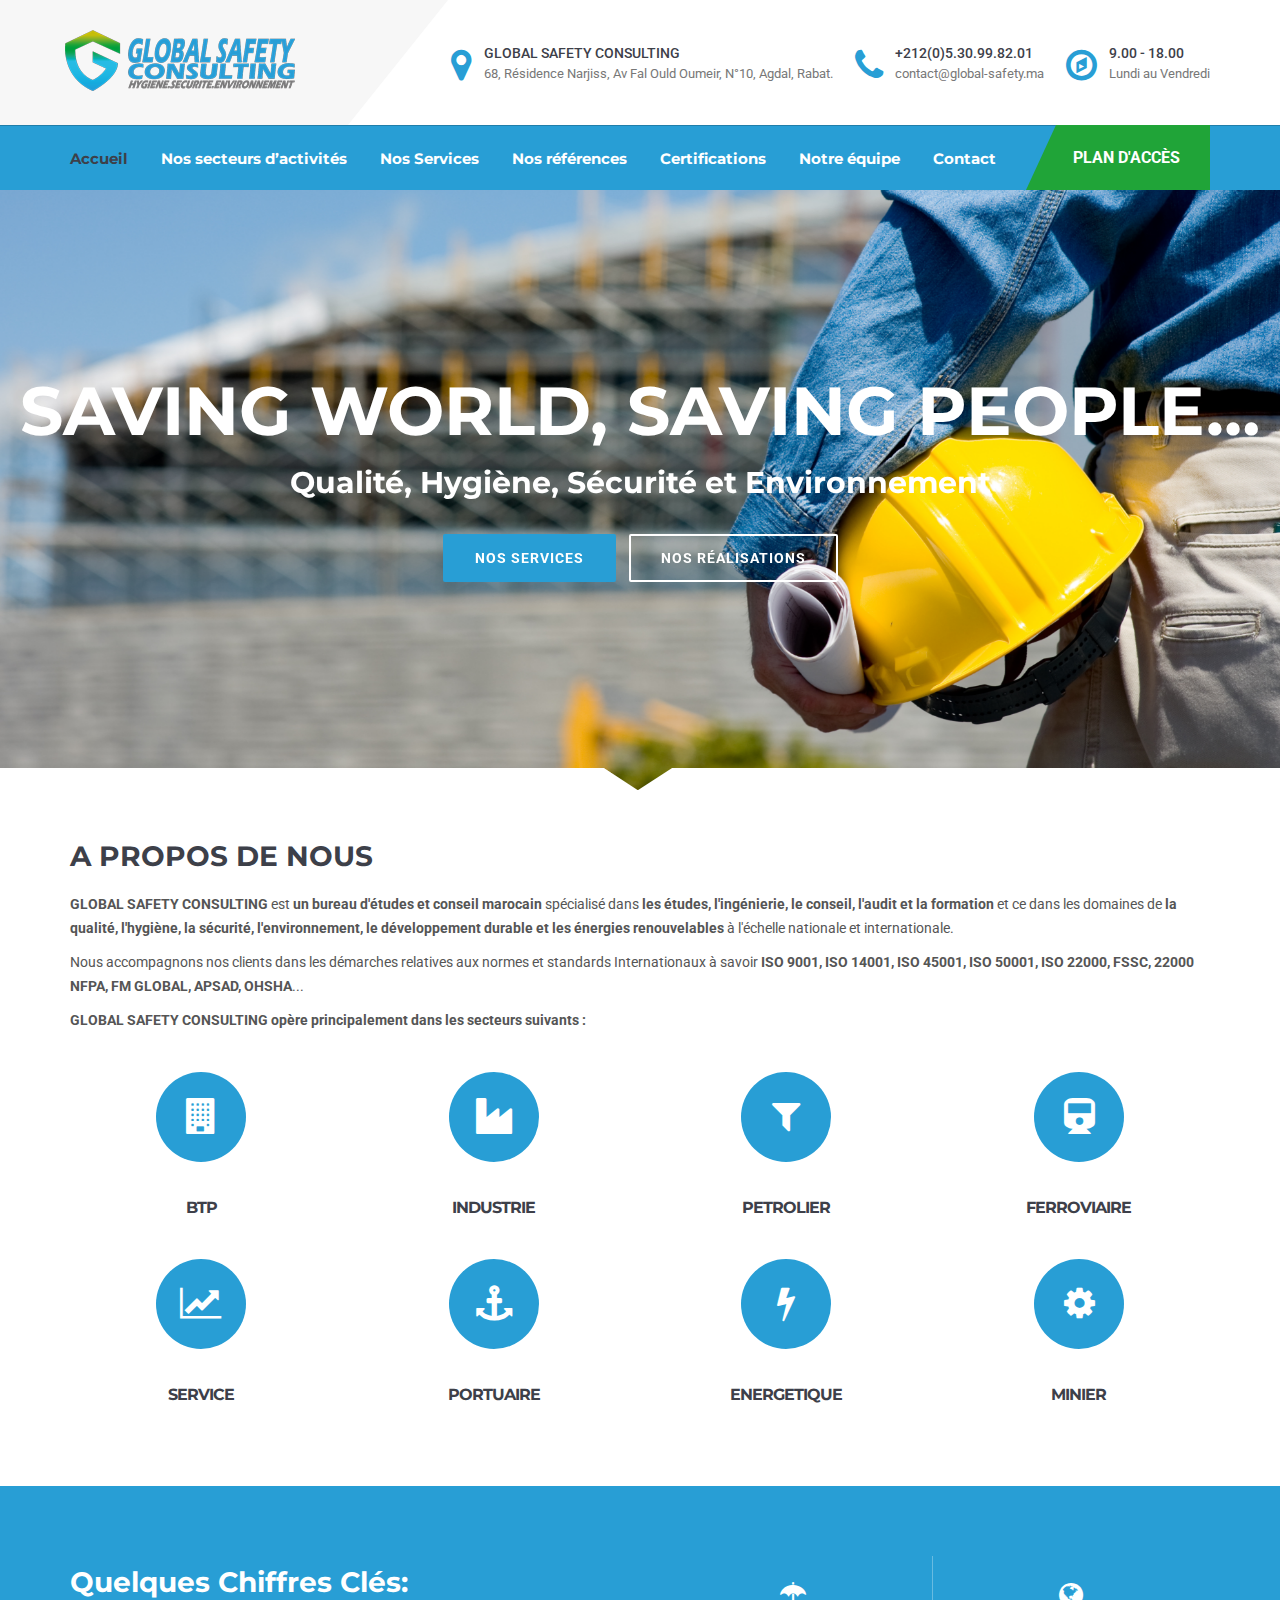
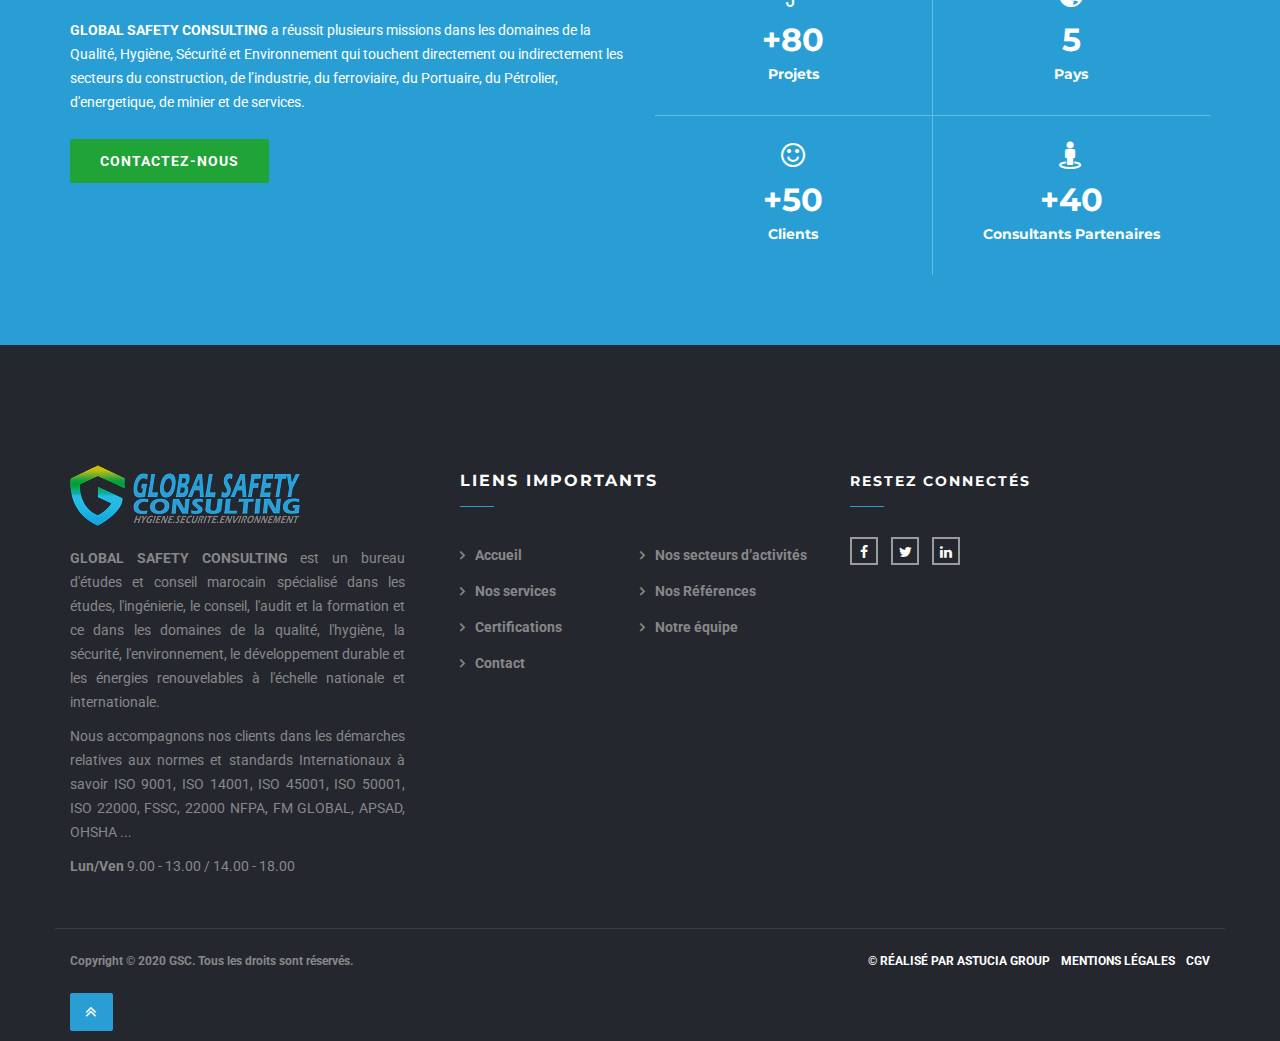
<file: index.html>
<!DOCTYPE html>
<html lang="en">

<head>
    <meta http-equiv="Content-Type" content="text/html; charset=utf-8">

    <!-- Basic Page Needs
    ================================================== -->
    
    <title>Global Safety Consulting - Qualité, Hygiène, Sécurité et Énergie</title>
    <meta name="description" content="Global Safety Consulting est un bureau d'études et conseil marocain spécialisé dans les études, l'ingénierie, le conseil, l'audit et la formation.">

    <!-- Mobile Specific Metas
    ================================================== -->
    <meta name="viewport" content="width=device-width, initial-scale=1, maximum-scale=1">

    <!-- Favicons
    ================================================== -->
    <link rel="apple-touch-icon-precomposed" sizes="144x144" href="images/favicon/favicon-144x144.png">
    <link rel="apple-touch-icon-precomposed" sizes="72x72" href="images/favicon/favicon-72x72.png">
    <link rel="apple-touch-icon-precomposed" href="images/favicon/favicon-54x54.png">
    <link rel="icon" href="images/favicon/favicon.ico" />
    <link rel="shortcut icon" href="images/favicon/favicon.ico" type="image/x-icon" />

    <!-- CSS
    ================================================== -->
    <!-- Bootstrap -->
    <link rel="stylesheet" href="css/bootstrap.min.css">
    <!-- Template styles-->
    <link rel="stylesheet" href="css/style.css">
    <!-- Responsive styles-->
    <link rel="stylesheet" href="css/responsive.css">
    <!-- FontAwesome -->
    <link rel="stylesheet" href="css/font-awesome.min.css">
    <!-- Animation -->
    <link rel="stylesheet" href="css/animate.css">
    <!-- Owl Carousel -->
    <link rel="stylesheet" href="css/owl.carousel.css">
    <link rel="stylesheet" href="css/owl.theme.css">
    <!-- Colorbox -->
    <link rel="stylesheet" href="css/colorbox.css">

    <!-- HTML5 shim, for IE6-8 support of HTML5 elements. All other JS at the end of file. -->
    <!--[if lt IE 9]>
      <script src="js/html5shiv.js"></script>
      <script src="js/respond.min.js"></script>
    <![endif]-->

</head>
<body>
    <div class="body-inner">

        <!-- Header start -->
        <header class="header" id="header">
            <div class="container">
                <div class="row">
                    <div class="logo col-xs-12 col-sm-3">
                        <a href="index.html">
                            <img src="images/logo.png" alt="global safety consulting logo">
                        </a>
                    </div>

                    <div class="col-xs-12 col-sm-9 header-right">
                        <ul class="top-info">
                            <li>
                                <div class="info-box">
                                    <span class="info-icon"><i class="fa fa-map-marker">&nbsp;</i></span>
                                    <div class="info-box-content">
                                        <p class="info-box-title">GLOBAL SAFETY CONSULTING </p>
                                        <p class="info-box-subtitle">68, Résidence Narjiss, Av Fal Ould Oumeir, N°10, Agdal, Rabat.</p>
                                    </div>
                                </div>
                            </li>
                            <li>
                                <div class="info-box">
                                    <span class="info-icon"><i class="fa fa-phone">&nbsp;</i></span>
                                    <div class="info-box-content">
                                        <p class="info-box-title">+212(0)5.30.99.82.01 </p>
                                        <p class="info-box-subtitle">contact@global-safety.ma </p>
                                    </div>
                                </div>
                            </li>
                            <li>
                                <div class="info-box">
                                    <span class="info-icon"><i class="fa fa-compass">&nbsp;</i></span>
                                    <div class="info-box-content">
                                        <p class="info-box-title">9.00 - 18.00 </p>
                                        <p class="info-box-subtitle">Lundi au Vendredi </p>
                                    </div>
                                </div>
                            </li>
                        </ul>
                    </div> <!--header right end -->
                </div> <!--row end -->
            </div> <!--header end -->
        </header>

        <nav class="site-navigation navigation">
            <div class="container">
                <div class="row">
                    <div class="col-sm-12">
                        <div class="site-nav-inner pull-left">
                            <button type="button" class="navbar-toggle" data-toggle="collapse" data-target=".navbar-collapse">
                                <span class="sr-only">Toggle navigation</span>
                                <span class="icon-bar"></span>
                                <span class="icon-bar"></span>
                                <span class="icon-bar"></span>
                            </button>

                            <div class="collapse navbar-collapse navbar-responsive-collapse">
                                <ul class="nav navbar-nav">
                                    <li class="menu-item active">
                                        <a href="index.html">Accueil </a>
                                    </li>

                                    <li class="menu-item ">
                                        <a href="index.html#ts-features">Nos secteurs d’activités</a>
                                    </li>

                                    <li class="menu-item ">
                                        <a href="nosServices.html"> Nos Services </a>
                                    </li>

                                    <li class="menu-item ">
                                        <a href="nosReferences.html"> Nos références </a>
                                    </li>

                                    <li class="menu-item ">
                                        <a href="certifications.html"> Certifications </a>
                                    </li>

                                    <li class="menu-item ">
                                        <a href="team.html">Notre équipe </a>
                                    </li>

                                    <li class="menu-item ">
                                        <a href="contact.html">Contact </a>
                                    </li>

                                </ul><!--/ Nav ul end -->
                            </div><!--/ Collapse end -->

                        </div><!-- Site Navbar inner end -->

                        <div class="find-agent pull-right">
                            <a href="contact.html">Plan d'accès</a>
                        </div>

                    </div><!--/ Col end -->
                </div><!--/ Row end -->
            </div><!--/ Container end -->
        </nav><!--/ Navigation end -->

        <!-- Carousel -->
        <div id="main-slide" class="carousel slide" data-ride="carousel">

            <!-- Indicators -->
            <ol class="carousel-indicators visible-lg visible-md">
                <li data-target="#main-slide" data-slide-to="0" class="active"></li>
                <li data-target="#main-slide" data-slide-to="1"></li>
                <li data-target="#main-slide" data-slide-to="2"></li>
                <li data-target="#main-slide" data-slide-to="3"></li>
            </ol><!--/ Indicators end-->
            <!-- Carousel inner -->
            <div class="carousel-inner">
                <div class="item active" style="background-image:url(images/slider-main/securite-btp.jpg)">
                    <div class="slider-content">
                        <div class="col-md-12 text-center">
                            <h2 class="slide-title animated4"> Saving World, Saving People… </h2>
                            <h3 class="slide-sub-title animated5">Qualité, Hygiène, Sécurité et Environnement</h3>
                            <p class="animated6">
                                <a href="nosServices.html" class="slider btn btn-primary">Nos Services</a>
                                <a href="nosReferences.html" class="slider btn btn-primary border">Nos Réalisations</a>
                            </p>
                        </div>
                    </div>
                </div><!--/ Carousel item end -->


                <div class="item" style="background-image:url(images/slider-main/panneaux-photovoltaiques.jpg)">
                    <div class="slider-content">
                        <div class="col-md-12 text-center">
                            <div class="slider-text">
                                <h2 class="slide-title animated2"> Energie Environnement</h2>
                                <h3 class="slide-sub-title animated3">To Help With Your Insurance Needs</h3>
                                <p class="animated6"><a href="#ts-features" class="slider btn btn-primary">Nos activités</a></p>
                            </div>
                        </div>
                    </div>
                </div><!--/ Carousel item end -->


                <div class="item" style="background-image:url(images/slider-main/savoir-faire-bureau-etude.jpg)">
                    <div class="slider-content">
                        <div class="col-md-12 text-center">
                            <div class="slider-text">
                                <h2 class="slide-title animated2"> Bureau d'études</h2>
                                <h3 class="slide-sub-title animated3">Nous transmettons notre savoir faire</h3>
                                <p class="animated6"><a href="nosReferences.html" class="slider btn btn-primary">Nos réalisations</a></p>
                            </div>
                        </div>
                    </div>
                </div><!--/ Carousel item end -->

                <div class="item" style="background-image:url(images/slider-main/environnement.jpg)">
                    <div class="slider-content">
                        <div class="col-md-12 text-center">

                            <div class="slider-text">
                                <h2 class="slide-title animated2"> Friendly Staff</h2>
                                <h3 class="slide-sub-title animated3">To Help With Your Insurance Needs</h3>
                                <p class="animated6"><a href="contact.html" class="slider btn btn-primary">Contactez-nous</a></p>
                            </div>
                        </div>
                    </div>
                </div><!--/ Carousel item end -->

            </div><!-- Carousel inner end-->
            <!-- Controllers -->
            <a class="left carousel-control" href="#main-slide" data-slide="prev">
                <span><i class="fa fa-angle-left"></i></span>
            </a>
            <a class="right carousel-control" href="#main-slide" data-slide="next">
                <span><i class="fa fa-angle-right"></i></span>
            </a>

            <span class="down-arrow-transparent"></span>

        </div><!--/ Carousel end -->

        <section id="ts-features" class="ts-features">
            <div class="container">
                <div class="row">
                    <div class="col-md-12 col-sm-12 col-xs-12">
                        <div class="intro">
                            <h2 class="intro-title">

                                <span class="title-head"> A PROPOS DE NOUS</span>
                            </h2>
                            <p class="intro-text"><strong> GLOBAL SAFETY CONSULTING</strong> est <strong>un bureau d'études et conseil marocain</strong> spécialisé dans <strong>les études, l'ingénierie, le conseil, l'audit et la formation</strong> et ce dans les domaines de <strong>la qualité, l'hygiène, la sécurité, l'environnement, le développement durable et les énergies renouvelables</strong> à l'échelle nationale et internationale.</p>
                            <p class="intro-text"> Nous accompagnons nos clients dans les démarches relatives aux normes et standards Internationaux à savoir <strong>ISO 9001, ISO 14001, ISO 45001, ISO 50001, ISO 22000, FSSC, 22000 NFPA, FM GLOBAL, APSAD, OHSHA</strong>...</p>
                            <p class="intro-text"><strong><strong>GLOBAL SAFETY CONSULTING</strong> opère principalement dans les secteurs suivants :</p>
                        </div><!-- Intro end -->

                        <div class=" intro-feature">
                            <div class="row">
                                <div class="col-md-3 col-sm-8 col-xs-16">
                                    <div class="ts-service-wrapper">
                                        <div class="ts-service-icon-wrapper">
                                            <span class="ts-service-icon"><i class="fa fa-building"></i></span>
                                        </div>
                                        <div class="ts-service-info">
                                            <h3>BTP</h3>
                                        </div>
                                    </div><!-- Service wrapper end -->
                                </div>

                                <div class="col-md-3 col-sm-8 col-xs-16">
                                    <div class="ts-service-wrapper">
                                        <div class="ts-service-icon-wrapper">
                                            <span class="ts-service-icon"><i class="fa fa-industry"></i></span>
                                        </div>
                                        <div class="ts-service-info">
                                            <h3>INDUSTRIE</h3>
                                        </div>
                                    </div><!-- Service wrapper end -->
                                </div>

                                <div class="col-md-3 col-sm-8 col-xs-16">
                                    <div class="ts-service-wrapper">
                                        <div class="ts-service-icon-wrapper">
                                            <span class="ts-service-icon"><i class="fa fa-filter"></i></span>
                                        </div>
                                        <div class="ts-service-info">
                                            <h3>PETROLIER</h3>
                                        </div>
                                    </div><!-- Service wrapper end -->
                                </div>

                                <div class="col-md-3 col-sm-8 col-xs-16">
                                    <div class="ts-service-wrapper">
                                        <div class="ts-service-icon-wrapper">
                                            <span class="ts-service-icon"><i class="fa fa-train"></i></span>
                                        </div>
                                        <div class="ts-service-info">
                                            <h3>FERROVIAIRE</h3>
                                        </div>
                                    </div><!-- Service wrapper end -->
                                </div>

                                <div class="col-md-3 col-sm-8 col-xs-16">
                                    <div class="ts-service-wrapper">
                                        <div class="ts-service-icon-wrapper">
                                            <span class="ts-service-icon"><i class="fa fa-line-chart"></i></span>
                                        </div>
                                        <div class="ts-service-info">
                                            <h3>SERVICE</h3>
                                        </div>
                                    </div><!-- Service wrapper end -->
                                </div>

                                <div class="col-md-3 col-sm-8 col-xs-16">
                                    <div class="ts-service-wrapper">
                                        <div class="ts-service-icon-wrapper">
                                            <span class="ts-service-icon"><i class="fa fa-anchor"></i></span>
                                        </div>
                                        <div class="ts-service-info">
                                            <h3>Portuaire</h3>
                                        </div>
                                    </div><!-- Service wrapper end -->
                                </div>

                                <div class="col-md-3 col-sm-8 col-xs-16">
                                    <div class="ts-service-wrapper">
                                        <div class="ts-service-icon-wrapper">
                                            <span class="ts-service-icon"><i class="fa fa-bolt" aria-hidden="true"></i></span>
                                        </div>
                                        <div class="ts-service-info">
                                            <h3>ENERGETIQUE</h3>
                                        </div>
                                    </div><!-- Service wrapper end -->
                                </div>

                                <div class="col-md-3 col-sm-8 col-xs-16">
                                    <div class="ts-service-wrapper">
                                        <div class="ts-service-icon-wrapper">
                                            <span class="ts-service-icon"><i class="fa fa-cog" aria-hidden="true"></i></span>
                                        </div>
                                        <div class="ts-service-info">
                                            <h3>MINIER</h3>
                                        </div>
                                    </div><!-- Service wrapper end -->
                                </div>


                            </div><!--/ row end -->
                        </div><!-- Intro feature end -->
                    </div><!-- Col end -->

                </div><!--/ Content row end -->
            </div><!--/ Container end -->
        </section><!-- About us end -->

        <section id="facts" class="facts no-padding">
            <div class="container">
                <div class="row">
                    <div class="col-md-6 fact-text">
                        <h2 class="intro-title">
                            <span class="title-head">Quelques chiffres clés:</span>
                        </h2>
                        <p><strong>GLOBAL SAFETY CONSULTING </strong> a réussit plusieurs missions dans les domaines de la Qualité, Hygiène, Sécurité et Environnement qui touchent directement ou indirectement les secteurs du construction, de l’industrie, du ferroviaire, du Portuaire, du Pétrolier, d'energetique, de minier et de services.</p>
                        <p><a class="btn btn-dark" href="contact.html">Contactez-nous</a></p>

                    </div><!-- Col end -->

                    <div class="col-md-6">
                        <div class="facts-wrapper">
                            <div class="col-md-6 ts-facts">
                                <div class="ts-facts-icon">
                                    <i class="fa fa-umbrella"></i>
                                </div>
                                <div class="ts-facts-content">
                                    <h2 class="ts-facts-num"><span class="counterUp">+80</span></h2>
                                    <h3 class="ts-facts-title">Projets</h3>
                                </div>
                            </div><!-- Col end -->

                            <div class="col-md-6 ts-facts">
                                <div class="ts-facts-icon">
                                    <i class="fa fa-globe"></i>
                                </div>
                                <div class="ts-facts-content">
                                    <h2 class="ts-facts-num"><span class="counterUp">5</span></h2>
                                    <h3 class="ts-facts-title">Pays</h3>
                                </div>
                            </div><!-- Col end -->

                            <div class="col-md-6 ts-facts">
                                <div class="ts-facts-icon">
                                    <i class="fa fa-smile-o"></i>
                                </div>
                                <div class="ts-facts-content">
                                    <h2 class="ts-facts-num"><span class="counterUp">+50</span></h2>
                                    <h3 class="ts-facts-title">Clients</h3>
                                </div>
                            </div><!-- Col end -->

                            <div class="col-md-6 ts-facts">
                                <div class="ts-facts-icon">
                                    <i class="fa fa-street-view"></i>
                                </div>
                                <div class="ts-facts-content">
                                    <h2 class="ts-facts-num"><span class="counterUp">+40</span></h2>
                                    <h3 class="ts-facts-title">Consultants Partenaires</h3>
                                </div>
                            </div>
                        </div> <!-- Facts end -->
                    </div><!-- Col end -->
                </div><!--/ Content row end -->
            </div><!--/ Container end -->
        </section><!-- Facts end -->

        <!-- Footer start -->
        <footer id="footer" class="footer">
            <div class="container">
                <div class="row">
                    <div class="col-md-4 col-sm-12 footer-widget footer-about">
                        <div class="footer-logo">
                            <img src="images/logo.png" alt="logo-Global-Safety-Consulting">
                        </div>

                        <p> <strong> GLOBAL SAFETY CONSULTING</strong> est un bureau d'études et conseil marocain spécialisé dans les études, l'ingénierie, le conseil, l'audit et la formation et ce dans les domaines de la qualité, l'hygiène, la sécurité, l'environnement, le développement durable et les énergies renouvelables à l'échelle nationale et internationale.</p>
                        <p>Nous accompagnons nos clients dans les démarches relatives aux normes et standards Internationaux à savoir ISO 9001, ISO 14001, ISO 45001, ISO 50001, ISO 22000, FSSC, 22000 NFPA, FM GLOBAL, APSAD, OHSHA ...</p>
                        <p><strong>Lun/Ven</strong> 9.00 - 13.00 / 14.00 - 18.00</p>
                    </div><!-- About us end -->

                    <div class="col-md-4 col-sm-12 footer-widget">
                        <h3 class="widget-title">Liens Importants</h3>

                        <ul class="list-arrow">
                            <li><a href="index.html">Accueil</a></li>
                            <li><a href="index.html#ts-features">Nos secteurs d’activités</a></li>
                            <li><a href="nosServices.html">Nos services</a></li>
                            <li><a href="nosReferences.html">Nos Références</a></li>
                            <li><a href="certifications.html">Certifications</a></li>
                            <li><a href="team.html">Notre équipe</a></li>
                            <li><a href="contact.html">Contact</a></li>
                            <!-- <li><a href="#">Contactez-nous</a></li>
                                                    <li><a href="#">Learn insurance</a></li>
                                                    <li><a href="#">Insurance Quotes</a></li>
                                                    <li><a href="#">Product Disclosure</a></li>
                            -->
                        </ul>
                    </div>

                    <div class="col-md-4 col-sm-12 footer-widget">
                        
                        <div class="footer-social" style="margin-top: 0">
                            <h3 class="widget-title">Restez Connectés</h3>
                            <ul>

                                <li><a target="_blank" href="https://www.facebook.com/Global.Safety.Consulting/"><i class="fa fa-facebook"></i></a></li>
                                <li><a target="_blank" href="https://twitter.com/GLOBALSAFETYSAR"><i class="fa fa-twitter"></i></a></li>

                                <li><a target="_blank" href="https://www.linkedin.com/company/global-safety-consulting"><i class="fa fa-linkedin"></i></a></li>
                            </ul>
                        </div><!-- Footer social end -->
                    </div>
                </div><!--/ Content row end -->

                <div class="row copyright">
                    <div class="col-xs-12 col-sm-5">
                        <div class="copyright-info">
                            <span>Copyright © 2020 GSC. Tous les droits sont réservés.</span>
                        </div>
                    </div>

                    <div class="col-xs-12 col-sm-6 col-md-push-1">
                        <div class="footer-menu">
                            <ul class="nav unstyled">

                                <li><a target="_blank" href="http://astuciagroup.com/">© Réalisé par AStucia Group</a></li>
                                <li><a href="#">Mentions Légales</a></li>
                                <li><a href="#">CGV</a></li>
                            </ul>
                        </div>
                    </div>
                </div><!-- Copyright end -->

                <div id="back-to-top" data-spy="affix" data-offset-top="10" class="back-to-top affix">
                    <a href="#header"><button class="btn btn-primary" title="Back to Top">
                        <i class="fa fa-angle-double-up"></i>
                    </button></a>
                </div>

            </div><!--/ Container end -->
        </footer><!-- Footer end -->

    </div>
    

    <!-- initialize jQuery Library -->
    <script type="text/javascript" src="js/jquery.js"></script>
    <!-- Bootstrap jQuery -->
    <script type="text/javascript" src="js/bootstrap.min.js"></script>
    <!-- Owl Carousel -->
    <script type="text/javascript" src="js/owl.carousel.min.js"></script>
    <!-- Counter -->
    <script type="text/javascript" src="js/jquery.counterup.min.js"></script>
    <!-- Waypoints -->
    <script type="text/javascript" src="js/waypoints.min.js"></script>
    <!-- Color box -->
    <script type="text/javascript" src="js/jquery.colorbox.js"></script>
    <!-- Isotope -->
    <script type="text/javascript" src="js/isotope.js"></script>
    <script type="text/javascript" src="js/ini.isotope.js"></script>
    <script>
		$(document).ready(function(){
			$(".menu-item").click(function(){
			    $(".menu-item").each(function (el) {
			        $(this).removeClass("active");
			    });
			    $(this).addClass("active");
			});
		});
		</script>
</body>
</html>
</file>
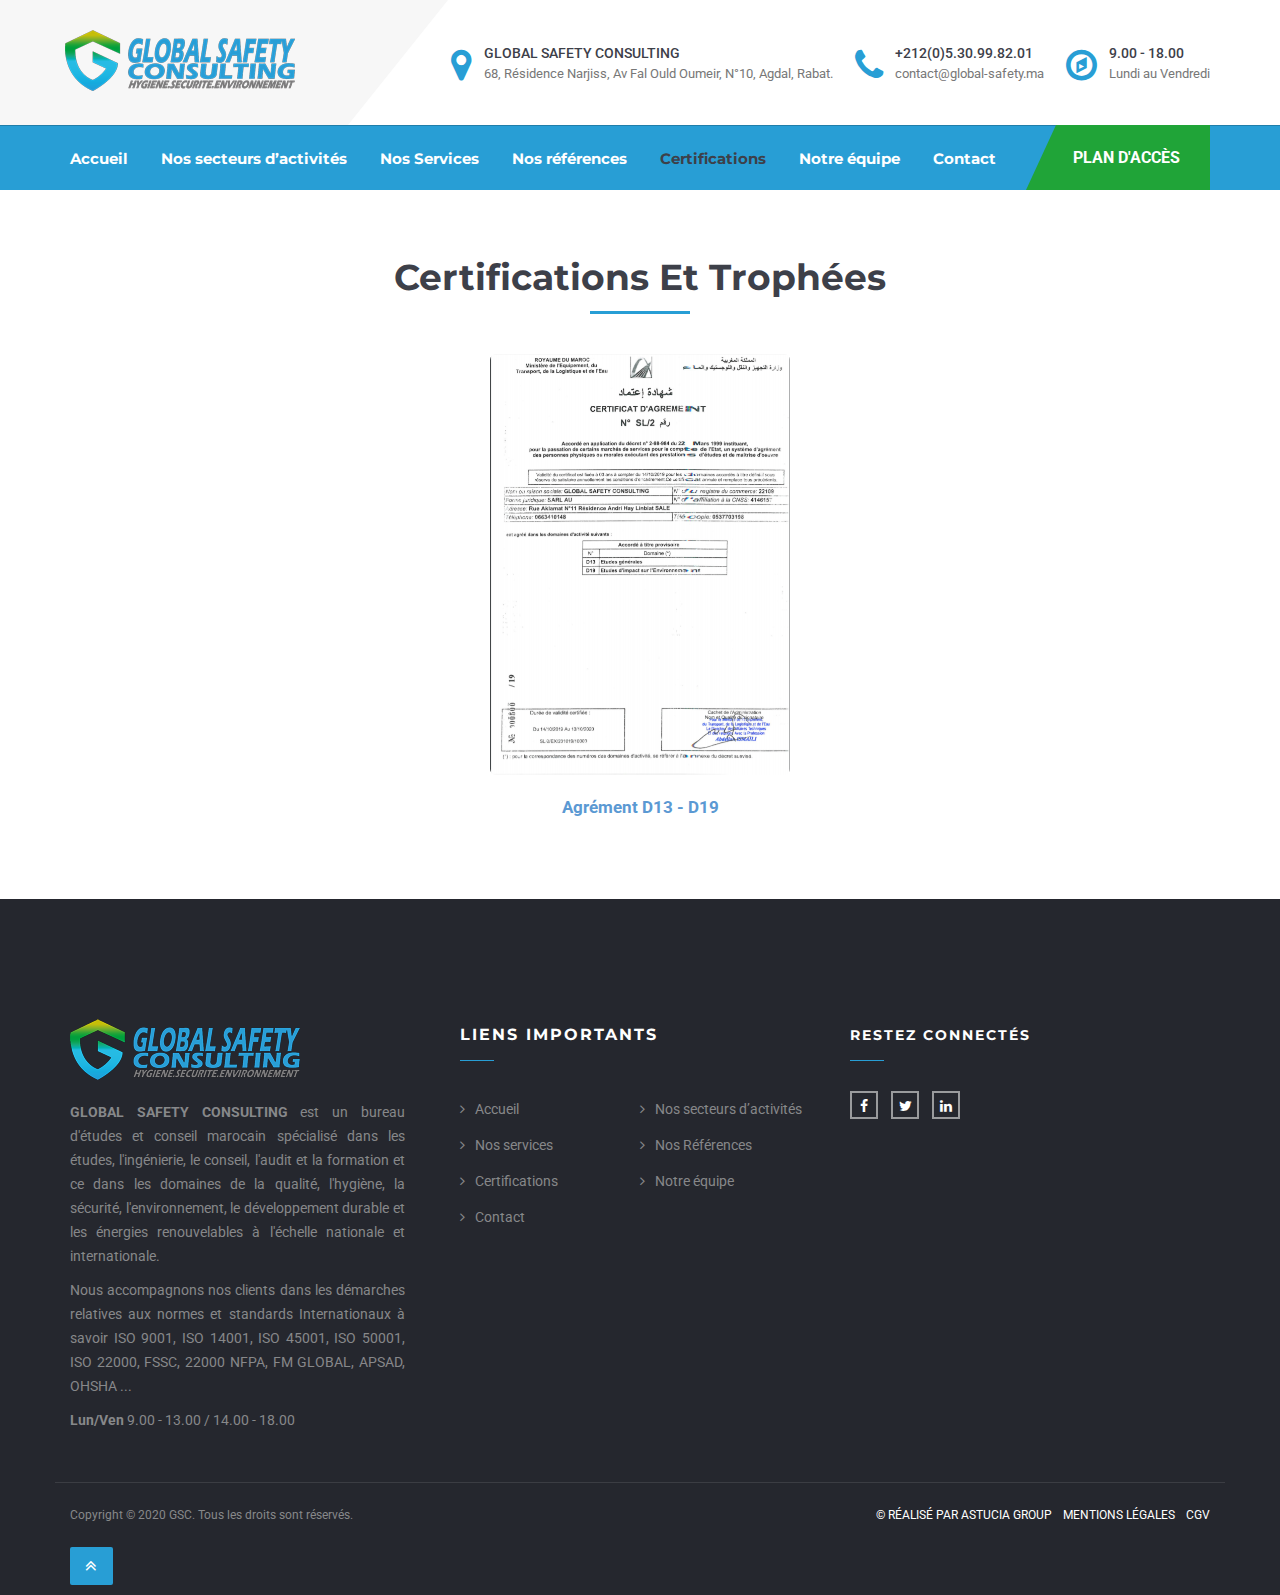
<file: certifications.html>
<!DOCTYPE html>
<html lang="en">

<head><meta http-equiv="Content-Type" content="text/html; charset=utf-8">

    <!-- Basic Page Needs
    ================================================== -->
    
    <title>Certifications - Global Safety Consulting</title>
    <meta name="description" content="Global Safety Consulting est un bureau d'études et conseil marocain spécialisé dans les études, l'ingénierie, le conseil, l'audit et la formation.">

    <!-- Mobile Specific Metas
    ================================================== -->
    <meta name="viewport" content="width=device-width, initial-scale=1, maximum-scale=1">

    <!-- Favicons
    ================================================== -->
    <link rel="apple-touch-icon-precomposed" sizes="144x144" href="images/favicon/favicon-144x144.png">
    <link rel="apple-touch-icon-precomposed" sizes="72x72" href="images/favicon/favicon-72x72.png">
    <link rel="apple-touch-icon-precomposed" href="images/favicon/favicon-54x54.png">
    <link rel="icon" href="images/favicon/favicon.ico" />
    <link rel="shortcut icon" href="images/favicon/favicon.ico" type="image/x-icon" />

    <!-- CSS
    ================================================== -->
    <!-- Bootstrap -->
    <link rel="stylesheet" href="css/bootstrap.min.css">
    <!-- Template styles-->
    <link rel="stylesheet" href="css/style.css">
    <!-- Responsive styles-->
    <link rel="stylesheet" href="css/responsive.css">
    <!-- FontAwesome -->
    <link rel="stylesheet" href="css/font-awesome.min.css">
    <!-- Animation -->
    <link rel="stylesheet" href="css/animate.css">
    <!-- Owl Carousel -->
    <link rel="stylesheet" href="css/owl.carousel.css">
    <link rel="stylesheet" href="css/owl.theme.css">
    <!-- Colorbox -->
    <link rel="stylesheet" href="css/colorbox.css">

    <!-- HTML5 shim, for IE6-8 support of HTML5 elements. All other JS at the end of file. -->
    <!--[if lt IE 9]>
      <script src="js/html5shiv.js"></script>
      <script src="js/respond.min.js"></script>
    <![endif]-->

</head>
<body>
    <div class="body-inner">

        <!-- Header start -->
        <header class="header" id="header">
            <div class="container">
                <div class="row">
                    <div class="logo col-xs-12 col-sm-3">
                        <a href="index.html">
                            <img src="images/logo.png" alt="global safety consulting logo">
                        </a>
                    </div>

                    <div class="col-xs-12 col-sm-9 header-right">
                        <ul class="top-info">
                            <li>
                                <div class="info-box">
                                    <span class="info-icon"><i class="fa fa-map-marker">&nbsp;</i></span>
                                    <div class="info-box-content">
                                        <p class="info-box-title">GLOBAL SAFETY CONSULTING </p>
                                        <p class="info-box-subtitle">68, Résidence Narjiss, Av Fal Ould Oumeir, N°10, Agdal, Rabat.</p>
                                    </div>
                                </div>
                            </li>
                            <li>
                                <div class="info-box">
                                    <span class="info-icon"><i class="fa fa-phone">&nbsp;</i></span>
                                    <div class="info-box-content">
                                        <p class="info-box-title">+212(0)5.30.99.82.01 </p>
                                        <p class="info-box-subtitle">contact@global-safety.ma </p>
                                    </div>
                                </div>
                            </li>
                            <li>
                                <div class="info-box">
                                    <span class="info-icon"><i class="fa fa-compass">&nbsp;</i></span>
                                    <div class="info-box-content">
                                        <p class="info-box-title">9.00 - 18.00 </p>
                                        <p class="info-box-subtitle">Lundi au Vendredi </p>
                                    </div>
                                </div>
                            </li>
                        </ul>
                    </div> <!--header right end -->
                </div> <!--row end -->
            </div> <!--header end -->
        </header>

        <nav class="site-navigation navigation">
            <div class="container">
                <div class="row">
                    <div class="col-sm-12">
                        <div class="site-nav-inner pull-left">
                            <button type="button" class="navbar-toggle" data-toggle="collapse" data-target=".navbar-collapse">
                                <span class="sr-only">Toggle navigation</span>
                                <span class="icon-bar"></span>
                                <span class="icon-bar"></span>
                                <span class="icon-bar"></span>
                            </button>

                            <div class="collapse navbar-collapse navbar-responsive-collapse">
                                <ul class="nav navbar-nav">
                                    <li class="menu-item ">
                                        <a href="index.html">Accueil </a>
                                    </li>

                                    <li class="menu-item ">
                                        <a href="index.html#ts-features">Nos secteurs d’activités</a>
                                    </li>

                                    <li class="menu-item ">
                                        <a href="nosServices.html"> Nos Services </a>
                                    </li>

                                    <li class="menu-item ">
                                        <a href="nosReferences.html"> Nos références </a>
                                    </li>

                                    <li class="menu-item active">
                                        <a href="certifications.html"> Certifications </a>
                                    </li>

                                    <li class="menu-item ">
                                        <a href="team.html">Notre équipe </a>
                                    </li>

                                    <li class="menu-item ">
                                        <a href="contact.html">Contact </a>
                                    </li>

                                </ul><!--/ Nav ul end -->
                            </div><!--/ Collapse end -->

                        </div><!-- Site Navbar inner end -->

                        <div class="find-agent pull-right">
                            <a href="contact.html">Plan d'accès</a>
                        </div>

                    </div><!--/ Col end -->
                </div><!--/ Row end -->
            </div><!--/ Container end -->
        </nav><!--/ Navigation end -->

        <section>
            <div class="container">
                <div class="row">
                    <h2 class="title">
                        <span class="title-head">Certifications et trophées</span>
                    </h2>
                </div>

                <div class="row Certifications text-center">
                    <div class="col-md-12 col-sm-12"><a href="images/certificatAgrement.png"><img src="images/certificatAgrement.png" alt="certificat" class="img-rounded" style="width: 300px; margin: auto;"></a></div>
                    <div style="padding-top: 20px; color: rgba(91, 153, 211, 1); font-size: 1.7rem;"><p style="font-weight: bolder;">Agrément D13 - D19</p></div>
                    
                </div>
            </div>
        </section>

        <!-- Footer start -->
        <footer id="footer" class="footer">
            <div class="container">
                <div class="row">
                    <div class="col-md-4 col-sm-12 footer-widget footer-about">
                        <div class="footer-logo">
                            <img src="images/logo.png" alt="logo-Global-Safety-Consulting">
                        </div>

                        <p> <strong> GLOBAL SAFETY CONSULTING</strong> est un bureau d'études et conseil marocain spécialisé dans les études, l'ingénierie, le conseil, l'audit et la formation et ce dans les domaines de la qualité, l'hygiène, la sécurité, l'environnement, le développement durable et les énergies renouvelables à l'échelle nationale et internationale.</p>
                        <p>Nous accompagnons nos clients dans les démarches relatives aux normes et standards Internationaux à savoir ISO 9001, ISO 14001, ISO 45001, ISO 50001, ISO 22000, FSSC, 22000 NFPA, FM GLOBAL, APSAD, OHSHA ...</p>
                        <p><strong>Lun/Ven</strong> 9.00 - 13.00 / 14.00 - 18.00</p>
                    </div><!-- About us end -->

                    <div class="col-md-4 col-sm-12 footer-widget">
                        <h3 class="widget-title">Liens Importants</h3>

                        <ul class="list-arrow">
                            <li><a href="index.html">Accueil</a></li>
                            <li><a href="index.html#ts-features">Nos secteurs d’activités</a></li>
                            <li><a href="nosServices.html">Nos services</a></li>
                            <li><a href="nosReferences.html">Nos Références</a></li>
                            <li><a href="certifications.html">Certifications</a></li>
                            <li><a href="team.html">Notre équipe</a></li>
                            <li><a href="contact.html">Contact</a></li>
                            <!-- <li><a href="#">Contactez-nous</a></li>
                                                    <li><a href="#">Learn insurance</a></li>
                                                    <li><a href="#">Insurance Quotes</a></li>
                                                    <li><a href="#">Product Disclosure</a></li>
                            -->
                        </ul>
                    </div>

                    <div class="col-md-4 col-sm-12 footer-widget">
                        
                        <div class="footer-social" style="margin-top: 0">
                            <h3 class="widget-title">Restez Connectés</h3>
                            <ul>

                                <li><a target="_blank" href="https://www.facebook.com/Global.Safety.Consulting/"><i class="fa fa-facebook"></i></a></li>
                                <li><a target="_blank" href="https://twitter.com/GLOBALSAFETYSAR"><i class="fa fa-twitter"></i></a></li>

                                <li><a target="_blank" href="https://www.linkedin.com/company/global-safety-consulting"><i class="fa fa-linkedin"></i></a></li>
                            </ul>
                        </div><!-- Footer social end -->
                    </div>
                </div><!--/ Content row end -->

                <div class="row copyright">
                    <div class="col-xs-12 col-sm-5">
                        <div class="copyright-info">
                            <span>Copyright © 2020 GSC. Tous les droits sont réservés.</span>
                        </div>
                    </div>

                    <div class="col-xs-12 col-sm-6 col-md-push-1">
                        <div class="footer-menu">
                            <ul class="nav unstyled">

                                <li><a target="_blank" href="http://astuciagroup.com/">© Réalisé par AStucia Group</a></li>
                                <li><a href="#">Mentions Légales</a></li>
                                <li><a href="#">CGV</a></li>
                            </ul>
                        </div>
                    </div>
                </div><!-- Copyright end -->

                <div id="back-to-top" data-spy="affix" data-offset-top="10" class="back-to-top affix">
                    <a href="#header"><button class="btn btn-primary" title="Back to Top">
                        <i class="fa fa-angle-double-up"></i>
                    </button></a>
                </div>

            </div><!--/ Container end -->
        </footer><!-- Footer end -->

    </div>


    <!-- initialize jQuery Library -->
    <script type="text/javascript" src="js/jquery.js"></script>
    <!-- Bootstrap jQuery -->
    <script type="text/javascript" src="js/bootstrap.min.js"></script>
    <!-- Owl Carousel -->
    <script type="text/javascript" src="js/owl.carousel.min.js"></script>
    <!-- Counter -->
    <script type="text/javascript" src="js/jquery.counterup.min.js"></script>
    <!-- Waypoints -->
    <script type="text/javascript" src="js/waypoints.min.js"></script>
    <!-- Color box -->
    <script type="text/javascript" src="js/jquery.colorbox.js"></script>
    <!-- Isotope -->
    <script type="text/javascript" src="js/isotope.js"></script>
    <script type="text/javascript" src="js/ini.isotope.js"></script>
    <script>
        $(document).ready(function(){
            $(".menu-item").click(function(){
                $(".menu-item").each(function (el) {
                    $(this).removeClass("active");
                });
                $(this).addClass("active");
            });
        });
    </script>
</body>
</html>
</file>
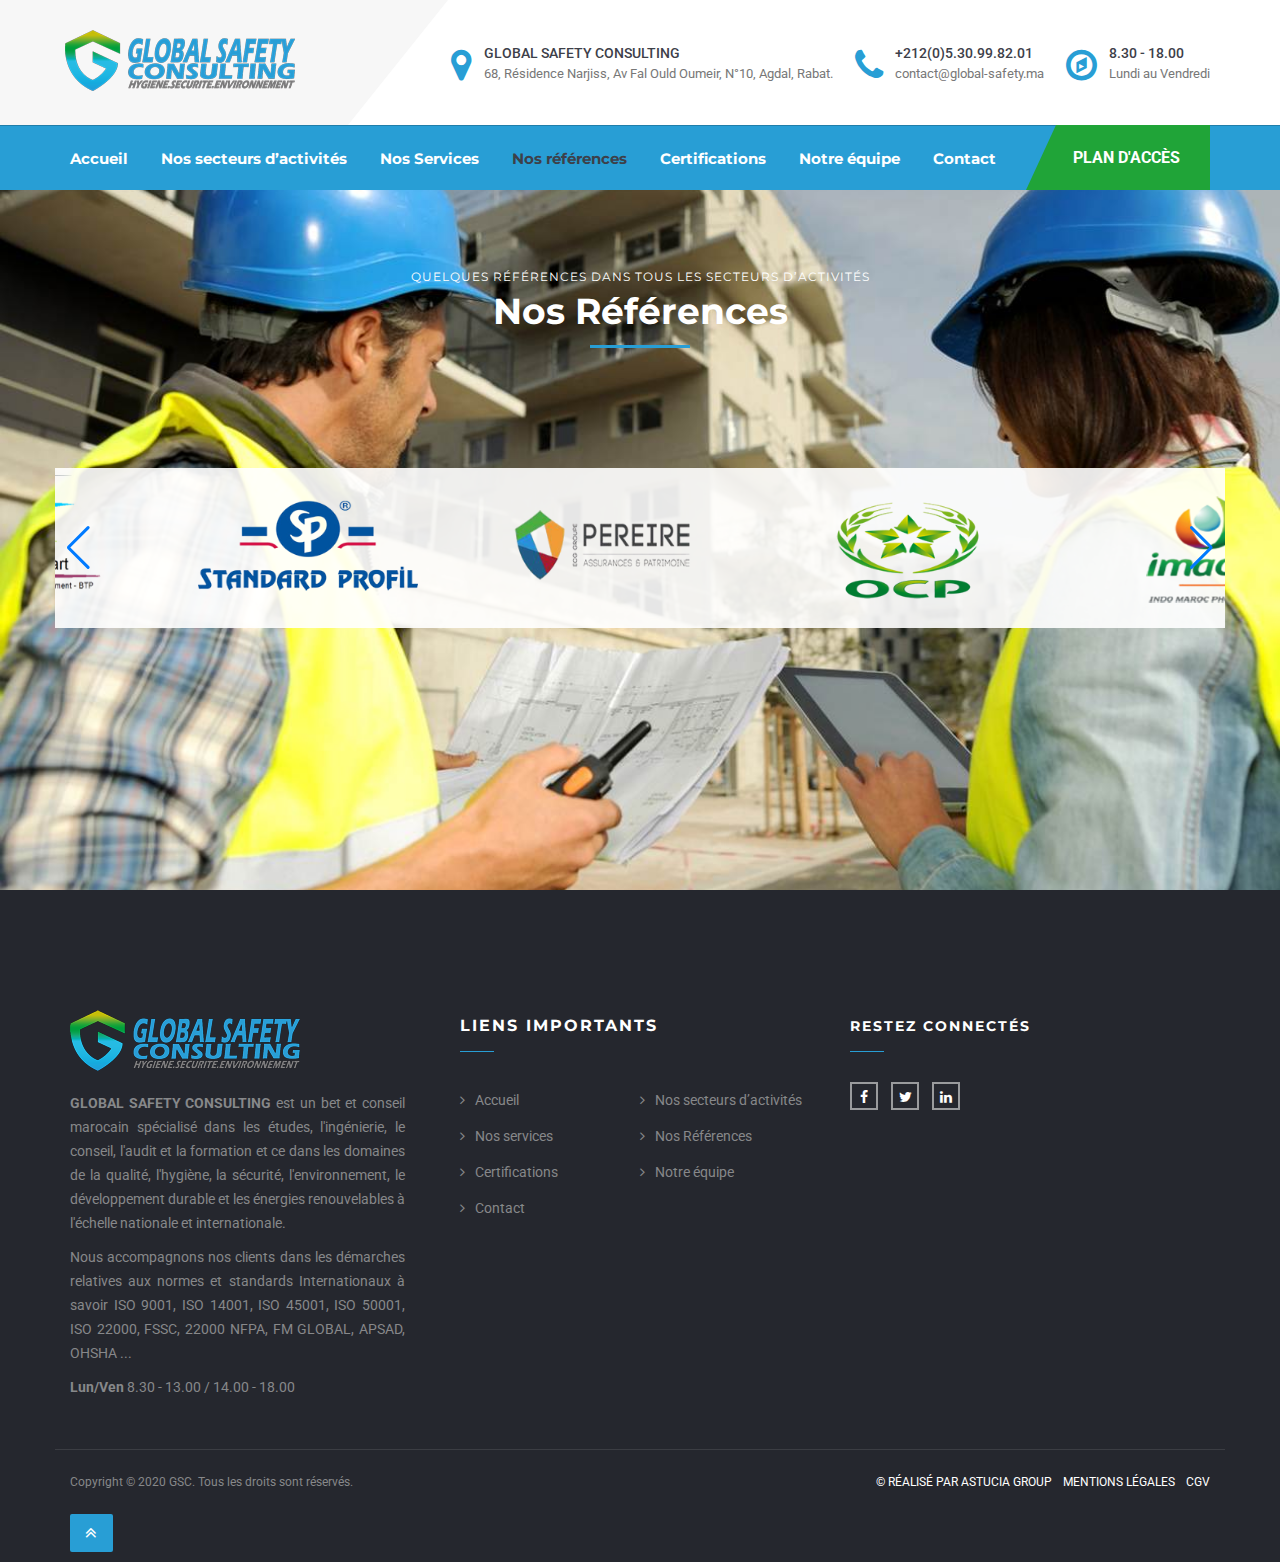
<file: nosReferences.html>
<!DOCTYPE html>
<html lang="en">

<!-- Mirrored from www.global-safety.ma/ by HTTrack Website Copier/3.x [XR&CO'2014], Sun, 12 Jul 2020 11:13:36 GMT -->
<head><meta http-equiv="Content-Type" content="text/html; charset=utf-8">

    <!-- Basic Page Needs
    ================================================== -->
    
    <title>Nos Références - Global Safety Consulting</title>
    <meta name="description" content="Global Safety Consulting est un bureau d'études et conseil marocain spécialisé dans les études, l'ingénierie, le conseil, l'audit et la formation">

    <!-- Mobile Specific Metas
    ================================================== -->
    <meta name="viewport" content="width=device-width, initial-scale=1, maximum-scale=1">

    <!-- Favicons
    ================================================== -->
    <link rel="apple-touch-icon-precomposed" sizes="144x144" href="images/favicon/favicon-144x144.png">
    <link rel="apple-touch-icon-precomposed" sizes="72x72" href="images/favicon/favicon-72x72.png">
    <link rel="apple-touch-icon-precomposed" href="images/favicon/favicon-54x54.png">
    <link rel="icon" href="images/favicon/favicon.ico" />
    <link rel="shortcut icon" href="images/favicon/favicon.ico" type="image/x-icon" />

    <!-- CSS
    ================================================== -->
    <!-- Bootstrap -->
    <link rel="stylesheet" href="css/bootstrap.min.css">
    <!-- Colorbox -->
    <link rel="stylesheet" href="css/swiper-bundle.min.css">
    <!-- Template styles-->
    <link rel="stylesheet" href="css/style.css">
    <!-- Responsive styles-->
    <link rel="stylesheet" href="css/responsive.css">
    <!-- FontAwesome -->
    <link rel="stylesheet" href="css/font-awesome.min.css">
    <!-- Animation -->
    <link rel="stylesheet" href="css/animate.css">
    <!-- Owl Carousel -->
    
    <link rel="stylesheet" href="css/owl.carousel.css">
    <link rel="stylesheet" href="css/owl.theme.css">
    <link rel="stylesheet" href="css/owl.carousel.min.css">
    <link rel="stylesheet" href="css/owl.theme.default.min.css">
    
    <!-- HTML5 shim, for IE6-8 support of HTML5 elements. All other JS at the end of file. -->
    <!--[if lt IE 9]>
      <script src="js/html5shiv.js"></script>
      <script src="js/respond.min.js"></script>
    <![endif]-->

    
</head>
<body>
    <div class="body-inner">

        <!-- Header start -->
        <header class="header" id="header">
            <div class="container">
                <div class="row">
                    <div class="logo col-xs-12 col-sm-3">
                        <a href="index.html">
                            <img src="images/logo.png" alt="global safety consulting logo">
                        </a>
                    </div>

                    <div class="col-xs-12 col-sm-9 header-right">
                        <ul class="top-info">
                            <li>
                                <div class="info-box">
                                    <span class="info-icon"><i class="fa fa-map-marker">&nbsp;</i></span>
                                    <div class="info-box-content">
                                        <p class="info-box-title">GLOBAL SAFETY CONSULTING </p>
                                        <p class="info-box-subtitle">68, Résidence Narjiss, Av Fal Ould Oumeir, N°10, Agdal, Rabat.</p>
                                    </div>
                                </div>
                            </li>
                            <li>
                                <div class="info-box">
                                    <span class="info-icon"><i class="fa fa-phone">&nbsp;</i></span>
                                    <div class="info-box-content">
                                        <p class="info-box-title">+212(0)5.30.99.82.01 </p>
                                        <p class="info-box-subtitle">contact@global-safety.ma </p>
                                    </div>
                                </div>
                            </li>
                            <li>
                                <div class="info-box">
                                    <span class="info-icon"><i class="fa fa-compass">&nbsp;</i></span>
                                    <div class="info-box-content">
                                        <p class="info-box-title">8.30 - 18.00 </p>
                                        <p class="info-box-subtitle">Lundi au Vendredi </p>
                                    </div>
                                </div>
                            </li>
                        </ul>
                    </div> <!--header right end -->
                </div> <!--row end -->
            </div> <!--header end -->
        </header>

        <nav class="site-navigation navigation">
            <div class="container">
                <div class="row">
                    <div class="col-sm-12">
                        <div class="site-nav-inner pull-left">
                            <button type="button" class="navbar-toggle" data-toggle="collapse" data-target=".navbar-collapse">
                                <span class="sr-only">Toggle navigation</span>
                                <span class="icon-bar"></span>
                                <span class="icon-bar"></span>
                                <span class="icon-bar"></span>
                            </button>

                            <div class="collapse navbar-collapse navbar-responsive-collapse">
                                <ul class="nav navbar-nav">
                                    <li class="menu-item">
                                        <a href="index.html">Accueil </a>
                                    </li>

                                    <li class="menu-item ">
                                        <a href="index.html#ts-features">Nos secteurs d’activités</a>
                                    </li>

                                    <li class="menu-item ">
                                        <a href="nosServices.html"> Nos Services </a>
                                    </li>

                                    <li class="menu-item active">
                                        <a href="nosReferences.html"> Nos références </a>
                                    </li>

                                    <li class="menu-item ">
                                        <a href="certifications.html"> Certifications </a>
                                    </li>

                                    <li class="menu-item ">
                                        <a href="team.html">Notre équipe </a>
                                    </li>

                                    <li class="menu-item ">
                                        <a href="contact.html">Contact </a>
                                    </li>

                                </ul><!--/ Nav ul end -->
                            </div><!--/ Collapse end -->

                        </div><!-- Site Navbar inner end -->

                        <div class="find-agent pull-right">
                            <a href="contact.html">Plan d'accès</a>
                        </div>

                    </div><!--/ Col end -->
                </div><!--/ Row end -->
            </div><!--/ Container end -->
        </nav><!--/ Navigation end -->
    
        <section id="product-area" class="product-area" style="background-image:url(images/insurance/securite-btp.jpg)">
            <div class="container">
                <div class="row text-center">
                    <h2 class="title">
                        Quelques références dans tous les secteurs d’activités
                        <span class="title-head">Nos Références</span>
                    </h2>
                </div><!--/ Title row end -->

                <div class="row" style="display: none;">
                    <div class="col-md-12">
                        <div id="product-slide" class="owl-carousel owl-theme product-slide">

                            <div class="item">
                                <div class="product-item">
                                    <img class="img-responsive" src="images/insurance/ocp.png" alt="ocp logo">
                                    <h4 class="product-title">Étude de zonage ATEX</h4>
                                    <p class="product-desc">Contrat d’Accompagnement à l'étude de zonage ATEX au niveau du chantier de Benguérir du Groupe OCP.</p><br>
                                    <p>
                                        Client: OCP Group<br> Mission: Étude et ingénierie<br> Savoir-faire: ATEX<br> Secteur: Industrie.
                                    </p>
                                </div><!-- Product item end -->
                            </div><!-- Item 15 end -->

                            <div class="item">
                                <div class="product-item">
                                    <img class="img-responsive" src="images/insurance/imacid.png" alt="imacid ocp logo">
                                    <h4 class="product-title">Accompagnement Sécurité Incendie</h4>
                                    <p class="product-desc">Contrat d’Accompagnement à l'étude et la mise en place de systèmes de protection et d'extinction automatiques d'incendie des équipements névralgiques à INDOU MAROC PHOSPHORE du Groupe OCP.</p><br>
                                    <p>
                                        Client: IMACID<br> Mission: Accompagnement<br> Savoir-faire: Protection incendie<br> Secteur: Industrie.
                                    </p>
                                </div><!-- Product item end -->
                            </div><!-- Item 14 end -->

                            <div class="item">
                                <div class="product-item">
                                    <img class="img-responsive" src="images/insurance/pakmaroc_ocp.png" alt="pakmaroc_ocp logo">
                                    <h4 class="product-title">Accompagnement Sécurité Incendie</h4>
                                    <p class="product-desc">Contrat d’ Accompagnement à l'étude et la mise en place de systèmes de protection et d'extinction automatiques d'incendie des équipements névralgiques à PAKISTAN MAROC PHOSPHORE du Groupe OCP.</p><br>
                                    <p>
                                        Client: PMP<br> Mission: Accompagnement<br> Savoir-faire: Protection incendie<br> Secteur: Industrie.
                                    </p>

                                </div><!-- Product item end -->
                            </div><!-- Item 11 end -->

                            <div class="item">
                                <div class="product-item">
                                    <img class="img-responsive" src="images/insurance/onne.jpg" alt="ONEE logo">
                                    <h4 class="product-title">Études ATEX & Sécurité incendie</h4>
                                    <p class="product-desc">Marché d'Études de zonage ATEX et de détection et protection automatique contre l’incendie de la Centrale Thermique de l’ONEE de Mohammadia selon la directive européenne ATEX 2014 34 /UE et selon les standards NFPA.</p><br>
                                    <p>
                                        Client: ONEE<br> Mission: Étude<br> Savoir-faire: ATEX et Protection incendie<br> Secteur: Industrie.
                                    </p>
                                </div><!-- Product item end -->
                            </div><!-- Item 13 end -->

                            <div class="item">
                                <div class="product-item">
                                    <img class="img-responsive" src="images/insurance/mm-dpem.jpg" alt="Marsa Maroc logo">
                                    <h4 class="product-title">Amélioration de la sécurité des navires gaziers</h4>
                                    <p class="product-desc">Accompagnement de Marsa Maroc à l’ Amélioration de la Sécurité des opérations de traitement des navires gaziers ( Propane et Éthylène) au niveau du port de Mohammadia.</p><br>
                                    <p>
                                        Client: MM-DEPM<br> Mission: Accompagnement<br> Savoir-faire: Sécurité Portuaire GPL<br> Secteur: Portuaire.
                                    </p>
                                </div><!-- Product item end -->
                            </div><!-- Item 12 end -->

                            <div class="item">
                                <div class="product-item">
                                    <img class="img-responsive" src="images/insurance/cummins.png" alt="Cummins logo">
                                    <h4 class="product-title">Accompagnement VLR HSE</h4>
                                    <p class="product-desc">Accompagnement de CUMMINS dans le cadre de l’évaluation des conformités réglementaires pour les sites industriels par les missions suivantes :<br>
                                        Audit légal et réglementaire HSE,
                                        elaboration du rapport d’audit réglementaire HSE,
                                        formation à la réglementation HSE,
                                        et alertes réglementaires.
                                    </p>
                                    <p>
                                        Client: cummins<br> Mission: VLR HSE<br> Savoir-faire: VLR HSE en industrie<br> Secteur: Industrie Automobile.
                                    </p>
                                </div><!-- Product item end -->
                            </div><!-- Item 9 end -->

                            <div class="item">
                                <div class="product-item">
                                    <img class="img-responsive" src="images/insurance/marelli.jpg" alt="Merlli logo">
                                    <h4 class="product-title">Veille légale et réglementaire</h4>
                                    <p class="product-desc">Accompagnement de Magneti Marelli dans le cadre de l’évaluation des conformités réglementaires pour
                                        le site industriel de Tanger Automotive City par les missions suivantes :<br>
                                        Diagnostic réglementaire HSE, établissement du référentiel personnalisé HSE, audit légal et réglementaire HSE, alimentation de la BDD réglementaire HSE, et veille légale et réglementaire HSE via l’outil
                                        <span style="color: #5B99D3;">Global HSE-Suite.</span>
                                    </p>
                                    <p>
                                        Client: Magneti<br> Mission: VLR HSE<br> Savoir-faire: VLR HSE en industrie<br> Secteur: Industrie Automobile.
                                    </p>
                                </div><!-- Product item end -->
                            </div><!-- Item 9 end -->
                            
                            <div class="item">
                                <div class="product-item">
                                    <img class="img-responsive" src="images/insurance/ethanol.png" alt="ETHANOL logo">
                                    <h4 class="product-title">Accompagnement ISO 9001</h4>
                                    <p class="product-desc">Accompagnement à la mise en place du Système de Management de la Qualité selon la norme ISO 9001 version 2015 :<br>
                                        Diagnostic état et des lieux, formations sur les exigences de la norme ISO 9001 V2015 et aux outils qualité, à savoir: Approche processus, Approche risques,Analyse SWOT (Formation réalisée),
                                        mise en oeuvre du Système Management de la Qualité,
                                        amélioration du Système Management de la Qualité
                                        et evaluation du Système Management de la Qualité via un Audit à Blanc.
                                    </p>
                                    <p>
                                        Client: ETHANOL<br> Mission: Accompagnement<br> Savoir-faire: Management Qualité<br> Secteur: Industrie.
                                    </p>
                                </div><!-- Product item end -->
                            </div><!-- Item 9 end -->

                            <div class="item">
                                <div class="product-item">
                                    <img class="img-responsive" src="images/insurance/amee.png" alt="amee logo">
                                    <h4 class="product-title">Etude de la classification et l’étiquetage des pneumatiques</h4>
                                    <p class="product-desc">Etude portant sur la classification et
                                        l’étiquetage des pneumatiques :<br>
                                        Etude portant sur la classification et l’étiquetage des pneumatiques selon leurs performances énergétiques, état des lieux des pneumatiques au Maroc, benchmarking normatif et réglementaire, propositions des éléments techniques et réglementaires liés aux pneumatiques, études énergétiques et projets photovoltaïquesApproche et guide de sensibilisation...
                                    </p>
                                    <p>
                                        Client: AMEE<br> Mission: Etudes et Ingénierie<br> Savoir-faire: Etude<br> Secteur: Efficacité Energétique.
                                    </p>
                                </div><!-- Product item end -->
                            </div><!-- Item 9 end -->

                            <div class="item">
                                <div class="product-item">
                                    <img class="img-responsive" src="images/insurance/anp.png" alt="anp logo">
                                    <h4 class="product-title">Formation</h4>
                                    <p class="product-desc">Formation du personnel de l’ANP sur les exigences de la norme ISO 14001 et les techniques de l’audit interne.</p><br>
                                    <p>
                                        Client: ANP<br> Mission: Formation<br> Savoir-faire: Management Qualité<br> Secteur: Portuaire.
                                    </p>

                                </div><!-- Product item end -->
                            </div><!-- Item 10 end -->

                            <div class="item">
                                <div class="product-item">
                                    <img class="img-responsive" src="images/insurance/Varroc.png" alt="Varroc logo">
                                    <h4 class="product-title">Accompagnement VLR HSE</h4>
                                    <p class="product-desc">Accompagnement de VARROC Lignting dans le cadre de l’évaluation des conformités réglementaires pour le site industriel de Tanger Automotive City par les missions suivantes :<br>
                                        Diagnostic réglementaire HSE, établissement du référentiel personnalisé HSE, audit légal et réglementaire HSE, alimentation de la BDD réglementaire HSE, Veille légale et réglementaire HSE via l’outil
                                        <span style="color: #5B99D3;">Global HSE-Suite.</span>
                                    </p><br>
                                    <p>
                                        Client: VARROC<br> Mission: VLR HSE<br> Savoir-faire: VLR HSE en industrie<br> Secteur: Industrie Automobile.
                                    </p>

                                </div><!-- Product item end -->
                            </div><!-- Item 12 end -->

                            <div class="item">
                                <div class="product-item">
                                    <img class="img-responsive" src="images/insurance/managem.png" alt="Managem logo">
                                    <h4 class="product-title">Audit HSE</h4>
                                    <p class="product-desc">Audit HSE du site minier de Gabgaba au <span style="color: #5B99D3;">Soudan</span> pour le compte de MANAGEM S A.</p><br>
                                    <p>
                                        Client: MANAGEM<br> Mission: Audit HSE<br> Savoir-faire: Audit HSE<br> Secteur: Minier.
                                    </p>
                                </div><!-- Product item end -->
                            </div><!-- Item 16 end -->

                            <div class="item">
                                <div class="product-item">
                                    <img class="img-responsive" src="images/insurance/safiec.jpg" alt="SAFIEC logo">
                                    <h4 class="product-title">Coordination et supervision HSE</h4>
                                    <p class="product-desc">Mise à disposition des superviseurs HSE pour la gestion et animation HSE du chantier de construction de la centrale thermique à Safi, pour le compte de SAFIEC</p><br>
                                    <p>
                                        Client: SAFIEC<br> Mission: Supervision HSE<br> Savoir-faire: Gestion HSE Construction industrielle<br> Secteur: Industrie énergie.
                                    </p>
                                </div><!-- Product item end -->
                            </div><!-- Item 17 end -->

                            <div class="item">
                                <div class="product-item">
                                    <img class="img-responsive" src="images/insurance/jacobs.png" alt="JACOBS OCP logo">
                                    <h4 class="product-title">Études de sécurité incendie</h4>
                                    <p class="product-desc">Les principales missions d’études et conseil réalisées sur les installations et projets de l’OCP pour le compte de JESA, sont les suivantes : <br>
                                    Études de détection et protection incendie de MEA EXPANSION à Khouribga;
                                    Études de mise à niveau de la détection et la protection incendie au niveau de la laverie MEA à Khouribga;
                                    Mise à niveau de la détection et protection incendie au niveau des Turbo alternateurs,Turbosoufflantes et Motosoufflante de l’OCP Safi ( MPI et MPII);
                                    Système de détection et protection incendie au niveau du nouveau poste étectrique de la laverie DAOUI.
                                    </p><br>
                                    <p>
                                        Client: JESA<br> Mission: Accompagnement<br> Savoir-faire: Sécurité industrielle<br> Secteur: Industrie.
                                    </p>
                                </div><!-- Product item end -->
                            </div><!-- Item 18 end -->

                            <div class="item">
                                <div class="product-item">
                                    <img class="img-responsive" src="images/insurance/gala.png" alt="Gala logo">
                                    <h4 class="product-title">Études d’Impacts sur l’Environnement</h4>
                                    <p class="product-desc">Réadaptation de l’EIE du parc éolien d’ Aferkat Wind Farm situé dans la région de Guelmim Oued Noun, pour le compte de GAIA Project, pour se conformer aux normes IFC et autorisation d’exploitation : <br>
                                    Réadaptation du rapport de l’EIE du Parc éolien d’ Aferkat selon les principes de l’équateur (normes IFC), 
                                    réadaptation de l’étude ornithologique selon les principes de l’équateur.
                                    </p><br>
                                    <p>
                                        Client: GAIA<br> Mission: Études<br> Savoir-faire: Énergies Renouvelables<br> Secteur: Energétique.
                                    </p>
                                </div><!-- Product item end -->
                            </div><!-- Item 19 end -->

                            <div class="item">
                                <div class="product-item">
                                    <img class="img-responsive" src="images/insurance/fonex.png" alt="Fonex logo">
                                    <h4 class="product-title">Accompagnement ISO 9001</h4>
                                    <p class="product-desc">Accompagnement à la mise en place du Système de Management de la Qualité selon la norme ISO 9001 version 2015 :<br>
                                        Diagnostic état et des lieux, formations sur les exigences de la norme ISO 9001 V2015 et aux outils qualité, à savoir: Approche processus, Approche risques,Analyse SWOT (Formation réalisée),
                                        mise en oeuvre du Système Management de la Qualité,
                                        amélioration du Système Management de la Qualité,
                                        et evaluation du Système Management de la Qualité via un Audit à Blanc.
                                    <p>
                                        Client: FONEX<br> Mission: Accompagnement<br> Savoir-faire: Management Qualité<br> Secteur: Industrie.
                                    </p>
                                </div><!-- Product item end -->
                            </div><!-- Item 19 end -->

                            <div class="item">
                                <div class="product-item">
                                    <img class="img-responsive" src="images/insurance/sgs-managem.jpg" alt="">
                                    <h4 class="product-title">Utilisation des produits dangereux dans les mines</h4>
                                    <p class="product-desc">Formation des employés de MANAGEM au Gabon en Manipulation des produits dangereux (explosifs) dans le secteur miner, pour le compte de SGS Maroc.</p><br>
                                    <p>
                                        Client: MANAGEM GABON<br> Mission: Formation<br> Savoir-faire: Mines et carrières<br> Secteur: Industire minière.
                                    </p>

                                </div><!-- Product item end -->
                            </div><!-- Item 1 end -->

                            <div class="item">
                                <div class="product-item">
                                    <img class="img-responsive" src="images/insurance/BEA.jpg" alt="BEA">
                                    <h4 class="product-title">Risques / habilitations électriques et SST</h4>
                                    <p class="product-desc">
                                        Formation des employés de BRUNET ÉCO AMENAGEMENT en Risques et habilitations électriques, à l’usine de Ain Atiq, Maroc.
                                        Formation des employés de BRUNET ÉCO AMENAGEMENT en Sauveteurs Secouristes au Travail, à l’usine de Ain Atiq, Maroc.
                                    </p>
                                    <br>
                                    <p>
                                        Client: BEA<br> Mission: Formation<br> Savoir-faire: VRD<br> Secteur: BTP.
                                    </p>

                                </div><!-- Product item end -->
                            </div><!-- Item 2 end -->

                            <div class="item">
                                <div class="product-item">
                                    <img class="img-responsive" src="images/insurance/amos-snpc.jpg" alt="SNPC">
                                    <h4 class="product-title">Stockage et expédition des produits pétroliers</h4>
                                    <p class="product-desc">
                                        Formation des responsables de la Société Nationale des Pétroles du Congo (SNPC) en techniques de stockage et expédition des produits pétroliers, pour le compte de AMOS à Casablanca, Maroc.


                                        Formation des responsables de la Société Nationale des Pétroles du Congo (SNPC) en analyse des risques professionnels dans un site de dépôts pétroliers, pour le compte de AMOS à Casablanca, Maroc.
                                    </p>
                                    <br>
                                    <p>
                                        Client: SNPC<br> Mission: Formation<br> Savoir-faire: Dépôts pétroliers<br> Secteur: Pétrolier.
                                    </p>

                                </div><!-- Product item end -->
                            </div><!-- Item 3 end -->

                            <div class="item">
                                <div class="product-item">
                                    <img class="img-responsive" src="images/insurance/amos-ilogs.jpg" alt="ilogs">
                                    <h4 class="product-title">Services logistiques pétroliers</h4>
                                    <p class="product-desc">
                                        Formation des responsables de ILOGS (société de services logistiques pétrolier) en Systèmes de Management de la Qualité et de l’Environnement, pour le compte de AMOS à Casablanca, Maroc.

                                        Formation des responsables de la (société de services logistiques pétrolier) en Système de Management de Santé et Sécurité au Travail, pour le compte de AMOS à Casablanca, Maroc.
                                    </p><br>
                                    <p>
                                        Client: ILOGS<br> Mission: Formation<br> Savoir-faire: Services pétroliers<br> Secteur: Pétrolier.
                                    </p>

                                </div><!-- Product item end -->
                            </div><!-- Item 4 end -->

                            <div class="item">
                                <div class="product-item">
                                    <img class="img-responsive" src="images/insurance/acafe-tspp.jpg" alt="tspp">
                                    <h4 class="product-title">Transport et stockage des produits pétroliers</h4>
                                    <p class="product-desc">
                                        Formation des employés de TSPP (Société Marocaine de Transport et de Stockage de Produits Pétroliers) en Constitution, Transfert et Stockage des Produits Pétroliers, pour le compte de l’ACAFE, filiales de la SAMIR, à Mohammadia, Maroc.
                                    </p><br>
                                    <p>
                                        Client: TSPP<br> Mission: Formation<br> Savoir-faire: Services pétroliers<br> Secteur: Pétrolier.
                                    </p>

                                </div><!-- Product item end -->
                            </div><!-- Item 5 end -->

                            <div class="item">
                                <div class="product-item">
                                    <img class="img-responsive" src="images/insurance/acafe-marsa.jpg" alt="marsa">
                                    <h4 class="product-title">Hygiène et Sécurité dans les ports</h4>
                                    <p class="product-desc">
                                        Formation des employés de Marsa Maroc (Casablanca et Jorf Lasfar) en thématiques suivantes :

                                        Les outils de gestion des risques : arbre des causes, AMDEC et HAZOP;
                                        L’évaluation des risques;
                                        Sécurité́ dans les dépôts pétroliers
                                    </p><br>
                                    <p>
                                        Prestations réalisée pour le compte de l’ACAFE, filiales de la SAMIR, à Mohammadia, Maroc.
                                    </p><br>
                                    <p>
                                        Client: Marsa Maroc<br> Mission: Formation<br> Savoir-faire: Services Portuaires<br> Secteur: Portuaire.
                                    </p>

                                </div><!-- Product item end -->
                            </div><!-- Item 6 end -->

                            <div class="item">
                                <div class="product-item">
                                    <img class="img-responsive" src="images/insurance/acafe-samir-police.jpg" alt="samir">
                                    <h4 class="product-title">Raffinage du pétrole</h4>
                                    <p class="product-desc">Formation des hauts cadres de la Sureté Nationale, dans le cadre d’une convention avec la SAMIR, en Sécurité dans les opérations de réception, stockage et expédition et Sécurité dans les opérations d'exploitation des raffineries pour le compte de l’ACAFE, à la SAMIR, Mohammadia, Maroc.</p> <br>
                                    <p>
                                        Client: SAMIR<br> Mission: Formation<br> Savoir-faire: Sécurité Raffinerie<br> Secteur: Industire Pétrolière.
                                    </p>

                                </div><!-- Product item end -->
                            </div><!-- Item 7 end -->

                            <div class="item">
                                <div class="product-item">
                                    <img class="img-responsive" src="images/insurance/osco.jpg" alt="osco">
                                    <h4 class="product-title">Forages et Services Pétroliers</h4>
                                    <p class="product-desc">Accompagnement de la société OIL SERVICE COMPANY (OSCO), opérante dans les forages et puits pétrolier en Algérie, à la mise en place des Systèmes de management de la Santé et Sécurité au Travail et de l’Environnement selon les normes ISO 14001 et OHSAS 18001, à Hassi Massouad, Algérie.</p><br>
                                    <p>
                                        Client: OSCO<br> Mission: Accompagnement<br> Savoir-faire: SMSST et SME des services pétroliers<br> Secteur: Pétrolier.
                                    </p>

                                </div><!-- Product item end -->
                            </div><!-- Item 8 end -->

                            

                            

                            



                        </div><!-- Product slide -->
                    </div><!-- Col end -->
                </div><!--/ Content row end -->

                <div class="row">
                    <div class="swiper-container references-slider">
                        <div class="swiper-wrapper">
                            <div class="swiper-slide"><img src="images/references-slider/1.PNG" alt="OCP logo"></div>
                            <div class="swiper-slide"><img src="images/references-slider/3.PNG" alt="IMACID logo"></div>
                            <div class="swiper-slide"><img src="images/references-slider/2.PNG" alt="PAKMAROC logo"></div>
                            <div class="swiper-slide"><img src="images/references-slider/43.PNG" alt="JACOBS logo"></div>
                            <div class="swiper-slide"><img src="images/references-slider/6.PNG" alt="ONEE logo"></div>
                            <div class="swiper-slide"><img src="images/references-slider/27.PNG" alt="MARSA MAROC logo"></div>
                            <div class="swiper-slide"><img src="images/references-slider/4.PNG" alt="SAFIEC logo"></div>
                            <div class="swiper-slide"><img src="images/references-slider/49.PNG" alt="DLM logo"></div>
                            <div class="swiper-slide"><img src="images/references-slider/5.PNG" alt="VINCI logo"></div>
                            <div class="swiper-slide"><img src="images/references-slider/7.PNG" alt="MANAGEM logo"></div>
                            <div class="swiper-slide"><img src="images/references-slider/8.PNG" alt="ONHYM logo"></div>
                            <div class="swiper-slide"><img src="images/references-slider/9.PNG" alt="AMEElogo"></div>
                            <div class="swiper-slide"><img src="images/references-slider/10.PNG" alt="DELTA HOLDING logo"></div>
                            <div class="swiper-slide"><img src="images/references-slider/11.PNG" alt="FONEX logo"></div>
                            <div class="swiper-slide"><img src="images/references-slider/12.PNG" alt="ROCKlogo"></div>
                            <div class="swiper-slide"><img src="images/references-slider/13.PNG" alt="NOMAClogo"></div>
                            <div class="swiper-slide"><img src="images/references-slider/14.PNG" alt="CONTINENTAL logo"></div>
                            <div class="swiper-slide"><img src="images/references-slider/15.PNG" alt="CUMMINS logo"></div>
                            <div class="swiper-slide"><img src="images/references-slider/16.PNG" alt="SOLSIF logo"></div>
                            <div class="swiper-slide"><img src="images/references-slider/19.PNG" alt="KALMAR logo"></div>
                            <div class="swiper-slide"><img src="images/references-slider/20.PNG" alt="OXAIR logo"></div>
                            <div class="swiper-slide"><img src="images/references-slider/21.PNG" alt="ANP logo"></div>
                            <div class="swiper-slide"><img src="images/references-slider/22.PNG" alt="GALA logo"></div>
                            <div class="swiper-slide"><img src="images/references-slider/23.PNG" alt="SYNGENTA logo"></div>
                            <div class="swiper-slide"><img src="images/references-slider/24.PNG" alt="SEIMENS logo"></div>
                            <div class="swiper-slide"><img src="images/references-slider/25.PNG" alt="OLIBYA logo"></div>
                            <div class="swiper-slide"><img src="images/references-slider/26.PNG" alt="VARROC logo"></div>
                            <div class="swiper-slide"><img src="images/references-slider/28.PNG" alt="STERLING & WILSON logo"></div>
                            <div class="swiper-slide"><img src="images/references-slider/29.PNG" alt="OSCO logo"></div>
                            <div class="swiper-slide"><img src="images/references-slider/30.PNG" alt="CFCIM logo"></div>
                            <div class="swiper-slide"><img src="images/references-slider/31.PNG" alt="OLA logo"></div>
                            <div class="swiper-slide"><img src="images/references-slider/32.PNG" alt="LEAR logo"></div>
                            <div class="swiper-slide"><img src="images/references-slider/33.PNG" alt="ACAFE logo"></div>
                            <div class="swiper-slide"><img src="images/references-slider/34.PNG" alt="SGS logo"></div>
                            <div class="swiper-slide"><img src="images/references-slider/36.PNG" alt="SIGMA POWER logo"></div>
                            <div class="swiper-slide"><img src="images/references-slider/37.PNG" alt="PRESTALYS logo"></div>
                            <div class="swiper-slide"><img src="images/references-slider/38.PNG" alt="DRLLMEX logo"></div>
                            <div class="swiper-slide"><img src="images/references-slider/39.PNG" alt="CAPING logo"></div>
                            <div class="swiper-slide"><img src="images/references-slider/40.PNG" alt="MAGNERI MARELLI logo"></div>
                            <div class="swiper-slide"><img src="images/references-slider/41.PNG" alt="GECAM logo"></div>
                            <div class="swiper-slide"><img src="images/references-slider/42.PNG" alt="TUVRHEINLAND logo"></div>
                            <div class="swiper-slide"><img src="images/references-slider/44.PNG" alt="AMANE logo"></div>
                            <div class="swiper-slide"><img src="images/references-slider/45.PNG" alt="STANDARD PROFIL logo"></div>
                            <div class="swiper-slide"><img src="images/references-slider/46.PNG" alt="PERIRE logo"></div>
                        </div>
                        <!-- Add Pagination -->
                        <!-- <div class="swiper-pagination"></div> -->
                        <!-- Add Arrows -->
                        <div class="swiper-button-next"></div>
                        <div class="swiper-button-prev"></div>
                    </div>
                </div>
            </div><!--/ Container end -->
        </section><!-- Product area end -->

        <!-- Footer start -->
        <footer id="footer" class="footer">
            <div class="container">
                <div class="row">
                    <div class="col-md-4 col-sm-12 footer-widget footer-about">
                        <div class="footer-logo">
                            <img src="images/logo.png" alt="logo-Global-Safety-Consulting">
                        </div>

                        <p><strong> GLOBAL SAFETY CONSULTING</strong> est un bet et conseil marocain spécialisé dans les études, l'ingénierie, le conseil, l'audit et la formation et ce dans les domaines de la qualité, l'hygiène, la sécurité, l'environnement, le développement durable et les énergies renouvelables à l'échelle nationale et internationale.</p>
                        <p>Nous accompagnons nos clients dans les démarches relatives aux normes et standards Internationaux à savoir ISO 9001, ISO 14001, ISO 45001, ISO 50001, ISO 22000, FSSC, 22000 NFPA, FM GLOBAL, APSAD, OHSHA ...</p>
                        <p><strong>Lun/Ven</strong> 8.30 - 13.00 / 14.00 - 18.00</p>
                    </div><!-- About us end -->

                    <div class="col-md-4 col-sm-12 footer-widget">
                        <h3 class="widget-title">Liens Importants</h3>

                        <ul class="list-arrow">
                            <li><a href="index.html">Accueil</a></li>
                            <li><a href="index.html#ts-features">Nos secteurs d’activités</a></li>
                            <li><a href="nosServices.html">Nos services</a></li>
                            <li><a href="nosReferences.html">Nos Références</a></li>
                            <li><a href="certifications.html">Certifications</a></li>
                            <li><a href="team.html">Notre équipe</a></li>
                            <li><a href="contact.html">Contact</a></li>
                            <!--<li><a href="#">Contactez-nous</a></li>
                                                    <li><a href="#">Learn insurance</a></li>
                                                    <li><a href="#">Insurance Quotes</a></li>
                                                    <li><a href="#">Product Disclosure</a></li>
                            -->
                        </ul>
                    </div>

                    <div class="col-md-4 col-sm-12 footer-widget">
                        
                        <div class="footer-social" style="margin-top: 0">
                            <h3 class="widget-title">Restez Connectés</h3>
                            <ul>

                                <li><a target="_blank" href="https://www.facebook.com/Global.Safety.Consulting/"><i class="fa fa-facebook"></i></a></li>
                                <li><a target="_blank" href="https://twitter.com/GLOBALSAFETYSAR"><i class="fa fa-twitter"></i></a></li>

                                <li><a target="_blank" href="https://www.linkedin.com/company/global-safety-consulting"><i class="fa fa-linkedin"></i></a></li>

                            </ul>
                        </div><!-- Footer social end -->
                    </div>
                </div><!--/ Content row end -->

                <div class="row copyright">
                    <div class="col-xs-12 col-sm-5">
                        <div class="copyright-info">
                            <span>Copyright © 2020 GSC. Tous les droits sont réservés.</span>
                        </div>
                    </div>

                    <div class="col-xs-12 col-sm-6 col-md-push-1">
                        <div class="footer-menu">
                            <ul class="nav unstyled">

                                <li><a target="_blank" href="http://astuciagroup.com/">© Réalisé par AStucia Group</a></li>
                                <li><a href="#">Mentions Légales</a></li>
                                <li><a href="#">CGV</a></li>
                            </ul>
                        </div>
                    </div>
                </div><!-- Copyright end -->

                <div id="back-to-top" data-spy="affix" data-offset-top="10" class="back-to-top affix">
                    <a href="#header"><button class="btn btn-primary" title="Back to Top">
                        <i class="fa fa-angle-double-up"></i>
                    </button></a>
                </div>

            </div><!--/ Container end -->
        </footer><!-- Footer end -->



    </div>


    

    <!-- initialize jQuery Library -->
    <script type="text/javascript" src="js/jquery.js"></script>
    <!-- Bootstrap jQuery -->
    <script type="text/javascript" src="js/bootstrap.min.js"></script>
    <!-- Owl Carousel -->
    <script type="text/javascript" src="js/owl.carousel1.min.js"></script>
    <script type="text/javascript" src="js/owl.carousel.min.js"></script>
    <!-- Counter -->
    <script type="text/javascript" src="js/jquery.counterup.min.js"></script>
    <!-- Waypoints -->
    <script type="text/javascript" src="js/waypoints.min.js"></script>
    <!-- Color box -->
    <script type="text/javascript" src="js/jquery.colorbox.js"></script>
    <!-- Isotope -->
    <script type="text/javascript" src="js/isotope.js"></script>
    <script type="text/javascript" src="js/ini.isotope.js"></script>
    <!-- Template custom -->
    <script type="text/javascript" src="js/custom.js"></script>
    <script>
		$(document).ready(function(){
			$(".menu-item").click(function(){
			    $(".menu-item").each(function (el) {
			        $(this).removeClass("active");
			    });
			    $(this).addClass("active");
			});
		});
    </script>
    <script src="js/swiper-bundle.min.js"></script>
    <script>
        var swiper = new Swiper('.swiper-container', {
          breakpoints: {
            0:{
            slidesPerView: 1,
            spaceBetween: 0,
            },
            640: {
            slidesPerView: 2,
            spaceBetween: 10,
            },
            768: {
            slidesPerView: 3,
            spaceBetween: 30,
            },
            1024: {
            slidesPerView: 3,
            spaceBetween: 70,
            },
            1197: {
            slidesPerView: 4,
            spaceBetween: 30,
            },
          },
            loop: true,
            loopFillGroupWithBlank: true,
        //     slidesPerView: 5,
        //   spaceBetween: 30,
          centeredSlides: true,
          autoplay: {
            delay: 1000,
            disableOnInteraction: false,
          },
            pagination: {
            el: '.swiper-pagination',
            clickable: true,
          },
          navigation: {
            nextEl: '.swiper-button-next',
            prevEl: '.swiper-button-prev',
          }
        });
    </script>
     
</body>
</html>
</file>
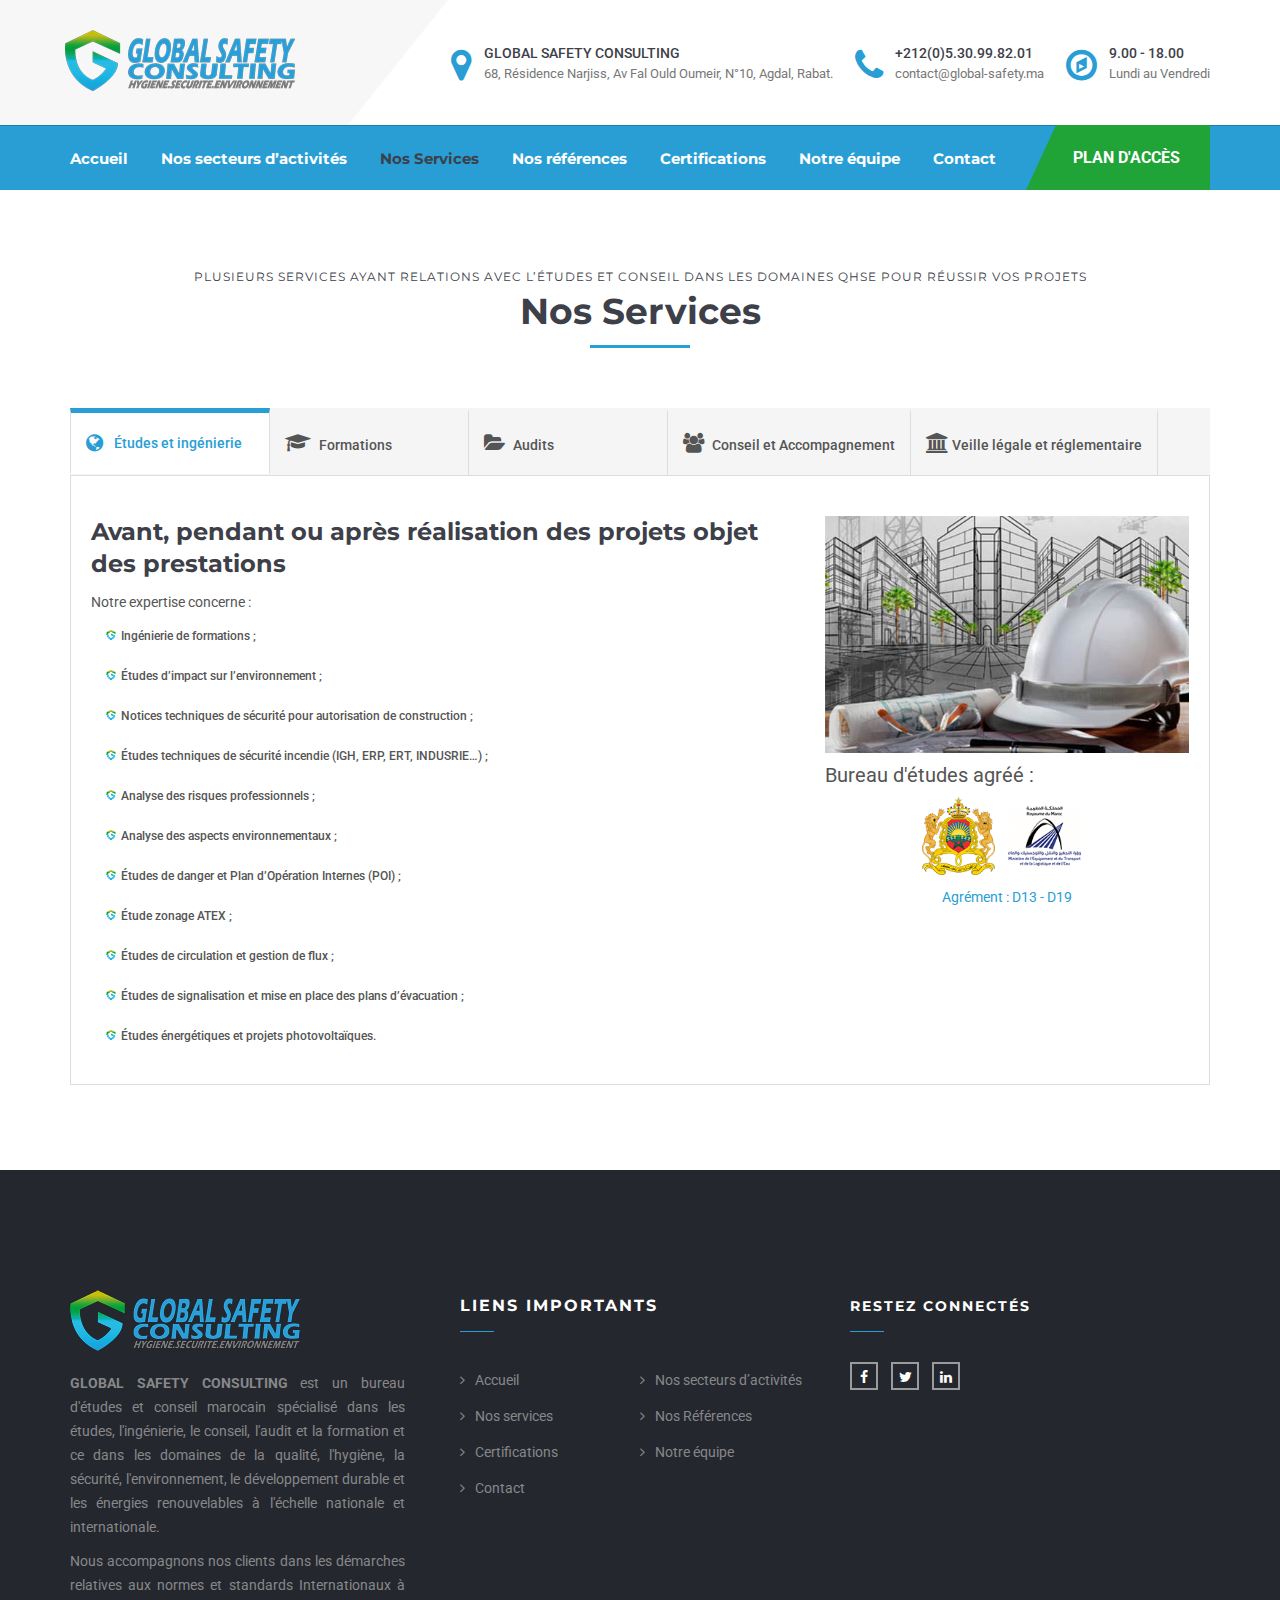
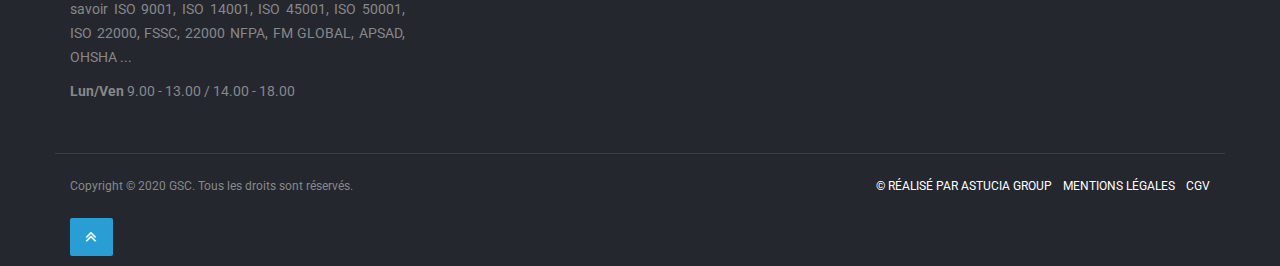
<file: nosServices.html>
<!DOCTYPE html>
<html lang="en">

<head>
    <meta http-equiv="Content-Type" content="text/html; charset=utf-8">

    <!-- Basic Page Needs
    ================================================== -->
    
    <title>Nos Services - Global Safety Consulting</title>
    <meta name="description" content="Bureau d'études et conseil spécialisé dans les domaines de la qualité, l'hygiène, la sécurité, l'environnement, le développement durable et les énergies.">

    <!-- Mobile Specific Metas
    ================================================== -->
    <meta name="viewport" content="width=device-width, initial-scale=1, maximum-scale=1">

    <!-- Favicons
    ================================================== -->
    <link rel="apple-touch-icon-precomposed" sizes="144x144" href="images/favicon/favicon-144x144.png">
    <link rel="apple-touch-icon-precomposed" sizes="72x72" href="images/favicon/favicon-72x72.png">
    <link rel="apple-touch-icon-precomposed" href="images/favicon/favicon-54x54.png">
    <link rel="icon" href="images/favicon/favicon.ico" />
    <link rel="shortcut icon" href="images/favicon/favicon.ico" type="image/x-icon" />

    <!-- CSS
    ================================================== -->
    <!-- Bootstrap -->
    <link rel="stylesheet" href="css/bootstrap.min.css">
    <!-- Template styles-->
    <link rel="stylesheet" href="css/style.css">
    <!-- Responsive styles-->
    <link rel="stylesheet" href="css/responsive.css">
    <!-- FontAwesome -->
    <link rel="stylesheet" href="css/font-awesome.min.css">
    <!-- Animation -->
    <link rel="stylesheet" href="css/animate.css">
    <!-- Owl Carousel -->
    <link rel="stylesheet" href="css/owl.carousel.css">
    <link rel="stylesheet" href="css/owl.theme.css">
    <!-- Colorbox -->
    <link rel="stylesheet" href="css/colorbox.css">

    <!-- HTML5 shim, for IE6-8 support of HTML5 elements. All other JS at the end of file. -->
    <!--[if lt IE 9]>
      <script src="js/html5shiv.js"></script>
      <script src="js/respond.min.js"></script>
    <![endif]-->

</head>
<body>
    <div class="body-inner">

        <!-- Header start -->
        <header class="header" id="header">
            <div class="container">
                <div class="row">
                    <div class="logo col-xs-12 col-sm-3">
                        <a href="index.html">
                            <img src="images/logo.png" alt="global safety consulting logo">
                        </a>
                    </div>

                    <div class="col-xs-12 col-sm-9 header-right">
                        <ul class="top-info">
                            <li>
                                <div class="info-box">
                                    <span class="info-icon"><i class="fa fa-map-marker">&nbsp;</i></span>
                                    <div class="info-box-content">
                                        <p class="info-box-title">GLOBAL SAFETY CONSULTING </p>
                                        <p class="info-box-subtitle">68, Résidence Narjiss, Av Fal Ould Oumeir, N°10, Agdal, Rabat.</p>
                                    </div>
                                </div>
                            </li>
                            <li>
                                <div class="info-box">
                                    <span class="info-icon"><i class="fa fa-phone">&nbsp;</i></span>
                                    <div class="info-box-content">
                                        <p class="info-box-title">+212(0)5.30.99.82.01 </p>
                                        <p class="info-box-subtitle">contact@global-safety.ma </p>
                                    </div>
                                </div>
                            </li>
                            <li>
                                <div class="info-box">
                                    <span class="info-icon"><i class="fa fa-compass">&nbsp;</i></span>
                                    <div class="info-box-content">
                                        <p class="info-box-title">9.00 - 18.00 </p>
                                        <p class="info-box-subtitle">Lundi au Vendredi </p>
                                    </div>
                                </div>
                            </li>
                        </ul>
                    </div> <!--header right end -->
                </div> <!--row end -->
            </div> <!--header end -->
        </header>

        <nav class="site-navigation navigation">
            <div class="container">
                <div class="row">
                    <div class="col-sm-12">
                        <div class="site-nav-inner pull-left">
                            <button type="button" class="navbar-toggle" data-toggle="collapse" data-target=".navbar-collapse">
                                <span class="sr-only">Toggle navigation</span>
                                <span class="icon-bar"></span>
                                <span class="icon-bar"></span>
                                <span class="icon-bar"></span>
                            </button>

                            <div class="collapse navbar-collapse navbar-responsive-collapse">
                                <ul class="nav navbar-nav">
                                    <li class="menu-item">
                                        <a href="index.html">Accueil </a>
                                    </li>

                                    <li class="menu-item ">
                                        <a href="index.html#ts-features">Nos secteurs d’activités</a>
                                    </li>

                                    <li class="menu-item active">
                                        <a href="nosServices.html"> Nos Services </a>
                                    </li>

                                    <li class="menu-item ">
                                        <a href="nosReferences.html"> Nos références </a>
                                    </li>

                                    <li class="menu-item ">
                                        <a href="certifications.html"> Certifications </a>
                                    </li>

                                    <li class="menu-item ">
                                        <a href="team.html">Notre équipe </a>
                                    </li>

                                    <li class="menu-item ">
                                        <a href="contact.html">Contact </a>
                                    </li>

                                </ul><!--/ Nav ul end -->
                            </div><!--/ Collapse end -->

                        </div><!-- Site Navbar inner end -->

                        <div class="find-agent pull-right">
                            <a href="#map-wrapper">Plan d'accès</a>
                        </div>

                    </div><!--/ Col end -->
                </div><!--/ Row end -->
            </div><!--/ Container end -->
        </nav><!--/ Navigation end -->

        
        <section id="featured-tab-area" class="featured-tab-area">
            <div class="container">
                <div class="row text-center">
                    <h1 class="title">
                        Plusieurs services ayant relations avec l’études et conseil dans les domaines QHSE pour réussir vos projets
                        <span class="title-head">Nos Services</span>
                    </h1>
                </div><!--/ Title row end -->

                <div class="row">
                    <div class="col-sm-12 col-xs-12 featured-tab clearfix">
                        <ul class="nav nav-tabs">
                            <li class="active">
                                <a class="animated fadeIn" href="#tab_a" data-toggle="tab">
                                    <span class="tab-head">
                                        <i class="fa fa-globe pull-left">&nbsp;</i>
                                        <span class="tab-text-title">Études et ingénierie</span>
                                </a>
                            </li>
                            <li>
                                <a class="animated fadeIn" href="#tab_b" data-toggle="tab">
                                    <span class="tab-head">
                                        <i class="fa fa-graduation-cap">&nbsp;</i>
                                        <span class="tab-text-title">Formations</span>
                                </a>
                            </li>
                            <li>
                                <a class="animated fadeIn" href="#tab_c" data-toggle="tab">
                                    <span class="tab-head">
                                        <i class="fa fa-folder-open">&nbsp;</i>
                                        <span class="tab-text-title">Audits</span>
                                </a>
                            </li>

                            <li>
                                <a class="animated fadeIn" href="#tab_d" data-toggle="tab">
                                    <span class="tab-head">
                                        <i class="fa fa-users">&nbsp;</i>
                                        <span class="tab-text-title">Conseil et Accompagnement</span>
                                </a>
                            </li>

                            <li>
                                <a class="animated fadeIn" href="#tab_e" data-toggle="tab">
                                    <span class="tab-head">
                                        <i class="fa fa-university" aria-hidden="true"></i>
                                        <span class="tab-text-title">Veille légale et réglementaire</span>
                                </a>
                            </li>

                        </ul>
                        <div class="tab-content">
                            <div class="tab-pane active animated fadeInRight" id="tab_a">
                                <div class="pull-right">
                                    <p class="text-center"><img class="img-responsive" src="images/tab/featured-tab1.jpg" alt="Etudes et Ingenierie"></p>
                                    <p style="font-size: 2rem;" >Bureau d'études agréé :</p>
                                    <p class="text-center betAgere">
                                        <img src="images/services/Coat_of_arms_of_Morocco.png" alt="ministre logo">
                                        <img src="images/services/ministere-de-l-equipement-et-du-transport-maroc-logo.png" alt="ministere de l'equipement et du transport maroc logo">
                                    </p>
                                    <p class="text-center" style="color: #289ed5;">Agrément : D13 - D19</p>
                                </div>
                                <div class="tab-wrapper">
                                    <h3 class="tab-content-title">Avant, pendant ou après réalisation des projets objet des prestations</h3>

                                    <p>
                                        Notre expertise concerne :
                                    </p>
                                    <ul class="list-round-arrow">
                                        <li>Ingénierie de formations ;</li>
                                        <li>Études d’impact sur l’environnement ;</li>
                                        <li>Notices techniques de sécurité pour autorisation de construction ;</li>
                                        <li>Études techniques de sécurité incendie (IGH, ERP, ERT, INDUSRIE…) ;</li>
                                        <li>Analyse des risques professionnels ;</li>
                                        <li>Analyse des aspects environnementaux ;</li>
                                        <li>Études de danger et Plan d’Opération Internes (POI) ;</li>
                                        <li>Étude zonage ATEX ;</li>
                                        <li>Études de circulation et gestion de flux ;</li>
                                        <li>Études de signalisation et mise en place des plans d’évacuation ;</li>
                                        <li>Études énergétiques et projets photovoltaïques.</li>
                                    </ul>
                                </div>
                            </div>

                            <div class="tab-pane animated fadeInLeft" id="tab_b">
                                <div class="pull-right" style="margin-left: 40px;">
                                    <p class="text-center"><img class="img-responsive" src="images/tab/featured-tab2.png" alt="Formations"></p>
                                    <p style="margin-left: 30px;" >Notre cabinet est éligible pour le remboursement des formations :</p>
                                    <p class="text-center betAgere">
                                        <img src="images/services/ofppt-logo.png" alt="offpt logo">
                                        <img src="images/services/logo-GIAC.png" alt="GIAC logo">
                                    </p>
                                </div>
                                <div class="div" style="text-align: justify;">
                                    <h3>Pour tous les niveaux des employés (managers, cadres et opérateurs) et suivant une pédagogie et un langage appropriés en français et/ ou en arabe.</h3>

                                    <p>Nos types de formations :</p>

                                    <ul class="list-round-arrow">
                                        <li>Formation sur les normes relatives à nos domaines Qualité, Hygiène, Sécurité, Environnement, Développement Durable, et Énergies : ISO 9001, ISO 14001, ISO 22000, ISO 50001, ISO 45001, FSSC 22000, … ;</li>
                                        <li>Formations en management QHSE : efficacité énergétique, Gestion des déchets, Analyse des risques professionnels, Analyse des aspects environnementaux, Arbres des causes, AMDEC, HAZOP… ;</li>
                                        <li>Formations réglementaires : SST, EPI, ESI, comité d'Hygiène et de sécurité réglementations marocaines en HSE... ;</li>
                                        <li>Formations techniques : Autocad (DAO), Système d’information géographique (SIG), formation sur la gestion de planning des projets (PRIMAVERA), Conduite sécuritaire d’engins, Arrimage des engins, Utilisation et contrôle des accessoires de levage, Habilitations Electriques, Travaux en hauteur, Travaux en tranchée et excavation, Risques chimiques, Gestes et postures… .</li>
                                    </ul><br>

                                </div>
                            </div>

                            <div class="tab-pane animated fadeInLeft" id="tab_c">
                                <div class="pull-right">
                                    <p class="text-center"><img class="img-responsive" src="images/tab/featured-tab3.png" alt="Audits"></p>
                                    <p style="margin-left: 20px;" >Nous disposons des auditeurs expérimentés certifiés et confirmés :</p>
                                    <p class="text-center betAgere">
                                        <img src="images/services/IRCA1.png" alt="IRCA logo">
                                    </p>
                                </div>

                                <h3>Avoir un oeil externe de nos experts/consultants pour évaluer objectivement la performance et conformités d’un système de management Qualité, Sécurité, Environnement et/ou énergétique. Selons les normes et référentiels en vigueur.</h3>
                                <p>Nos types d’audits :</p>

                                <ul class="list-round-arrow">
                                    <li>Audit  système management de la qualité interne / Audits internes (externalisés) / Audit à blanc ;</li>
                                    <li>Audit chantier selon prescriptions du maitre d’ouvrage ;</li>
                                    <li>Audit Qualité ;</li>
                                    <li>Audit Hygiène ;</li>
                                    <li>Audit du management des risques et de la sécurité (SST) ;</li>
                                    <li>Audit Environnemental ;</li>
                                    <li>Audit Énergétique ;</li>
                                    <li>Audit Légal et Réglementaire ;</li>
                                    <li>Audit SMI QSEE.</li>
                                </ul>

                            </div>

                            <div class="tab-pane animated fadeInLeft" id="tab_d">
                                <p><img class="pull-right img-responsive" src="images/tab/featured-tab4.png" alt="Conseil et Accompagnement"></p>
                                <h3>Accompagnement et conseil depuis le démarrage du projet jusqu’à l’obtention de la certification ou la mise en place de l’organisation souhaitées</h3>

                                <ul class="list-round-arrow">
                                    <li>Coordination Sécurité et protection de la santé (CSPS) dans les chantiers de BTP (Assistance du Maitre d'ouvrage) ;</li>
                                    <li>Mise à disposition des ressources (Animation HSE) dans les chantiers de BTP (pour les Entreprises d'exécution) ;</li>
                                    <li>Accompagnement et coordination à la mise en place des système de détection et protection incendie (NFPA, FM Global ...) ;</li>
                                    <li>Accompagnement à la mise en place du S.M de la Qualité (ISO 9001) ;</li>
                                    <li>Accompagnement à la mise en place du Système de Management Environnemental (ISO 14001) ;</li>
                                    <li>Accompagnement à la mise en place du Système de Management de la Santé et Sécurité au Travail (ISO 45001) ;</li>
                                    <li>Accompagnement à la mise en place de S.M de l’Hygiène alimentaire (ISO 22000);</li>
                                    <li>Accompagnement à la mise en place de S.M Énergétique (ISO 50001) ;</li>
                                    <li>Accompagnement à la mise en place du S.M intégré (QSE) ;</li>
                                    <li>Veille légale et réglementaire HSE ;</li>
                                    <li>Accompagnement pour la mise en place de la démarche Lean Six Sigma.</li>
                                </ul>

                            </div>

                            <div class="tab-pane animated fadeInLeft" id="tab_e">
                                <p><img class="pull-right img-responsive" src="images/tab/featured-tab52.png" alt="Veille légale et
                                    réglementaire"></p>
                                <h3>Connaître les textes réglementaires applicables à son activité et mettre en oeuvre les actions appropriées pour se conformer à la réglementation et maîtriser les risques inhérents</h3>

                                <ul class="list-round-arrow">
                                    <li>Veille réglementaire personnalisée environnement, sécurité et sécurité des denrées alimentaires ;</li>
                                    <li>Elaboration du référentiel réglementaire ;</li>
                                    <li>Evaluation de la conformité réglementaire avec proposition des plans d'action dédiés à chaque écart décteté ;</li>
                                    <li>Notification sur les nouveautés réglementaire applicable au site via des alertes personnsaliées ;</li>
                                    <li>Assistance réglementaire personnalisée.</li>
                                </ul>

                            </div>

                        </div><!-- tab content -->
                    </div><!-- Featured tab end -->
                </div><!--/ Content row end -->

            </div><!--/ Container end -->
        </section><!-- Featured tab end -->


        <!-- Footer start -->
        <footer id="footer" class="footer">
            <div class="container">
                <div class="row">
                    <div class="col-md-4 col-sm-12 footer-widget footer-about">
                        <div class="footer-logo">
                            <img src="images/logo.png" alt="logo-Global-Safety-Consulting">
                        </div>

                        <p><strong> GLOBAL SAFETY CONSULTING</strong> est un bureau d'études et conseil marocain spécialisé dans les études, l'ingénierie, le conseil, l'audit et la formation et ce dans les domaines de la qualité, l'hygiène, la sécurité, l'environnement, le développement durable et les énergies renouvelables à l'échelle nationale et internationale.</p>
                        <p>Nous accompagnons nos clients dans les démarches relatives aux normes et standards Internationaux à savoir ISO 9001, ISO 14001, ISO 45001, ISO 50001, ISO 22000, FSSC, 22000 NFPA, FM GLOBAL, APSAD, OHSHA ...</p>
                        <p><strong>Lun/Ven</strong> 9.00 - 13.00 / 14.00 - 18.00</p>
                    </div><!-- About us end -->

                    <div class="col-md-4 col-sm-12 footer-widget">
                        <h3 class="widget-title">Liens Importants</h3>

                        <ul class="list-arrow">
                            <li><a href="index.html">Accueil</a></li>
                            <li><a href="index.html#ts-features">Nos secteurs d’activités</a></li>
                            <li><a href="nosServices.html">Nos services</a></li>
                            <li><a href="nosReferences.html">Nos Références</a></li>
                            <li><a href="certifications.html">Certifications</a></li>
                            <li><a href="team.html">Notre équipe</a></li>
                            <li><a href="contact.html">Contact</a></li>
                            <!--<li><a href="#">Contactez-nous</a></li>
                                                    <li><a href="#">Learn insurance</a></li>
                                                    <li><a href="#">Insurance Quotes</a></li>
                                                    <li><a href="#">Product Disclosure</a></li>
                            -->
                        </ul>
                    </div>

                    <div class="col-md-4 col-sm-12 footer-widget">
                        
                        <div class="footer-social" style="margin-top: 0">
                            <h3 class="widget-title">Restez Connectés</h3>
                            <ul>

                                <li><a target="_blank" href="https://www.facebook.com/Global.Safety.Consulting/"><i class="fa fa-facebook"></i></a></li>
                                <li><a target="_blank" href="https://twitter.com/GLOBALSAFETYSAR"><i class="fa fa-twitter"></i></a></li>

                                <li><a target="_blank" href="https://www.linkedin.com/company/global-safety-consulting"><i class="fa fa-linkedin"></i></a></li>
                            </ul>
                        </div><!-- Footer social end -->
                    </div>
                </div><!--/ Content row end -->

                <div class="row copyright">
                    <div class="col-xs-12 col-sm-5">
                        <div class="copyright-info">
                            <span>Copyright © 2020 GSC. Tous les droits sont réservés.</span>
                        </div>
                    </div>

                    <div class="col-xs-12 col-sm-6 col-md-push-1">
                        <div class="footer-menu">
                            <ul class="nav unstyled">

                                <li><a target="_blank" href="http://astuciagroup.com/">© Réalisé par AStucia Group</a></li>
                                <li><a href="#">Mentions Légales</a></li>
                                <li><a href="#">CGV</a></li>
                            </ul>
                        </div>
                    </div>
                </div><!-- Copyright end -->

                <div id="back-to-top" data-spy="affix" data-offset-top="10" class="back-to-top affix">
                    <a href="#header"><button class="btn btn-primary" title="Back to Top">
                        <i class="fa fa-angle-double-up"></i>
                    </button></a>
                </div>

            </div><!--/ Container end -->
        </footer><!-- Footer end -->

    </div>

    <!-- initialize jQuery Library -->
    <script type="text/javascript" src="js/jquery.js"></script>
    <!-- Bootstrap jQuery -->
    <script type="text/javascript" src="js/bootstrap.min.js"></script>
    <!-- Owl Carousel -->
    <script type="text/javascript" src="js/owl.carousel.min.js"></script>
    <!-- Counter -->
    <script type="text/javascript" src="js/jquery.counterup.min.js"></script>
    <!-- Waypoints -->
    <script type="text/javascript" src="js/waypoints.min.js"></script>
    <!-- Color box -->
    <script type="text/javascript" src="js/jquery.colorbox.js"></script>
    <!-- Isotope -->
    <script type="text/javascript" src="js/isotope.js"></script>
    <script type="text/javascript" src="js/ini.isotope.js"></script>
    <script>
		$(document).ready(function(){
			$(".menu-item").click(function(){
			    $(".menu-item").each(function (el) {
			        $(this).removeClass("active");
			    });
			    $(this).addClass("active");
			});
		});
		</script>
</body>
</html>
</file>
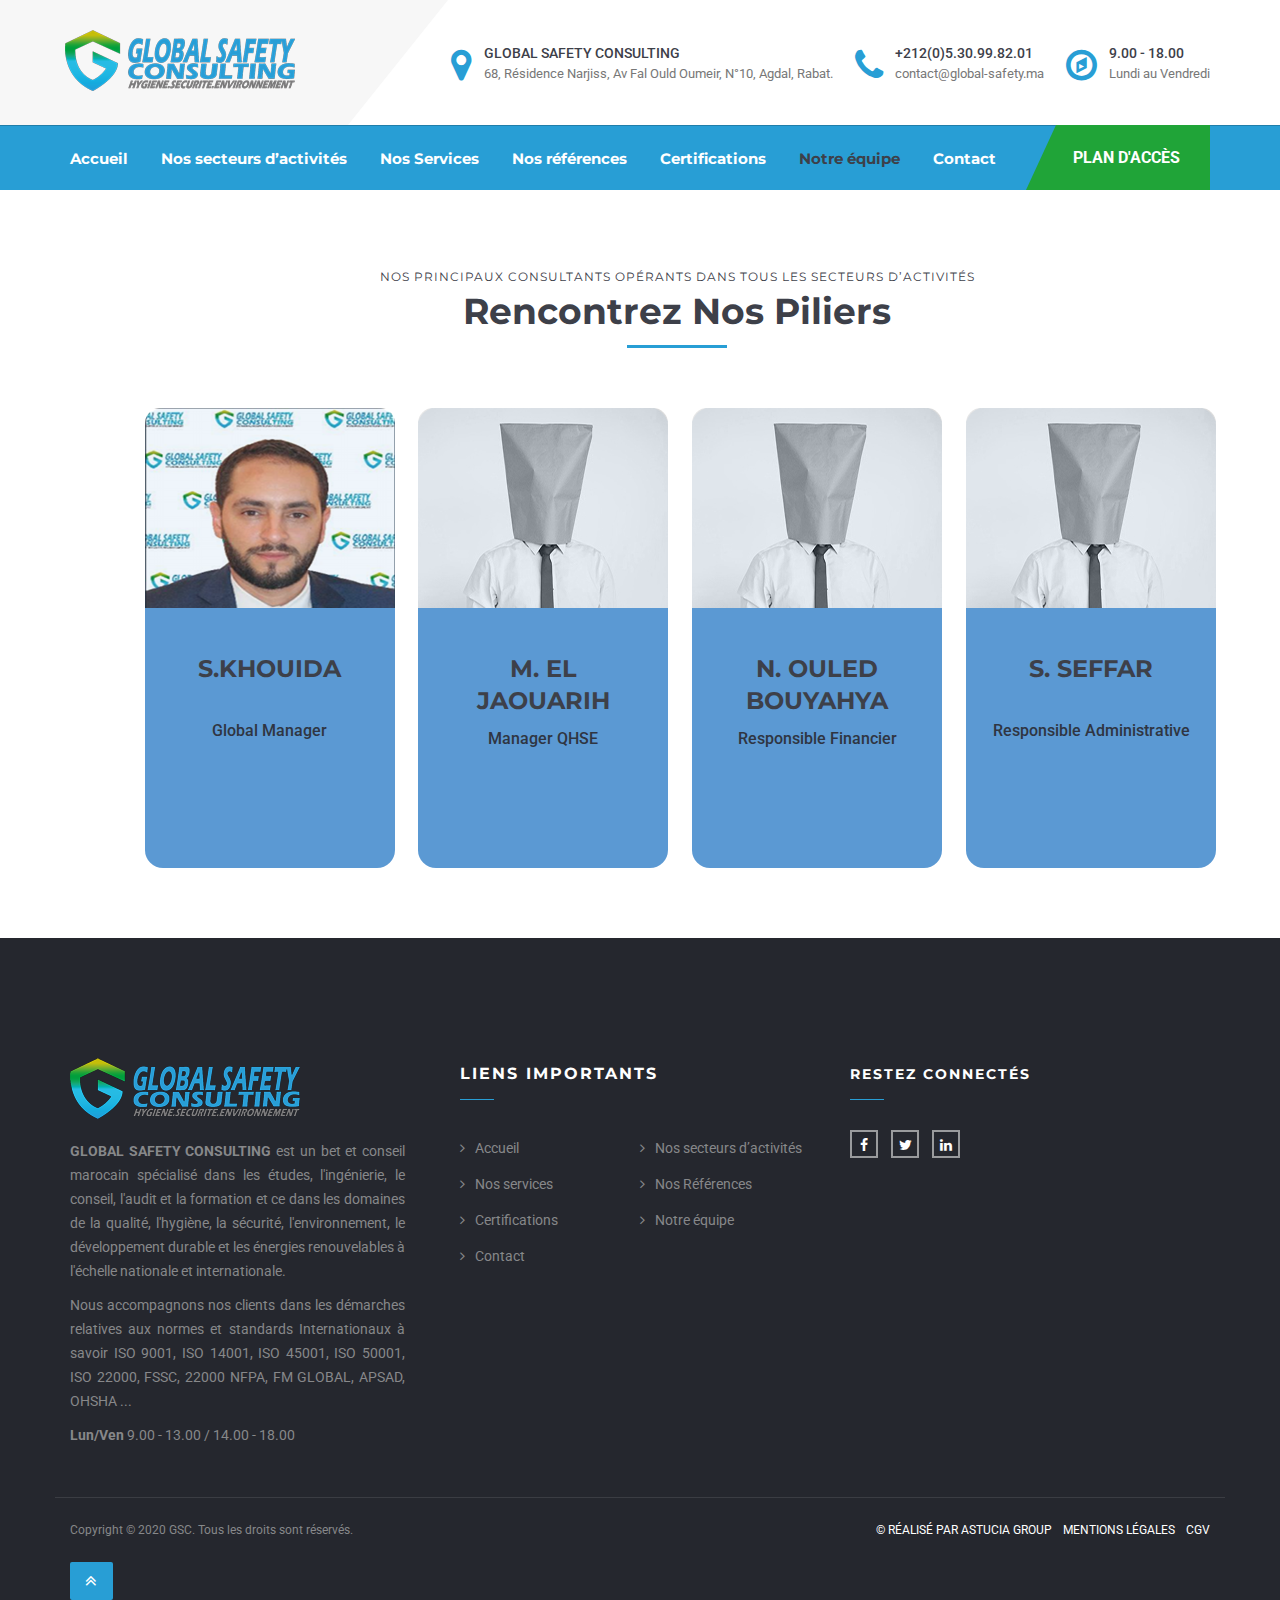
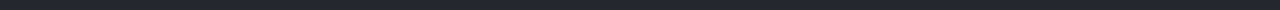
<file: team.html>
<!DOCTYPE html>
<html lang="en">


<head>
    <meta http-equiv="Content-Type" content="text/html; charset=utf-8">

    <!-- Basic Page Needs
    ================================================== -->
    
    <title>Notre Équipe - Global Safety Consulting</title>
    <meta name="description" content="Nous accompagnons nos clients dans les démarches relatives aux normes:ISO 9001,ISO 14001,ISO 45001,ISO 50001,ISO 22000,FSSC,22000 NFPA,FM GLOBAL APSAD,OHSHA">

    <!-- Mobile Specific Metas
    ================================================== -->
    <meta name="viewport" content="width=device-width, initial-scale=1, maximum-scale=1">

    <!-- Favicons
    ================================================== -->
    <link rel="apple-touch-icon-precomposed" sizes="144x144" href="images/favicon/favicon-144x144.png">
    <link rel="apple-touch-icon-precomposed" sizes="72x72" href="images/favicon/favicon-72x72.png">
    <link rel="apple-touch-icon-precomposed" href="images/favicon/favicon-54x54.png">
    <link rel="icon" href="images/favicon/favicon.ico" />
    <link rel="shortcut icon" href="images/favicon/favicon.ico" type="image/x-icon" />

    <!-- CSS
    ================================================== -->
    <!-- Bootstrap -->
    <link rel="stylesheet" href="css/bootstrap.min.css">
    <!-- Template styles-->
    <link rel="stylesheet" href="css/style.css">
    <!-- Responsive styles-->
    <link rel="stylesheet" href="css/responsive.css">
    <!-- FontAwesome -->
    <link rel="stylesheet" href="css/font-awesome.min.css">
    <!-- Animation -->
    <link rel="stylesheet" href="css/animate.css">
    <!-- Owl Carousel -->
    <link rel="stylesheet" href="css/owl.carousel.css">
    <link rel="stylesheet" href="css/owl.theme.css">
    <!-- Colorbox -->
    <link rel="stylesheet" href="css/colorbox.css">

    <!-- HTML5 shim, for IE6-8 support of HTML5 elements. All other JS at the end of file. -->
    <!--[if lt IE 9]>
      <script src="js/html5shiv.js"></script>
      <script src="js/respond.min.js"></script>
    <![endif]-->

</head>
<body>
    <div class="body-inner">

        <!-- Header start -->
        <header class="header" id="header">
            <div class="container">
                <div class="row">
                    <div class="logo col-xs-12 col-sm-3">
                        <a href="index.html">
                            <img src="images/logo.png" alt="global safety consulting logo">
                        </a>
                    </div>

                    <div class="col-xs-12 col-sm-9 header-right">
                        <ul class="top-info">
                            <li>
                                <div class="info-box">
                                    <span class="info-icon"><i class="fa fa-map-marker">&nbsp;</i></span>
                                    <div class="info-box-content">
                                        <p class="info-box-title">GLOBAL SAFETY CONSULTING </p>
                                        <p class="info-box-subtitle">68, Résidence Narjiss, Av Fal Ould Oumeir, N°10, Agdal, Rabat.</p>
                                    </div>
                                </div>
                            </li>
                            <li>
                                <div class="info-box">
                                    <span class="info-icon"><i class="fa fa-phone">&nbsp;</i></span>
                                    <div class="info-box-content">
                                        <p class="info-box-title">+212(0)5.30.99.82.01 </p>
                                        <p class="info-box-subtitle">contact@global-safety.ma </p>
                                    </div>
                                </div>
                            </li>
                            <li>
                                <div class="info-box">
                                    <span class="info-icon"><i class="fa fa-compass">&nbsp;</i></span>
                                    <div class="info-box-content">
                                        <p class="info-box-title">9.00 - 18.00 </p>
                                        <p class="info-box-subtitle">Lundi au Vendredi </p>
                                    </div>
                                </div>
                            </li>
                        </ul>
                    </div> <!--header right end -->
                </div> <!--row end -->
            </div> <!--header end -->
        </header>

        <nav class="site-navigation navigation">
            <div class="container">
                <div class="row">
                    <div class="col-sm-12">
                        <div class="site-nav-inner pull-left">
                            <button type="button" class="navbar-toggle" data-toggle="collapse" data-target=".navbar-collapse">
                                <span class="sr-only">Toggle navigation</span>
                                <span class="icon-bar"></span>
                                <span class="icon-bar"></span>
                                <span class="icon-bar"></span>
                            </button>

                            <div class="collapse navbar-collapse navbar-responsive-collapse">
                                <ul class="nav navbar-nav">
                                    <li class="menu-item">
                                        <a href="index.html">Accueil </a>
                                    </li>

                                    <li class="menu-item ">
                                        <a href="index.html#ts-features">Nos secteurs d’activités</a>
                                    </li>

                                    <li class="menu-item">
                                        <a href="nosServices.html"> Nos Services </a>
                                    </li>

                                    <li class="menu-item ">
                                        <a href="nosReferences.html"> Nos références </a>
                                    </li>

                                    <li class="menu-item ">
                                        <a href="certifications.html"> Certifications </a>
                                    </li>

                                    <li class="menu-item active">
                                        <a href="team.html">Notre équipe </a>
                                    </li>

                                    <li class="menu-item ">
                                        <a href="contact.html">Contact </a>
                                    </li>

                                </ul><!--/ Nav ul end -->
                            </div><!--/ Collapse end -->

                        </div><!-- Site Navbar inner end -->

                        <div class="find-agent pull-right">
                            <a href="contact.html">Plan d'accès</a>
                        </div>

                    </div><!--/ Col end -->
                </div><!--/ Row end -->
            </div><!--/ Container end -->
        </nav><!--/ Navigation end -->

        <section id="main-container" class="main-container team">
            <div class="container" style="padding-left: 7%;">
                <div class="row text-center">
                    <h2 class="title">
                        Nos principaux consultants opérants dans tous les secteurs d’activités
                        <span class="title-head">Rencontrez nos piliers</span>
                    </h2>
                </div><!--/ Title row end -->

                <div class="row">


                    <div class="item col-md-3 col-sm-5 text-center">
                        <div class="card">
                            <div class="card-image card1"></div>
                            <div class="card-text">
                              <h3>S.KHOUIDA</h3><br>
                              <p><span>Global Manager</span></p>
                              <p class="card-description" style="display: none;">“Je n'ai pas d'idoles. J'admire le travail, le dévouement et la compétence”</p>
                            </div>
                          </div>
                    </div><!-- Team 1 end -->

                    <div class="item col-md-3 col-sm-5 text-center">
                        <div class="card">
                            <div class="card-image"></div>
                            <div class="card-text">
                                <h3>M. EL JAOUARIH</h3>
                                <p><span>Manager QHSE</span></p>
                                <p class="card-description" style="display: none;">“La confiance en soi ne remplace pas la compétence.”</p>
                              </div>
                          </div>
                    </div><!-- Team 2 end -->

                    <div class="item col-md-3 col-sm-5 text-center">
                        <div class="card">
                            <div class="card-image"></div>
                            <div class="card-text">
                                <h3>N. OULED BOUYAHYA</h3>
                                <p><span>Responsible Financier</span></p>
                                <p class="card-description" style="display: none;">“L'art de la réussite consiste à savoir s'entourer des meilleurs.”</p>
                              </div>
                          </div>
                    </div><!-- Team 3 end -->

                    <div class="item col-md-3 col-sm-5 text-center">
                        <div class="card">
                            <div class="card-image"></div>
                            <div class="card-text">
                                <h3>S. SEFFAR</h3><br>
                                <p><span>Responsible Administrative</span></p>
                                <p class="card-description" style="display: none;">“Ce qui est bon pour nos clients l'est aussi pour nous.”</p>
                              </div>
                          </div>
                    </div><!-- Team 4 end -->

                    
                    <!-- Team slide end -->

                </div><!-- Content row -->
            </div><!-- Conatiner end -->
        </section><!-- Main container end -->

        <!-- Footer start -->
        <footer id="footer" class="footer">
            <div class="container">
                <div class="row">
                    <div class="col-md-4 col-sm-12 footer-widget footer-about">
                        <div class="footer-logo">
                            <img src="images/logo.png" alt="logo-Global-Safety-Consulting">
                        </div>

                        <p> <strong> GLOBAL SAFETY CONSULTING</strong> est un bet et conseil marocain spécialisé dans les études, l'ingénierie, le conseil, l'audit et la formation et ce dans les domaines de la qualité, l'hygiène, la sécurité, l'environnement, le développement durable et les énergies renouvelables à l'échelle nationale et internationale.</p>
                        <p>Nous accompagnons nos clients dans les démarches relatives aux normes et standards Internationaux à savoir ISO 9001, ISO 14001, ISO 45001, ISO 50001, ISO 22000, FSSC, 22000 NFPA, FM GLOBAL, APSAD, OHSHA ...</p>
                        <p><strong>Lun/Ven</strong> 9.00 - 13.00 / 14.00 - 18.00</p>
                    </div><!-- About us end -->

                    <div class="col-md-4 col-sm-12 footer-widget">
                        <h3 class="widget-title">Liens Importants</h3>

                        <ul class="list-arrow">
                            <li><a href="index.html">Accueil</a></li>
                            <li><a href="index.html#ts-features">Nos secteurs d’activités</a></li>
                            <li><a href="nosServices.html">Nos services</a></li>
                            <li><a href="nosReferences.html">Nos Références</a></li>
                            <li><a href="certifications.html">Certifications</a></li>
                            <li><a href="team.html">Notre équipe</a></li>
                            <li><a href="contact.html">Contact</a></li>
                            <!--<li><a href="#">Contactez-nous</a></li>
                                                    <li><a href="#">Learn insurance</a></li>
                                                    <li><a href="#">Insurance Quotes</a></li>
                                                    <li><a href="#">Product Disclosure</a></li>
                            -->
                        </ul>
                    </div>

                    <div class="col-md-4 col-sm-12 footer-widget">
                        
                        <div class="footer-social" style="margin-top: 0">
                            <h3 class="widget-title">Restez Connectés</h3>
                            <ul>

                                <li><a target="_blank" href="https://www.facebook.com/Global.Safety.Consulting/"><i class="fa fa-facebook"></i></a></li>
                                <li><a target="_blank" href="https://twitter.com/GLOBALSAFETYSAR"><i class="fa fa-twitter"></i></a></li>

                                <li><a target="_blank" href="https://www.linkedin.com/company/global-safety-consulting"><i class="fa fa-linkedin"></i></a></li>
                            </ul>
                        </div><!-- Footer social end -->
                    </div>
                </div><!--/ Content row end -->

                <div class="row copyright">
                    <div class="col-xs-12 col-sm-5">
                        <div class="copyright-info">
                            <span>Copyright © 2020 GSC. Tous les droits sont réservés.</span>
                        </div>
                    </div>

                    <div class="col-xs-12 col-sm-6 col-md-push-1">
                        <div class="footer-menu">
                            <ul class="nav unstyled">

                                <li><a target="_blank" href="http://astuciagroup.com/">© Réalisé par AStucia Group</a></li>
                                <li><a href="#">Mentions Légales</a></li>
                                <li><a href="#">CGV</a></li>
                            </ul>
                        </div>
                    </div>
                </div><!-- Copyright end -->

                <div id="back-to-top" data-spy="affix" data-offset-top="10" class="back-to-top affix">
                    <a href="#header"><button class="btn btn-primary" title="Back to Top">
                        <i class="fa fa-angle-double-up"></i>
                    </button></a>
                </div>

            </div><!--/ Container end -->
        </footer><!-- Footer end -->

        
























    </div>


    

    <!-- initialize jQuery Library -->
    <script type="text/javascript" src="js/jquery.js"></script>
    <!-- Bootstrap jQuery -->
    <script type="text/javascript" src="js/bootstrap.min.js"></script>
    <!-- Owl Carousel -->
    <script type="text/javascript" src="js/owl.carousel.min.js"></script>
    <!-- Counter -->
    <script type="text/javascript" src="js/jquery.counterup.min.js"></script>
    <!-- Waypoints -->
    <script type="text/javascript" src="js/waypoints.min.js"></script>
    <!-- Color box -->
    <script type="text/javascript" src="js/jquery.colorbox.js"></script>
    <!-- Isotope -->
    <script type="text/javascript" src="js/isotope.js"></script>
    <script type="text/javascript" src="js/ini.isotope.js"></script>
    <script>
		$(document).ready(function(){
			$(".menu-item").click(function(){
			    $(".menu-item").each(function (el) {
			        $(this).removeClass("active");
			    });
			    $(this).addClass("active");
			});
        });
    </script>
    <script>
        const cards = document.getElementsByClassName('card-description');
        const items = document.getElementsByClassName('item');
        const spans = document.querySelectorAll('.card-text span');
        for(let i = 0; i < items.length ; i++){
            items[i].addEventListener('mouseover', () => {
                cards[i].removeAttribute('style');
                spans[i].setAttribute('style', 'display:none;');
            });
            items[i].addEventListener('mouseleave', () => {
                cards[i].style.display = 'none';
                cards[i].style.color = 'white';
                spans[i].removeAttribute('style');
            });
        }
    </script>
</body>
</html>
</file>
<file: css/style.css>
/*
	Template Name: Saifway Insurance HTML5/CSS3 Template
	Author: Tripples
	Author URI: http://themeforest.net/user/tripples
	Description: Saifway Insurance HTML5/CSS3 Template
	Version: 1.0
*/

/* Table of Content
==================================================
1.    Global Styles
2.    Typography
3.    Top Bar
4.    Header area
5.    Main Slider
6.    Features
7.    Product area
8.    Featured Tab
9.    Content area
10.   Facts
11.   News section
12.   Testimonial
13.   Footer Top
14.   Footer
15.   Sub Pages
16.   Contact Us
17.   News Listing
18.   News Single
19.   Sidebar
20.   Error page
21.   Home Variation
  
*/



@import url(https://fonts.googleapis.com/css?family=Montserrat:400,700);

@import url(https://fonts.googleapis.com/css?family=Roboto:400,500,700);

/* Global styles
================================================== */

html{
	overflow-x: hidden !important;
	width: 100%;
	height: 100%;
	position: relative;
	-webkit-font-smoothing: antialiased;
	text-rendering: optimizeLegibility;
}

body{
	border: 0;
	margin: 0;
	padding: 0;
}

.body-inner{
	position: relative;
	overflow: hidden;
}

a:link,
a:visited{
    text-decoration: none;
}

a{
  color: #289ed5;
}


a:hover{
	text-decoration: none;
	color: #000;
}

a.read-more{
	color: #289ed5;
   font-weight: 700;
   text-transform: uppercase;
}

a.read-more:hover{
  color: #222;
}

section, .section-padding{
	padding: 70px 0;
	position: relative;
}

.no-padding{
	padding: 0;
}

.media>.pull-left{
	margin-right: 20px;
}

.gap-60 {
	clear: both;
	height: 60px;
}

.gap-40 {
	clear: both;
	height: 40px;
}

.gap-30 {
	clear: both;
	height: 30px;
}
.gap-20 {
	clear: both;
	height: 20px;
}

.mrb-30{
   margin-bottom: 30px;
}

a:focus{
	outline: 0;
}

img.pull-left {
  margin-right: 20px;
  margin-bottom: 20px;
}

.unstyled {
    list-style: none;
    margin: 0;
    padding: 0;
}

.ts-padding {
    padding: 50px;
}

.solid-bg{
   background: #f9f9f9;
}

.solid-row {
  background: #f0f0f0;
}

.ts-divider {
   position: relative;
   margin: 20px 0 40px;
}

.ts-divider:after {
  content: "";
  width: 100%;
  height: 1px;
  bottom: 0;
  left: 0;
  position: absolute;
  background: linear-gradient(to right, #ffffff 0, #e0e0e0 30%, #e0e0e0 70%, #ffffff 100%);
  background: -ms-linear-gradient(left, #ffffff 0, #e0e0e0 30%, #e0e0e0 70%, #ffffff 100%);
  background: -o-linear-gradient(left, #ffffff 0, #e0e0e0 30%, #e0e0e0 70%, #ffffff 100%);
  background: -webkit-linear-gradient(left, #ffffff 0, #e0e0e0 30%, #e0e0e0 70%, #ffffff 100%);
  background: -moz-linear-gradient(left, #ffffff 0, #e0e0e0 30%, #e0e0e0 70%, #ffffff 100%);
  background: -webkit-gradient(linear, left top, right top, color-stop(0%, #ffffff), 
   color-stop(30%, #e0e0e0), color-stop(70%, #e0e0e0), color-stop(100%, #ffffff));
}

/* Dropcap */

.dropcap {
  font-size: 48px;
  line-height: 60px;
  padding: 0 7px;
  display: inline-block;
  float: left;
  font-weight: 700;
  margin: 5px 15px 5px 0;
  position: relative;
  text-transform: uppercase;
}
.dropcap.primary {
  background: #289ed5;
  color: #fff;
}
.dropcap.secondary {
  background: #20a438;
  color: #fff;
}

/* Title */

.title{
   font-size: 12px;
   text-transform: uppercase;
   line-height: 34px;
   font-weight: 400;
   margin-bottom: 60px;
   margin-top: 0;
   text-align: center;
   position: relative;
   letter-spacing: 1px;
}
.title:after {
   content: "";
   position: absolute;
   display: inline-block;
   bottom: -20px;
   width: 100px;
   height: 3px;
   background: #289ed5;
   left: 50%;
   margin-left: -50px;
}
.title .title-head {
  font-size: 36px;
  text-transform: capitalize;
  display: block;
  font-weight: 700;
  letter-spacing: 0;
}

/* Page content title */

.page-content-title.first{
   margin-top: 0;
}

/* Video responsive */

.embed-responsive {
	padding-bottom: 56.25%;
   position: relative;
   display: block;
   height: 0;
   overflow: hidden;
}

.embed-responsive iframe {
    position: absolute;
    top: 0;
    left: 0;
    width: 100%;
    height: 100%;
    border: 0;
}

/* Input form */

.form-control{
	box-shadow: none;
	border: 1px solid #dedede;
	padding: 5px 20px;
	height: 44px;
	background: none;
	color: #959595;
	font-size: 14px;
	border-radius: 0;
}

.form-control:focus{
	box-shadow: none;
   border: 1px solid #289ed5;
}

hr {
    background-color: #e7e7e7;
    border: 0;
    height: 1px;
    margin: 40px 0;
}

blockquote {
   padding: 30px;
   border-left: 0;
   margin: 30px 0;
   background: #f9f9f9;
   position: relative;
}

blockquote:before {
   content: "\f10d";
   font-family: FontAwesome;
   position: absolute;
   font-size: 54px;
   color: #E5E5E5;
   top: 8px;
   left: 15px;
   z-index: 0;
}

blockquote p{
   font-size: 16px;
   line-height: 24px;
   font-weight: 300;
   position: relative;
   z-index: 1;
}

cite {
    display: block;
    font-size: 14px;
    margin-top: 10px;
}

/* Button */


.btn-primary {
  background: #289ed5;
}

.btn-dark {
  background: #20a438;
}

.btn-primary,
.btn-dark {
  color: #fff;
  border-radius: 2px;
  padding: 12px 30px;
  font-size: 14px;
  text-transform: uppercase;
  border: 0;
  font-weight: 700;
  letter-spacing: 1px;
  -webkit-transition: 400ms;
  -moz-transition: 400ms;
  -o-transition: 400ms;
  transition: 400ms;
}

.btn-primary:hover,
.btn-dark:hover {
  background: #222;
  color: #fff;
}


/* Ul, Ol */

.list-round-arrow, 
.list-arrow{
   list-style: none;
   margin: 0;
   padding: 0 0 0 15px;
}


.list-round-arrow li:before {
   content: url(../images/favicon/favicon-10x10.png);
   margin-right: 5px;
}

.list-round-arrow li {
   font-size: 1.2rem;
   font-weight: 500;
   line-height: 2.5rem;
   margin-bottom: 15px;
   text-align: justify;
}

.list-arrow li:hover {
    color: #289ed5;
}

.list-arrow{
   padding: 0;
}

ul.list-arrow li:before {
  font-family: FontAwesome;
  content: "\f105";
  margin-right: 10px;
}


/* Arrow bg */

.down-arrow-transparent {
  background: url(../images/down-arrow-transparent.png) no-repeat center -1px transparent;
  display: block;
  height: 22px;
  width: 100%;
  margin: 0;
  z-index: 200;
  position: absolute;
  border: 0;
  left: 0;
  right: 0;
  bottom: 0%;
}
.down-arrow-white {
  background: url(../images/down-arrow-white.png) no-repeat top center;
  z-index: 100;
  margin-top: 0;
  min-height: 30px;
  position: absolute;
  top: 0;
  left: 0;
  width: 100%;
}
.down-arrow-color {
  background: url(../images/down-arrow-color.html) no-repeat top center;
  z-index: 100;
  margin-top: 0;
  min-height: 30px;
  position: absolute;
  top: 0;
  left: 0;
  width: 100%;
}

/* Owl carousel */

.owl-carousel.owl-theme .owl-controls .owl-page span{
   width: 10px;
   height: 10px;
   margin: 5px 4px;
   background: #000;
   opacity: 0.3;
}

.owl-carousel.owl-theme .owl-controls .owl-page.active span, 
.owl-carousel.owl-theme .owl-controls.clickable .owl-page:hover span{
   background: #289ed5;
}


/*-- Feature Box, Feature Image box --*/

/* Common feature */

.ts-service-wrapper {
   text-align: center;
}

.ts-service-wrapper .ts-service-image img {
   display: inline-block;
}

.ts-service-wrapper .ts-service-info h3 {
   font-size: 20px;
   letter-spacing: -1px;
}

.ts-service-icon-wrapper {
   text-align: center;
}

.ts-service-icon-wrapper .ts-service-icon {
   font-size: 40px;
   background: #289ed5;
   color: #fff;
   width: 100px;
   height: 100px;
   line-height: 100px;
   display: inline-block;
   border-radius: 100%;
   margin: 25px 0 10px;
}

/*-- Service box icon --*/

.ts-service-box .ts-service-icon i {
   font-size: 36px;
   float: left;
   color: #fff;
   background: #289ed5;
   -webkit-border-radius: 100%;
   -moz-border-radius: 100%;
   border-radius: 100%;
   width: 66px;
   height: 66px;
   line-height: 66px;
   text-align: center;
}

.ts-service-box .ts-service-box-content {
   margin-left: 100px;
}

.ts-service-box .ts-service-box-content ul {
   margin: 0;
   padding: 0 0 0 15px;
}

.ts-service-box .ts-service-box-content h3 {
   font-size: 20px;
   letter-spacing: -1px;
}

/* Service bg */

.service-bg-row {
  background: #289ed5;
}

.service-bg-box {
   position: relative;
   padding: 50px;
   min-height: 350px;
   color: #fff;
   -moz-transition: all 300ms ease;
   -webkit-transition: all 300ms ease;
   -ms-transition: all 300ms ease;
   -o-transition: all 300ms ease;
   transition: all 300ms ease;
}

.service-bg-box h3,
.service-bg-box p {
   color: #fff;
}

.service-bg-box h3 {
   font-size: 18px;
   font-weight: 700;
}

.service-bg-box .service-bg-icon i {
   font-size: 48px;
   margin-bottom: 20px;
}

.service-bg-box.one {
   background: rgba(0, 0, 0, 0.15);
}

.service-bg-box.two {
   background: rgba(0, 0, 0, 0.2);
}

.service-bg-box.three {
   background: rgba(0, 0, 0, 0.26);
}

/* Typography
================================================== */

body{
   background:#fff;
   color: #555555;
}

body, p {
    font-family: 'Roboto', sans-serif;
    text-rendering: optimizeLegibility;
    -webkit-font-smoothing: antialiased !important;
    line-height: 24px;
    font-weight: 400;
}

h1, h2, h3, h4, h5, h6{
	color: #3d4049;
   font-weight: 700;
	font-family: 'Montserrat', sans-serif;
   text-rendering: optimizeLegibility;
   -webkit-font-smoothing: antialiased !important;
}

h1{
   font-size: 36px;
   line-height: 48px;
}

h2{
   font-size: 28px;
   line-height: 36px;
}

h3{
   font-size: 24px;
   line-height: 32px;
}

h4{
   font-size: 18px;
   line-height: 28px;
}

h5{
   font-size: 14px;
   line-height: 24px;
}


/* Top Bar
================================================== */

.top-bar {
   background: #20a438;
   padding: 10px 0;
}

/* Top menu */

.top-menu ul{
   text-align: right;
}

.top-menu ul li{
   display: inline-block;
}

.top-menu ul li a{
   color: #fff;
   position: relative;
   padding: 0 12px;
   font-size: 14px;
   border-radius: 0;
   line-height: 14px;
   border-right: 1px solid #999;
}

.top-menu ul li:last-child a{
   border-right: 0;
   padding-right: 0;
}

.top-menu ul li a{
   color: #fff;
}

.top-menu li a:hover{
	color: #289ed5;
}

/* Top social */

.top-social ul{
	list-style: none;
  	padding: 0;
  	margin: 0;
}

.top-social li {
  display: inline-block;
  padding: 0;
}

.top-social li a{
   color: #fff;
	margin-right: 15px;
	font-size: 14px;
	-webkit-transition: 400ms;
  	-moz-transition: 400ms;
  	-o-transition: 400ms;
  	transition: 400ms;
}

.top-social li a:hover{
	color: #3d4049;
}


/* Header area
================================================== */

.header{
   background: #fff;
}

.navbar-fixed {
  z-index: 99999;
  /* position: fixed; */
  opacity: .98;
  width: 100%;
  top: 0;
  -webkit-animation: fadeInDown 800ms;
  -moz-animation: fadeInDown 800ms;
  -ms-animation: fadeInDown 800ms;
  -o-animation: fadeInDown 800ms;
  animation: fadeInDown 800ms;
  -webkit-backface-visibility: hidden;
}

/*-- Logo --*/

.logo {
  background: #f7f7f7;
  position: relative;
  min-height: 125px;
  padding: 30px 0 25px 10px;
}
.logo:before {
  content: '';
  position: absolute;
  top: 0;
  height: 100%;
  left: -650px;
  width: 650px;
  background: #f7f7f7;
}
.logo:after {
  content: '';
  position: absolute;
  left: 100%;
  z-index: 999;
  border-top: 125px solid #f7f7f7;
  border-left: 0px solid transparent;
  border-right: 100px solid transparent;
  bottom: 0;
}


/* header right */
.header-right {
  float: right;
}

ul.top-info {
  list-style: none;
  margin: 45px 0 0 0;
  padding: 0;
  float: right;
}

ul.top-info li {
  position: relative;
  float: left;
  font-size: 14px;
  margin-left: 22px;
}

ul.top-info li .info-box span.info-icon {
  font-size: 36px;
  color: #289ed5;
  display: inline-block;
}

ul.top-info li .info-box .info-box-content {
  display: inline-block;
  font-family: Montserrat;
  -webkit-flex-direction: column;
  -ms-flex-direction: column;
  flex-direction: column;
}

ul.top-info li .info-box .info-box-title {
  font-weight: 500;
  color: #3d4049;
  font-size: 14px;
  text-transform: uppercase;
  margin-bottom: 5px;
  line-height: normal;
}

ul.top-info li .info-box .info-box-subtitle {
  margin: 0 0 5px 0;
  line-height: normal;
  color: #777;
  font-size: 13px;
}


/* Main navigation */

.nav-style-boxed .find-agent{
   margin-right: -15px;
}

.find-agent{
   background: #20a438;
   position: relative;
}


.find-agent a{
   color: #fff;
   padding: 0 30px 0 17px;
   line-height: 65px;
   position: relative;
   z-index: 10;
   text-transform: uppercase;
   font-size: 16px;
   font-weight: 700;
   text-align: center;
}

.find-agent:before{
   content: '';
   position: absolute;
   right: 100%;
   z-index: 999;
   border-bottom: 65px solid #20a438;
   border-left: 30px solid transparent;
   border-right: 0 solid transparent;
   bottom: 0;
}


.site-navigation{
   background: #289ed5;
   box-shadow: inset 0 1px 0 rgba(0, 0, 0, 0.2);
}

.navbar-toggle{
	float: left;
	margin-top: 10px;
	padding: 12px;
}

.navbar{
	border-radius: 0;
	border: 0;
	margin-bottom: 0;
}

.navbar-toggle{
   float: left;
   margin-top: 10px;
   padding: 12px;
   border-radius: 0;
   margin-right: 5px;
   background: #20a438;
}

.navbar-toggle .icon-bar{
   background: #fff;
}

.navbar-toggle .i-bar{
	background: #fff;
}

ul.navbar-nav{
   float: left;
   display: inline-block;
}

ul.navbar-nav > li{
   float: none;
   display: inline-block;
}

ul.navbar-nav > li:first-child{
   padding-left: 0;
}

ul.navbar-nav > li:hover > a, 
ul.navbar-nav > li.active > a{
  color: #3d4049;
  position: relative;
}


ul.navbar-nav > li{
   padding: 0 15px;
   position: relative;
}

ul.navbar-nav > li:last-child:after{
   background: none;
}

ul.navbar-nav > li > a{
   font-family: Montserrat;
   color: #fff;
   text-rendering: optimizeLegibility;
   font-weight: 700;
   font-size: 15px;
   margin: -1px 0;
   line-height: 25px;
   padding: 22px 0 20px;
   -webkit-transition: 350ms;
   -moz-transition: 350ms;
   -o-transition: 350ms;
   transition: 350ms;
}

ul.navbar-nav > li > a i{
	font-weight: 700;
}

.nav .open>a, .nav .open>a:hover, 
.nav .open>a:focus{
	background: transparent;
	border:0;
}


/* Dropdown */

.dropdown-submenu {
    position: relative;
}

.dropdown-submenu>.dropdown-menu {
    top: 0;
    left: 100%;
    margin-top: -6px;
    margin-left: -1px;
    border-radius: 0;
}

.dropdown-submenu:hover>.dropdown-menu {
    display: block;
}

.dropdown-submenu>a:after {
   display: block;
   content: "\f105";
   font-family: FontAwesome;
   float: right;
   margin-top: 0;
   margin-right: -5px;
}

.dropdown-submenu:hover>a:after {
    border-left-color: #fff;
}

.dropdown-submenu.pull-left {
    float: none;
}

.dropdown-submenu.pull-left>.dropdown-menu {
    left: -100%;
    margin-left: 10px;
    -webkit-border-radius: 6px 0 6px 6px;
    -moz-border-radius: 6px 0 6px 6px;
    border-radius: 6px 0 6px 6px;
}

@media (min-width: 768px) {

	ul.nav li.dropdown:hover ul.dropdown-menu{ display: block; }
	ul.nav li.dropdown:hover ul.dropdown-menu 
   li.dropdown-submenu ul.dropdown-menu {
	    display: none;
	} 

	ul.nav li.dropdown ul.dropdown-menu 
   li.dropdown-submenu:hover ul.dropdown-menu {
	    display: block;
	} 
}

.dropdown-menu{
   text-align: left;
   background: #fff;
	z-index: 100;
	min-width: 200px;
	border-radius: 0;
   border: 0;
}

.dropdown-menu-large{
   min-width: 400px;
}

.dropdown-menu-large > li > ul {
    padding: 0;
    margin: 0;
    list-style: none;
}

.dropdown-menu-large > li > ul > li > a{
   padding-left: 0;
}

.dropdown-menu-large > li > ul > li.active > a{
   color: #289ed5;
}

.navbar-nav>li>.dropdown-menu a{
	background: none;
}

.dropdown-menu li a{
	font-family: Montserrat;
	display: block;
	font-size: 14px;
	font-weight: 400;
	line-height: normal;
	text-decoration: none;
	padding: 15px 20px ;
	color: #090909;
	border-bottom: 1px solid #e5e5e5;
}

.dropdown-menu li:last-child > a{
	border-bottom: 0;
}

.dropdown-menu>.active>a, 
.dropdown-menu>.active>a:hover, 
.dropdown-menu>.active>a:focus, 
.dropdown-menu>.active>.dropdown-menu>.active>a{
	background: none;
	color: #289ed5;
}

.dropdown-menu li a:hover, 
.dropdown-menu li a:focus{
	color: #289ed5;
}


/* Main Slider
================================================== */

/*-- Main slide --*/

#main-slide .item {
    min-height: 600px;
    color: #fff;
    background-position: 50% 50%;
    -webkit-background-size: cover;
    background-size: cover;
    -webkit-backface-visibility: hidden;
}

#main-slide .item img{
	width: 100%;
	-webkit-backface-visibility: hidden;
}


#main-slide .item .slider-content {
  z-index: 1;
  opacity: 0;
  -webkit-transition: opacity 500ms;
  -moz-transition: opacity 500ms;
  -o-transition: opacity 500ms;
  transition: opacity 500ms;
}

#main-slide .item.active .slider-content {
  opacity: 1;
  -webkit-transition: opacity 100ms;
  -moz-transition: opacity 100ms;
  -o-transition: opacity 100ms;
  transition: opacity 100ms;
}

#main-slide .slider-content{
   top: 50%;
   margin-top: -135px;
   left: 0;
   padding: 0;
   position: absolute;
   width: 100%;
   color: #fff;
}

.slider-content {
   position: relative;
   display: table;
   height: 100%;
   width: 100%;
}

.slide-title{
   font-size: 68px;
   line-height: 72px;
   font-weight: 700;
   color: #fff;
   text-transform: uppercase;
}

.slide-sub-title{
    font-style: normal;
    font-size: 30px;
    margin-bottom: 30px;
    color: #fff;
}

.slider-text {
   display: table;
   vertical-align: bottom;
   color: #fff;
   padding-left: 40%;
   width: 100%;
   padding-bottom: 0;
   padding-top: 20px;
}

.slider-text .slide-head{
   font-size: 36px;
   color: #0052a5;
   position: relative;
}

.slider-img{
    display: block;
    position: absolute;
    top: -80px;
    left: 20%;
    width: 314px;
    max-height: 100%;
}

.slider-img img {
   display: block;
   position: relative;
   max-height: 100%;
   width: auto;
}

.slider.btn{
   margin: 5px;
   border: 2px solid transparent;
}

.slider.border{
   background: none;
   border: 2px solid #fff;
}

.slider.border:hover{
   background: #289ed5;
   border:2px solid transparent;
}

/* Carousel control */

.carousel-indicators li{
	width: 10px !important;
	height: 10px !important;
	margin: 1px !important;
	border-radius: 100% !important;
   border: 0 !important;
	background: rgba(255,255,255,.5);
}

#main-slide .carousel-indicators li.active,
#main-slide .carousel-indicators li:hover {
   background: #289ed5;
    -moz-transition: all 300ms ease;
	-webkit-transition: all 300ms ease;
	-ms-transition: all 300ms ease;
	-o-transition: all 300ms ease;
	transition: all 300ms ease;
}

#main-slide .carousel-control.left,
#main-slide .carousel-control.right,
#main-slide .carousel-indicators {
	opacity: 0;
	filter: alpha(opacity=0);
	background-image: none;
	background-repeat: no-repeat;
	text-shadow: none;
	-webkit-transition: all .25s ease;
	-moz-transition: all .25s ease;
	-ms-transition: all .25s ease;
	-o-transition: all .25s ease;
	transition: all .25s ease;
}

#main-slide:hover .carousel-control.left,
#main-slide:hover .carousel-control.right,
#main-slide:hover .carousel-indicators{
	opacity: 1;
	filter: alpha(opacity=100);
}

#main-slide .carousel-control.left span {
	padding: 15px;
}

#main-slide .carousel-control.right span {
	padding: 15px;
}

#main-slide .carousel-control .fa-angle-left, 
#main-slide .carousel-control .fa-angle-right{
	position: absolute;
	top: 50%;
	z-index: 5;
	display: inline-block;
	margin-top: -25px;
}

#main-slide .carousel-control .fa-angle-left{
	left: 0;
}

#main-slide .carousel-control .fa-angle-right{
	right: 0;
}

#main-slide .carousel-control i{
	background: #fff;
	color: #222;
	line-height: 56px;
	width: 56px;
	height: 56px;
	border-radius: 0;
	font-size: 36px;
	-moz-transition: all 500ms ease;
	-webkit-transition: all 500ms ease;
	-ms-transition: all 500ms ease;
	-o-transition: all 500ms ease;
	transition: all 500ms ease;
}

#main-slide .carousel-control i:hover{
	background: #222;
   color: #fff;
}

/*-- Animation */
.carousel .item.active .animated1 {
   
}

.carousel .item.active .animated2{
   -webkit-animation: lightSpeedIn 1s ease-in 200ms both;
   animation: lightSpeedIn 1s ease-in 200ms both;
}

.carousel .item.active .animated3 {
   -webkit-animation: bounceInLeft 2s ease-in-out 800ms both;
   animation: bounceInLeft 1.5s ease-in-out 800ms both;
}

.carousel .item.active .animated4{
   -webkit-animation: flipInX 2s ease-in 800ms both;
   animation: flipInX 2s ease-in 800ms both;
}

.carousel .item.active .animated5{
   -webkit-animation: bounceInLeft 1s ease-in-out 100ms both;
   animation: bounceInLeft 1s ease-in-out 100ms both;
}

.carousel .item.active .animated6{
   -webkit-animation: bounceIn 1s ease-in 500ms both;
   animation: bounceIn 1s ease-in 500ms both;
}

.carousel .item.active .animated7{
   -webkit-animation: bounceIn 1s ease-in 500ms both;
   animation: bounceIn 1s ease-in 500ms both;
}

.carousel .item.active .animated8{
   -webkit-animation: bounceInDown 1s ease-in 800ms both;
   animation: bounceInDown 1s ease-in 800ms both;
}

/*-- Content Box slide --*/

.box-slide .item{
   min-height: 600px;
   background-position: 50% 50%;
   -webkit-background-size: cover;
   background-size: cover;
   -webkit-backface-visibility: hidden;
}

.box-slider-content{
   top: 50%;
   margin-top: -115px;
   padding: 0;
   position: absolute;
   width: 100%;
}

.box-slider-text{
   background: rgba(255, 255, 255, .8);
   display: inline-block;
   padding: 20px 30px;
   max-width: 550px;
}

.box-slide-title{
   font-size: 28px;
   margin-top: 0;
}

.box-slider-text .btn-primary{
   padding: 10px 20px;
}

.box-slide.owl-theme .owl-controls{
   margin: -20px;
}

.owl-theme.box-slide .owl-pagination{
   position: relative;
   top: -40px;
}

.box-slide.owl-theme .owl-controls .owl-page span{
   opacity: .8;
   background: #fff;
}

.box-slide.owl-theme .owl-controls .owl-buttons [class*=owl-]{
   line-height: 56px;
   width: 56px;
   height: 56px;
   background: #fff;
   color: #222;
   font-size: 36px;
   padding: 0;
   margin: 0;
   position: absolute;
   top: 50%;
   right: 0;
   margin-top: -40px;
}

.box-slide.owl-theme .owl-controls .owl-buttons .owl-prev{
   left: 0;
   right: auto;
}

.box-slide.owl-theme .owl-controls .owl-buttons [class*=owl-]:hover{
   background: #333;
   color: #fff;
}

.box-slide.owl-theme .owl-controls .owl-buttons [class*=owl-] {
   opacity: 0;
   filter: alpha(opacity=0);
   background-image: none;
   background-repeat: no-repeat;
   text-shadow: none;
   -webkit-transition: all .25s ease;
   -moz-transition: all .25s ease;
   -ms-transition: all .25s ease;
   -o-transition: all .25s ease;
   transition: all .25s ease;
}

.box-slide.owl-theme:hover .owl-controls .owl-buttons [class*=owl-]{
   opacity: 1;
   filter: alpha(opacity=100);
}

/*-- Slider pages --*/

#main-slide.slider-pages .item {
    min-height: 340px;
    color: #fff;
    background-position: 50% 50%;
    -webkit-background-size: cover;
    background-size: cover;
    -webkit-backface-visibility: hidden;
}


/* Features
================================================== */

.ts-features{
   padding-top: 30px;
}

.intro-title{
   font-size: 12px;
   text-transform: uppercase;
   line-height: 32px;
   font-weight: 400;
   margin-bottom: 20px;
   letter-spacing: 1px;
}

.intro-title .title-head {
   font-size: 28px;
   display: block;
   font-weight: 700;
   text-transform: capitalize;
   letter-spacing: 0;
}

.intro-text{
   padding-right: 15px;
}

/* Intro feature */

.intro-feature .ts-service-wrapper .ts-service-info h3 {
   text-transform: capitalize;
   font-weight: 700;
   line-height: 22px;
   font-size: 16px;
   text-transform: uppercase;
}

.ts-service-wrapper .ts-service-icon {
   -webkit-transition: 400ms;
   -moz-transition: 400ms;
   -o-transition: 400ms;
   transition: 400ms;
   -webkit-transform: scale(0.9);
   -ms-transform: scale(0.9);
   transform: scale(0.9);
}
.ts-service-wrapper:hover .ts-service-icon {
   border: 5px solid rgba(0, 0, 0, 0.3);
   -webkit-transform: scale(1);
   -ms-transform: scale(1);
   transform: scale(1);
}


/* Quote */

.quote-form{
   padding-left: 15px;
}

.quote-form .btn-primary{
   background: #E60000;
   font-size: 12px;
   margin-top: 10px;
}

.quote-form .btn-primary:hover{
   background: #333;
}

.quote-form h2{
   margin-bottom: 20px;
}

/* Accordion Feature */

.ts-features .panel-group{
   margin-top: 30px;
}

.panel-body img{
   width: 80px;
   height: 80px;
   margin-left: 15px;
}

/* Product area
================================================== */

.product-area{
   position: relative;
   min-height: 700px;
   padding-bottom: 85px;
   color: #fff;
   background-position: 50% 50%;
   -webkit-background-size: cover;
   background-size: cover;
   -webkit-backface-visibility: hidden;
}

.product-area .title{
   color: #ffffff;
}

.owl-theme.product-slide{
   background: #333;
   margin-top: 40px;
   padding: 25px 5px 20px 20px;
}

.product-item{
   padding-right: 20px;
}

.product-item .product-title{
   color: #fff;
   letter-spacing: 1px;
   font-size: 16px;
   margin-top: 15px;
   text-transform: uppercase;
}

.product-item .product-desc{
   color: #fff;
   padding-right: 10px;
}

.product-item .btn-primary{
   padding: 8px 15px;
   font-size: 12px;
   margin-top: 10px;
}

.owl-theme.product-slide .owl-controls {
   background: #333;
   position: absolute;
   top: -40px;
   right: 0;
   padding-right: 5px;
}

.product-slide.owl-theme .owl-controls .owl-buttons [class*=owl-]{
   background: none;
   color: #fff;
   font-size: 28px;
   margin: 0;
}

.product-slide.owl-theme .owl-controls .owl-buttons [class*=owl-]:hover{
   background: none;
   color: #fff;
}

.product-slide.owl-theme .owl-controls .owl-buttons div{
   margin: 5px 0;
   font-size: 26px;
}


/* Product Isotope */

.isotope-nav{
   display: inline-block;
   margin: 0 0 10px;
}

.isotope-nav ul{
   list-style: none;
   margin: 0;
}

.isotope-nav ul li{
   float: left;
   margin-right: 10px;
}

.isotope-nav ul li a{
   color: #fff;
   font-size: 14px;
   padding: 5px 8px;
   margin-right: 5px;
   font-weight: 600;
   text-transform: uppercase;
   -webkit-transition: all 0.3s;
   -moz-transition: all 0.3s;
   -o-transition: all 0.3s;
   transition: all 0.3s;
}

.isotope-nav ul a.active {
   color: #289ed5;
   border-color: #289ed5;
   border-bottom: 2px solid #289ed5;
}

.isotope-item {
    margin-top: 20px;
}


.isotop-img-conatiner{
   position: relative;
}

.isotop-img-conatiner:after{
   opacity: 0;
   position: absolute;
   content: '';
   top: 0;
   right: auto;
   left: 0;
   width: 100%;
   height: 100%;
    -webkit-transition: opacity 500ms;
   -moz-transition: opacity 500ms;
   -o-transition: opacity 500ms;
   transition: opacity 500ms;
   background-color: rgba(0, 0, 0, 0.7);
}

.isotop-img-conatiner:hover:after{
   opacity: 1;
}

.isotope-item-info{
   padding: 0 20px;
   z-index: 1;
   -webkit-transition: all 0.3s;
   -moz-transition: all 0.3s;
   -o-transition: all 0.3s;
   transition: all 0.3s;
}

.isotope-item-title{
   font-size: 18px;
   letter-spacing: 1px;
   position: absolute;
   z-index: 1;
   bottom: 110px;
   color: #fff;
   text-transform: uppercase;
   margin: 0;
   width: 70%;
   opacity: 0;
   transition: bottom 0.2s linear, opacity 0.2s linear;
   -webkit-transition: bottom 0.2s linear, opacity 0.2s linear;
   -moz-transition: bottom 0.2s linear, opacity 0.2s linear;
}

.isotope-item-title a{
   color: #fff;
}

.isotope-item-title a:hover{
   color: #289ed5;
}

.isotop-img-conatiner:hover .isotope-item-title{
   bottom: 85px;
   opacity: 1;
}

.isotope-item-info .btn-primary{
   opacity: 0;
   font-size: 12px;
   z-index: 1;
   position: absolute;
   bottom: 20px;
   padding: 10px 20px;
   transition: bottom 0.2s linear, opacity 0.2s linear;
   -webkit-transition: bottom 0.2s linear, opacity 0.2s linear;
   -moz-transition: bottom 0.2s linear, opacity 0.2s linear;
}

.isotop-img-conatiner:hover .isotope-item-info .btn-primary{
   bottom: 35px;
   opacity: 1;
}

/* Featured Tab
================================================== */

.featured-tab-area{
   padding-bottom: 85px;
}

.featured-tab{
   margin-top: 20px;
}

.featured-tab .tab-content{
   border: 1px solid #ddd;
   border-top: 0;
   padding: 20px 20px 20px;
   overflow: hidden;
}

.featured-tab .nav.nav-tabs{
   background: #f5f5f5;
}

.featured-tab .nav-tabs>li>a{
   font-weight: 500;
   background: none;
   border-radius: 0;
   min-width: 200px;
   padding: 20px 15px;
   border-right: 1px solid #ddd;
   border-top: 5px solid transparent;
   margin-right: -1px;
   color: #555;
   -moz-transition: all 300ms ease;
   -webkit-transition: all 300ms ease;
   -ms-transition: all 300ms ease;
   -o-transition: all 300ms ease;
   transition: all 300ms ease;
}

.featured-tab.pages .nav-tabs>li>a{
   min-width: 175px;
}

.featured-tab .nav-tabs>li.active>a{
   color: #289ed5;
   background: #fff;
   border-top: 5px solid #289ed5;
   border-left: 1px solid #ddd;
}

.featured-tab .tab-head i{
   font-size: 20px;
}

.tab-content-title{
   font-size: 24px;
}

.featured-tab .tab-pane img.pull-left{
   margin: 0 20px 10px 0;
}

.featured-tab .tab-pane img.pull-right{
   margin: 0 0 0 20px;
}

.featured-tab .tab-icon i {
    font-size: 230px;
}

@media (min-width : 648px){
   .featured-tab-area .pull-right {
   width: 35%;
   padding-left: 20px;
   }
}

/* Content area
================================================== */

.ts-content{
   background: #f5f5f5;
}

.ts-content .ts-padding.left{
   padding-left: 150px;
   padding-top: 60px;
}

.service-box {
  margin: 25px 0 0 0;
}

.service-box i {
  font-size: 28px;
  margin-right: 5px;
  color: #289ed5;
  float: left;
}

.service-box .service-box-content h3 {
  margin: 0 0 15px;
  font-size: 15px;
  text-transform: uppercase;
}


.ts-content .ts-padding.right{
   position: relative;
}

.popup.cboxElement{
   display: block;
}

.video-icon{
   text-align: center;
   color: #fff;
   display: block;
   top: 50%;
   margin-top: 200px;
   font-size: 36px;
   z-index: 1;
   position: absolute;
   left: 50%;
   margin-left: -80px;
}

.video-icon i{
   width: 80px;
   height: 80px;
   line-height: 80px;
   border: 2px solid #fff;
   display: inline-block;
   border-radius: 100%;
}

.video-icon h2{
   color: #fff;
   position: relative;
   top: -10px;
}


/* Facts
================================================== */

.facts {
   padding: 70px 0;
   background: #289ed5;
   color: #fff;
}

.facts .intro-title{
   color: #fff;
   margin-top: 0;
}

.facts .btn-dark{
   margin-top: 15px;
}

.fact-text{
   padding-top: 10px;
}

.facts-wrapper .ts-facts {
   color: #fff;
   text-align: center;
   padding: 25px 0;
   border-bottom: 1px solid rgba(255, 255, 255, 0.3);
   border-right: 1px solid rgba(255, 255, 255, 0.3);
}

.facts-wrapper .ts-facts:nth-child(2),
.facts-wrapper .ts-facts:nth-child(4) {
   border-right: 0;
}

.facts-wrapper .ts-facts:nth-child(3),
.facts-wrapper .ts-facts:nth-child(4) {
   border-bottom: 0;
}

.facts-wrapper .ts-facts .ts-facts-icon i {
   font-size: 28px;
}

.facts-wrapper .ts-facts .ts-facts-content .ts-facts-num {
   color: #fff;
   font-size: 32px;
   margin: 10px 0 0;
}

.facts-wrapper .ts-facts .ts-facts-content .ts-facts-title {
   font-size: 14px;
   color: #fff;
   margin: 0;
}


/* News section
================================================== */

.news{
   background: url(../images/crossword.png);
   padding-bottom: 85px;
}

.latest-post .post-title{
   font-size: 20px;
   letter-spacing: -1px;
   line-height: 24px;
   font-weight: 400;
   margin:0 0 5px;
}

.latest-post .post-title a {
   color: #3d4049;
}

.latest-post .post-title a:hover{
   color: #289ed5;
}

.latest-post .post-item-date, 
.latest-post .post-item-author{
   color: #999;
}

.latest-post .post-item-author{
   margin-left: 5px;
}

.latest-post .btn-primary{
   padding: 10px 18px;
   font-size: 12px;
}

/* Testimonial
================================================== */

.testimonial-slide.owl-carousel .owl-wrapper-outer{
   padding-top: 55px;
   padding-bottom: 16px;
}

.testimonial-quote-item{
   padding: 30px 40px;
   margin: 0 10px;
   background-color: #eeeeee;
   border-radius: 3px;
   position: relative;
}

.testimonial-quote-item:after{
   content: "";
   position: absolute;
   bottom: -16px;
   left: 50px;
   border-width: 16px 0 0 16px;
   border-style: solid;
   border-color: #eeeeee transparent;
   display: block;
   width: 0;
}

.testimonial-quote-item .quote-text{
   margin:10px 0;
   display: inline-block;
}

.testimonial-text:before{
   content: "";
    position: absolute;
    bottom: -22px;
    left: 20px;
    border-width: 21px 15px 0 15px;
    border-style: solid;
    border-color: #a7a7a7 transparent;
    display: block;
    width: 0;
}

.testimonial-text:after{
   content: "";
   position: absolute;
   bottom: -20px;
   left: 21px;
   border-width: 20px 14px 0 14px;
   border-style: solid;
   border-color: #f9f9f9 transparent;
   display: block;
   width: 0;
}

.testimonial-thumb{
   position: absolute;
   top: -50px;
   width: 80px;
   height: 80px;
   margin:0;
   border-radius: 100%;
   border: 5px solid #eeeeee;
}

.quotes-author{
   font-size: 1.1em;
   font-weight: 700;
}

.quotes-subtext{
   font-style: italic;
}


.testimonial-slide.owl-theme .owl-controls{
   text-align: center;
   margin-top: 25px;
   position: relative;
   z-index: 1;
}

.testimonial-slide.owl-theme .owl-dots .owl-dot.active span {
    background: #0052a5;
}

.testimonial-slide.owl-theme .owl-dots .owl-dot span {
    width: 24px;
    height: 3px;
    margin: 0 2px !important;
    border-radius: 0;
}


/* Testimonial classic */

.testimonial-classic {
   position: relative;
   padding: 30px 30px 15px 30px;
   border-width: 1px;
   border-style: solid;
   border-color: #ddd;
   margin-bottom: 40px;
}
.testimonial-classic:after {
   content: "";
   position: absolute;
   bottom: -40px;
   left: 45px;
   border-style: solid;
   border-width: 40px 0px 0 30px;
   border-color: #ddd transparent;
   display: block;
   width: 0;
   z-index: 1;
}

.testimonial-classic img {
   float: left;
   width: 80px;
   height: 80px;
   border-radius: 100%;
}

.testimonial-classic-text {
    padding-left: 110px;
}

.sidebar .testimonial-classic img {
    float: none;
}

.sidebar .testimonial-classic-text {
    padding-left: 0;
}

.testimonial-classic-author {
  position: absolute;
  bottom: -60px;
  left: 90px;
}

.testimonial-classic-author h3.name {
  font-size: 14px;
  margin: 10px 0 0;
  line-height: normal;
}

.testimonial-classic-author h4.desg {
  display: block;
  font-size: 13px;
  margin-top: 5px;
  color: #999;
  text-transform: capitalize;
  line-height: normal;
}

/* Footer Top
================================================== */

.footer-top {
   position: relative;
   bottom: -60px;
   margin-top: -60px;
   z-index: 1;
}

.footer-top-bg {
   background: #289ed5;
   border-radius: 3px;
   margin: 0;
   color: #fff;
}


.footer-top .footer-box {
   padding: 30px 35px 20px;
   min-height: 120px;
}

.footer-top .footer-box i {
   float: left;
   font-size: 28px;
    margin-top: 0px;
   background: rgba(0, 0, 0, 0.3);
   display: inline-block;
   text-align: center;
    width: 54px;
   height: 48px;
   line-height: 48px;
   padding-left: 6px;
}

.footer-top .footer-box .footer-box-content {
   margin-left: 80px;
}

.footer-top .footer-box .footer-box-content h3 {
   margin-top: 0;
   margin-bottom: 5px;
   font-size: 16px;
   color: #fff;
   font-weight: 700;
}

.footer-top .footer-box .footer-box-content p {
   margin: 0;
}

.footer-top .footer-box.two {
   background: rgba(0, 0, 0, 0.07);
}

.footer-top .footer-box.three {
   background: rgba(0, 0, 0, 0.15);
}


/* Footer
================================================== */

.footer{
   background: #25272e;
   color: #87888a;;
   font-size: 14px;  
   position: relative;
   padding: 120px 0 10px;
}

.footer-widget{
   padding-bottom: 40px;
}

.footer .widget-title{
   color: #fff;
   font-size: 16px;
   letter-spacing: 2px;
   text-transform: uppercase;
   margin-top: 0;
   padding-bottom: 10px;
   margin-bottom: 30px;
   position: relative;
}

.footer .widget-title:after{
   content: "";
   background: #289ed5;
   width: 34px;
   height: 1px;
   display: block;
   position: absolute;
   bottom: 0;
   left: 0;
}

/* Footer about */

.footer-about{
   padding-right: 40px;
   text-align: justify;
}

.footer-logo{
   margin-bottom: 20px;
}

/* Links */

.footer-widget ul.list-arrow li {
    width: 50%;
    float: left;
    font-size: 14px;
    line-height: 36px;
}

.footer-widget ul.list-arrow li a{
   color: #87888a;
}

.footer-widget ul.list-arrow li a:hover{
   color: #289ed5;
}

/* Newsletter */

.newsletter-widget{
   border: 0;
   padding-top: 0;
}

.newsletter-widget .widget-title{
   margin-top: 0;
   line-height: 40px;
   margin-bottom: 25px;
}

.newsletter-widget .widget-title span{
   font-size: 36px;
   display: block;
   text-transform: uppercase;
}

.newsletter-form{
   position: relative;
}

.newsletter-form input{
   width: 80%;
   margin: 15px 0;
   background: rgba(0,0,0,.1);
   font-size: 12px;
   height: 45px;
   border: 1px solid rgba(255, 255, 255, 0.1);
}

.newsletter-form button {
   position: absolute;
   right: 0;
   top: 0;
   border-radius: 0;
   background: #289ed5 url(../images/newsletter-icon.png) no-repeat 20px 50% !important;
   text-indent: -9999em;
}


/* Footer social */

.footer-social{
   margin-top: 40px;
   padding-bottom: 20px;
}

.footer-social .widget-title{
   font-size: 14px;
}

.footer-social ul{
   list-style: none;
   margin: 0;
   padding: 0;
}

.footer-social ul li {
   margin: 0 10px 0 0;
   display: inline-block;
}

.footer-social ul li a {
   -webkit-transition: 400ms;
   -moz-transition: 400ms;
   -o-transition: 400ms;
   transition: 400ms;
   color: #fff;
}

.footer-social ul li a i {
   width: 28px;
   height: 28px;
   line-height: 26px;
   border: 2px solid #9a9b9d;
   text-align: center;
   -webkit-transition: 400ms;
   -moz-transition: 400ms;
   -o-transition: 400ms;
   transition: 400ms;
}

.footer-social ul li a i:hover {
   border: 2px solid transparent;
}

.footer-social ul li a i.fa-rss:hover {
   background: #faaa5e;
}

.footer-social ul li a i.fa-facebook:hover {
   background: #677fb5;
}

.footer-social ul li a i.fa-twitter:hover {
   background: #70c2e9;
}

.footer-social ul li a i.fa-google-plus:hover {
   background: #c53942;
}

.footer-social ul li a i.fa-pinterest:hover {
   background: #d8545d;
}

.footer-social ul li a i.fa-linkedin:hover {
   background: #3daccf;
}

.footer-social ul li a i.fa-dribbble:hover {
   background: #e299c2;
}

/* Copyright */

.copyright {
   border-top: 1px solid rgba(255, 255, 255, .1);
   font-size: 12px;
   padding: 20px 0;
}

.footer-menu{
   float: right;
}

.footer-menu ul li{
   display: inline-block;
   line-height: 12px;
   padding-left: 8px;
}

.footer-menu ul li a{
   color: #fff;
   padding: 0;
   text-transform: uppercase;
}

.footer-menu ul li a:hover{
   color: #289ed5;
}


#back-to-top {
   right: 40px;
   top: auto;
   z-index: 10;
   -webkit-backface-visibility: hidden;
}

#back-to-top.affix {
   bottom: 25px;
}

#back-to-top .btn.btn-primary{
   font-size: 18px;
   padding: 6px 15px;
}

/* Sub Pages
================================================== */

/*-- Banner --*/

.banner-area {
   position: relative;
   min-height: 250px;
   color: #fff;
   background-position: 50% 50%;
   -webkit-background-size: cover;
   background-size: cover;
   -webkit-backface-visibility: hidden;
}

.banner-text {
    position: absolute;
    top: 50%;
    left: 0;
    right: 0;
    max-width: 1170px;
    margin: 0 auto;
    width: 100%;
    z-index: 1;
    margin-top: -45px;
}

.banner-title{
   color: #fff;
   font-size: 32px;
   text-transform: uppercase;
   line-height: normal;
   margin: 0;
   letter-spacing: 2px;
}

.breadcrumb{
   font-size: 12px;
   background: none;
   color: #fff;
   font-weight: 600;
   padding-top: 0;
}

.breadcrumb>li+li:before{
   color: #fff;
}


/*-- Insurance Pages --*/

.page-title{
   font-size: 36px;
   margin-top: 0;
}

.insurance-item-content h3 {
    margin-top: 0;
}


/*-- About us page --*/

.about-us-intro {
    max-width: 750px;
    margin: 0 auto;
}

.about-text {
   display: block;
   min-height: 360px;
   position: relative;
   padding: 20px 50px;
}

.about-img {
   padding: 0;
}

/*-- Page slides --*/

.page-slide.owl-theme .owl-controls .owl-buttons [class*=owl-]{
   background: #fff;
   color: #333;
   font-size: 28px;
   margin: 0;
   position: absolute;
   top: 50%;
   right: 0;
   margin-top: -20px;
}

.page-slide.owl-theme .owl-controls .owl-buttons .owl-prev{
   left: 0;
   right: auto;
}

.page-slide.owl-theme .owl-controls .owl-buttons [class*=owl-]:hover{
   background: #333;
   color: #fff;
}


/*-- Partners carousel --*/

.partner-logo {
    border-right: 1px solid #eee;
    padding: 0 20px;
}

.owl-item:last-child .partner-logo, 
.owl-item:nth-child(5) .partner-logo{
   border-right: 0;
}

.partner-logo img {
    -webkit-transition: 350ms;
    -moz-transition: 350ms;
    -o-transition: 350ms;
    transition: 350ms;
    opacity: .6;
    -webkit-filter: grayscale(100%);
    -moz-filter: grayscale(100%);
    -ms-filter: grayscale(100%);
    -o-filter: grayscale(100%);
    filter: grayscale(100%);
}

.partner-logo:hover img {
  opacity: 1;
  -webkit-filter: grayscale(0%);
  -moz-filter: grayscale(0%);
  -ms-filter: grayscale(0%);
  -o-filter: grayscale(0%);
  filter: grayscale(0%);
}


/*-- Team page --*/

.team-slide .team-wrapper {
    position: relative;
    max-width: 261px;
    min-height: 260px;
    margin: 0 auto;
    overflow: hidden;
    padding-bottom: 20px;
}

.team-slide .team-wrapper .team-img-wrapper {
   position: relative;
   text-align: center;
   display: inline-block;
}

.team-slide .team-wrapper .team-img-wrapper .social-icons {
   top: 50%;
   position: relative;
}

.team-slide .team-wrapper .team-img-wrapper .social-icons i {
   font-size: 30px;
   color: #fff;
   margin-left: 10px;
}

.team-slide .team-wrapper .team-img-wrapper .team-img-wrapper-hover {
   position: absolute;
   text-align: center;
   width: 100%;
   height: 100%;
   z-index: 1;
   opacity: 0;
   background-color: rgba(27, 187, 155, 0.75);
   -webkit-transition: opacity 0.45s;
   -moz-transition: opacity 0.45s;
   -o-transition: opacity 0.45s;
   transition: opacity 0.45s;
   -webkit-backface-visibility: hidden;
   -ms-backface-visibility: hidden;
}

.team-slide .team-wrapper .team-img-wrapper .team-img-wrapper-hover:hover {
   opacity: 1;
}

.team-slide .team-content .ts-name {
   font-size: 16px;
   margin-bottom: 0;
   line-height: normal;
   color: #289ed5;
}

.team-slide .team-content .ts-designation {
   color: #717171;
   font-size: 15px;
   border-bottom: 1px solid #e7e7e7;
   padding-bottom: 5px;
}

.team-slide.owl-theme .owl-controls .owl-buttons div{
    padding: 5px 15px;
    font-size: 20px;
    background: #289ed5;
    color: #fff;
    border-radius: 3px;
}

.team-slide.owl-theme .owl-controls .owl-buttons div:hover {
    background: #117964;
}

.team-img-wrapper .img-responsive {
   width: auto;
   margin: auto;
   border-radius: 50%;
   padding: 5px;
   cursor: pointer;
   overflow: hidden;
}
.team-img-wrapper .img-responsive:hover {
   transform: scale(1.1);
   border: 3px solid rgb(53, 184, 53);
   transition: transform 700ms, border 800ms;
   transition-delay: 0, 100ms;
   transition-timing-function: ease-in-out;
}

/*-- Career --*/

.table .btn-primary {
    padding: 5px 25px;
}

.job-box{
   background: #289ed5;
   color: #20a438;
   position: relative;
   display: table;
   table-layout: fixed;
   width: 100%;
   padding: 20px 30px;
   margin: 0 0 40px;
   border-radius: 3px;
}

.job-box .job-info{
   display: table-cell;
   line-height: 26px;
   padding: 0 10px;
   font-size: 13px;
}

.job-box .job-info .icon{
   float: left;
   width: 25px;
}

.job-box .job-info .desc{
   overflow: hidden;
   font-weight: 500;
}

.job-box .job-info .desc strong{
   display: block;
   color: #fff;
}

/*-- Pricing table  --*/

.plan {
   list-style: none;
   margin: 20px 0;
   padding: 0 0 15px 0;
   text-align: center;
   background: #f6f6f6;
}

.plan.featured .plan-name {
   background: #289ed5;
}

.plan.featured .plan-name h2 {
   color: #fff;
}

.plan.featured .plan-name h2 small {
   color: #fff;
}

.plan.featured a.btn {
   background: #289ed5;
}

.plan.featured a.btn:hover {
   background: #000;
}

.plan-name {
   display: block;
   padding: 40px 0;
   position: relative;
   background: #ececec;
}

.plan-name h2 {
   margin: 0;
   padding: 0;
   font-size: 25px;
   font-weight: 700;
   line-height: normal;
   letter-spacing: -1px;
}

.plan-name h2 small {
   display: block;
   font-size: 16px;
   margin-top: 5px;
}

.plan-price {
   padding: 25px 0;
}

.plan-price h2 {
   font-size: 36px;
   position: relative;
   display: inline-block;
   font-family: 'Roboto', sans-serif;
}

.plan-price h2 .currency {
   top: -0.3em;
   font-size: 70%;
   left: -0.2em;
   font-weight: 400;
}

.plan-price h2 sup {
   font-size: 55%;
   top: -0.9em;
}

.plan-price h2 strong {
   display: inline-block;
}

.plan-price h2 small {
   display: block;
   font-size: 18px;
   line-height: normal;
   font-style: italic;
   margin-top: 15px;
}

.plan-duration {
   margin-top: -40px;
   margin-bottom: 15px;
}

.plan li > ul {
   padding: 0 50px;
   margin-bottom: 0;
}

.plan li > ul li {
   border-top: 1px dotted #e5e5e5;
   padding: 20px 0;
}

.plan li > ul li:first-child {
   border-top: 0 !important;
}

.plan a.btn {
   display: block;
   margin: 17px auto;
   padding: 13px 20px 11px;
   max-width: 150px;
   font-size: 12px;
   font-weight: 700;
   background: #272d33;
}

.plan a.btn:hover {
   background: #000;
}

/*-- Faq --*/

.panel-default>.panel-heading{
   background: none;
   border-radius: 0;
   position: relative;
}

.panel-group .panel{
   border-radius: 0;
}

h4.panel-title{
   font-size: 14px;
   background: none;
   border: 0;
   padding: 8px 0 8px 0;
   line-height: normal;
   border-radius: 0;
}

h4.panel-title a{
   color: #289ed5;
}

h4.panel-title span{
   float: right;
}

h4.panel-title a.collapsed{
   color: #333;
}

h4.panel-title a:before,
h4.panel-title a.collapsed:before{
   font-family: "FontAwesome";
   position: absolute;
   z-index: 0;
   font-size: 14px;
   right: 15px;
   padding: 0 5px;
   text-align: center;
   top: 50%;
   margin-top: -7px;
}

h4.panel-title a:before {
   content: "\f106";
}

h4.panel-title a.collapsed:before {
   content: "\f107";
}

.panel-body ul{
   padding-left: 25px;
}

.panel-group .btn.btn-primary.solid:hover{
   color: #333;
}

/* Action for all page */

.call-action-all{
   background: #f5f5f5;
   padding: 30px 0 20px;
}

.action-text{
   float: left;
}

.action-text h2{
   font-size: 28px;
   margin: 0;
   line-height: normal;
}

.action-text p{
   font-size: 20px;
   color: #fff;
}

.call-action-all .action-btn{
   float: right;
}

.call-action-all .action-btn .btn-primary{
   padding: 12px 25px;
}


/* Contact Us
================================================== */

.map {
    height: 420px;
    z-index: 1;
}

.contact-form-title{
   margin-top: 0;
   margin-bottom: 30px;
   line-height: normal;

}

.contact-three{
   padding-top: 0;
}


.contact-info-box {
   margin-top: 25px;
}

.contact-info-box i {
   float: left;
   font-size: 20px;
   color: #777777;
}

.contact-info-box .contact-info-box-content {
   padding-left: 40px;
   border-bottom: 1px solid #e7e7e7;
   padding-bottom: 15px;
}

.contact-info-box .contact-info-box-content h4 {
   font-size: 16px;
   line-height: normal;
   font-weight: 700;
   color: #777;
}

.contact-info-box .contact-info-box-content p {
   margin-bottom: 0;
}

.contact-info-box:last-child .contact-info-box-content {
   border-bottom: 0;
}


/* News Listing
================================================== */

.post{
   border-bottom: 1px solid #dedede;
   padding: 0 0 30px;
   margin: 0 0 45px;
}

.post.last{
   padding-bottom: 0;
   margin-bottom: 0;
   border-bottom: 0;
}

.post-body{
   padding: 20px 0;
}

.entry-header .entry-title{
	margin: 5px 0 35px;
	position: relative;
   line-height: 28px;
   text-transform: capitalize;
}

.entry-header .entry-title:after{
	content: "";
   position: absolute;
   display: inline-block;
   bottom: -18px;
   left: 0;
   width: 80px;
   height: 3px;
   background: #289ed5;
}

.entry-header .entry-title a{
	color: #3d4049;
}

.entry-header .entry-title a:hover{
	color: #289ed5;
}


/* Meta */

.post-meta{
   padding-bottom: 10px;
}

.post-meta a{
	color: #3d4049;
}

.post-meta a:hover{
   color: #289ed5;
}

.post-meta span{
	margin-right: 10px;
   padding-right: 10px;
   border-right: 1px solid #dedede;
   line-height: 12px;
   display: inline-block;
}

.post-meta .post-comment{
   border-right: 0;
}

.post-meta .post-comment .comments-link{
   margin-left: 5px;
}

.post-footer .btn.btn-primary{
   font-size: 12px;
   padding: 12px 20px;
   margin-top: 10px;
}

/* Pagination */

.paging{
	margin-bottom: -5px;
}

.pagination{
	margin: 0;
}

.pagination li a{
	border-radius: 0 !important;
	margin-right: 8px;
}

.pagination>.active>a, .pagination>.active>a:hover,
.pagination>li>a:hover{
	color: #fff;
  	background: #289ed5;
	border: 1px solid transparent;
}


/* News Single
================================================== */


.tags-area{
   margin: 20px 0;
}
.post-tags a{
	border: 1px solid #dedede;
   color: #777;
   display: inline-block;
   font-size: 12px;
   padding: 3px 10px;
   margin-left: 3px;
}

.post-tags a:hover{
   background: #289ed5;
   color: #fff;
   border: 1px solid transparent;
}

/* Post social */

.post-social-icons > li {
    display: inline-block;
}

.post-social-icons a i{
   margin-left: 5px;
   font-size: 16px;
   width: 28px;
   height: 26px;
   line-height: 26px;
   color: #fff;
   text-align: center;
}

.post-social-icons a i.fa-facebook {
   background: #677fb5;
}

.post-social-icons a i.fa-twitter {
   background: #70c2e9;
}

.post-social-icons a i.fa-google-plus {
   background: #c53942;
}

.post-social-icons a i.fa-linkedin {
   background: #3daccf;
}


/* Author box */

.author-box {
   background: #f2f2f2;
   padding: 20px 20px 10px;
   margin: 20px 0;
}

.author-img img{
	width: 110px;
	height: 110px;
	margin-right: 30px;
}

.author-info h3{
   margin-top: 0;
   margin-bottom: 5px;
   font-size: 20px;
   font-weight: normal;
}

.author-info h3 span{
   font-size: 14px;
   color: #959595;
   border-left: 1px solid #AFAFAF;
   padding-left: 8px;
   margin-left: 5px;
}

/* Comments area */

.comments-area{
   margin: 40px 0;
}

.comments-list .comment-content {
    margin: 15px 0;
}

.comments-list .comment-reply {
    color: #289ed5;
    text-transform: uppercase;
    font-weight: 500;
}

.comments-counter{
	font-size: 18px;
}
.comments-counter a{
	color: #323232;
}

.comments-list{
	list-style: none;
	margin: 0;
	padding: 20px 0;
}

.comments-list .comment{
	border-bottom: 1px solid #e7e7e7;
	padding-bottom: 20px;
	margin-bottom: 30px;
}

.comments-list .comment.last{
	border-bottom: 0;
	padding-bottom: 0;
	margin-bottom: 0;
}

.comments-list img.comment-avatar{
	width: 84px;
	height: 84px;
	margin-right: 30px;
}

.comments-list .comment-body{
	margin-left: 110px;
}

.comments-list .comment-author{
	margin-bottom: 0;
	margin-top: 0;
	font-weight: 700;
	font-size: 16px;
}

.comments-list .comment-date{
	color: #959595;
	margin-bottom: 5px;
	font-size: 12px;
}

.comments-reply{
	list-style: none;
	margin: 0 0 0 70px;
}

.comments-form{
	margin-bottom: 0;
}

.comments-form .title-normal{
   margin-bottom: 20px;
}

.comments-form .btn.btn-primary{
	padding: 10px 20px;
   margin-top: 20px;
}

/* Sidebar
================================================== */

.sidebar .widget-title{
   font-size: 20px;
   font-weight: 700;
   position: relative;
   margin-bottom: 40px;
   margin-top: 0;
   line-height: normal;
   letter-spacing: -1px;
}

.sidebar .widget-title:after{
   content: '';
   width: 30px;
   left: 0;
   bottom: -10px;
   height: 3px;
   background: #289ed5;
   position: absolute;
}

/* Widget common */

.sidebar .widget{
   margin-bottom: 40px;
   margin-left: 20px;
}

.sidebar .widget.box{
   padding: 25px;
}

.widget.box.solid{
   background: #f2f2f2;
}

.widget.box.red{
   background: #ec483b;
   color: #fff;
}

.widget.box.red .widget-title{
   color: #fff;
}

.widget ul li{
   line-height: 30px;
}

.sidebar .widget ul li a{
   color: #3d4049;
}

.sidebar .widget ul li a:hover{
   color: #289ed5;  
}

.sidebar .widget ul li i{
   margin-right: 5px;
}

.sidebar .btn {
    font-weight: 700;
    font-size: 12px;
    margin-top: 15px;
    padding: 10px 25px;
}

/* Sidebar nav */

.sidebar ul.nav-tabs{
   border:0;
}

.sidebar ul.nav-tabs li.active a, 
.sidebar ul.nav-tabs li:hover a{
   color: #289ed5;
}

.sidebar ul.nav-tabs li a{
   color: #3d4049;
   border-radius: 0;
   padding: 0;
   padding-left: 0;
   font-weight: 400;
   display: inline-block;
}

.sidebar ul.nav-tabs li{
   color: #3d4049;
   line-height: normal;
   font-weight: 600;
   border-bottom: 1px dotted #d3d3d3;
   padding: 15px 0;
}

.sidebar ul.nav-tabs li:last-child{
   border-bottom: 0;
}

/* Widget search */

.widget.widget-search{
   padding: 4px 20px;
   background: #f9f9f9;
}

.widget-search .form-control,
.widget-search .form-control:focus{
   border: 0 !important;
   font-style: italic;
}

.widget-search i{
   color: #3d4049;
   font-size: 18px;
   position: relative;
   top: 0;
}

/* Recent News */

.widget.recent-posts .widget-title{
   margin-bottom: 35px;
}

.widget.recent-posts ul li{
   border-bottom: 1px solid #dedede;
   padding-bottom: 15px;
   margin-bottom: 17px;
}

.widget.recent-posts ul li:last-child{
   border: 0;
   padding-bottom: 0;
   margin-bottom: 0;
}

.widget.recent-posts .posts-thumb img{
   margin-right: 15px;
   width: 90px;
   height: 70px;
}

.widget.recent-posts .post-info .entry-title{
   font-size: 14px;
   font-weight: 700;
   line-height: 20px;
   margin: 0;
}

.widget.recent-posts .entry-title a{
   color: #3d4049;
}

.widget.recent-posts .entry-title a:hover{
   color: #289ed5;
}

.widget.recent-posts .post-date{
   font-weight: 400;
   color: #999;
   text-transform: capitalize;
}

/* Widget tags */

.widget-tags ul > li {
   float: left;
   margin: 3px;
}

.sidebar .widget-tags ul > li a{
   border: 1px solid #dedede;
   color: #777;
   display: block;
   font-size: 13px;
   padding: 3px 15px;
   -webkit-transition: all 0.3s ease 0s;
   -moz-transition: all 0.3s ease 0s;
   -ms-transition: all 0.3s ease 0s;
   -o-transition: all 0.3s ease 0s;
   transition: all 0.3s ease 0s;
}

.sidebar .widget-tags ul > li a:hover{
   background: #289ed5;
   color: #fff;
   border: 1px solid transparent;
}

/* Error page
================================================== */

.error-page .error-code{
   display: block;
   font-size: 150px;
   line-height: 150px;
   color: #333;
   margin-bottom: 20px;
   text-shadow: 5px 5px 1px rgba(0,0,0,.1);
}

.error-page .error-body .btn{
   margin-top: 30px;
   font-weight: 700;
}



/* Home Variation
================================================== */

/* Header Solid */

.header-solid{
   background: #289ed5;
}

.header-solid .logo, 
.header-light .logo{
   background: none;
   min-height: auto;
}

.header-solid .logo:before, 
.header-solid .logo:after,
.header-light .logo:before, 
.header-light .logo:after{
   position: relative;
   border:0;
}

.header-solid ul.top-info li .info-box span.info-icon, 
.header-solid ul.top-info li .info-box .info-box-subtitle{
   color: rgba(255,255,255,.75);
}

.header-solid ul.top-info li .info-box p.info-box-title{
   color: #fff;
}


/* Header Boxed */

.nav-style-boxed .logo{
   padding-bottom: 10px;
}

.nav-style-boxed .site-navigation{
   box-shadow: none;
}

.nav-style-boxed .site-navigation .container{
   position: relative;
   box-shadow: 0 0px 3px rgba(0, 0, 0, 0.5);
   background: #289ed5;
   bottom: -30px;
   z-index: 100;
}

.nav-style-boxed .site-navigation.navbar-fixed{
   background: none;
}

.nav-style-boxed .site-navigation.navbar-fixed .container{
   bottom: 0;
}

/* Header light */

.header-light .site-navigation{
   background: none;
}


/* Header White */

.header-white{
   background: #fff;
   box-shadow: 0 2px 2px 0 rgba(0,0,0,0.15);
}

.header-white .logo{
   background: #289ed5;
   z-index: 1;
   min-height: 110px;
   padding: 20px 0 20px 15px;
}

.header-white .logo:before{
   background: #289ed5;
}

.header-white .logo:after{
   border-top: 110px solid #289ed5;
}

.header-white .navbar-nav>li>.dropdown-menu{
   left: 0;
}

.header-white ul.navbar-nav > li{
   padding: 0;
}

.header-white ul.navbar-nav > li > a{
   color: #3d4049;
   font-size: 14px;
   padding: 0 15px;
   line-height: 110px;
}

.header-white ul.navbar-nav > li:last-child > a{
   padding-right: 0;
}

.header-white ul.navbar-nav > li:hover > a, 
.header-white ul.navbar-nav > li.active > a{
   color: #289ed5;
}

.header-white .dropdown-menu{
   border-top: 3px solid #289ed5;
}

/* Services page */
.betAgere img {
   width: 20%;
   margin-right: 10px;
}

.owl-dots{
   display: none;
}
.owl-nav span{
   font-size: 5rem;
}

#owl-carousel img, .swiper-slide img {
   height: 160px;
   width: 220px;
   margin: auto;
}


.swiper-container {
   margin-top: 50px;
}

.swiper-wrapper{
   width: 50%;
   margin: auto;
}

.references-slider{
   margin-top: 80px;
   background: rgba(255, 255, 255, 0.9);
}

@media (max-width: 400px) {
   #owl-carousel img, .swiper-slide img {
       padding-right: 80px !important;
   }
}

.Certifications img {
   margin-bottom: 20px;
}
.Certifications img:hover {
   transform: scale(1.1);
   transition-duration: 700ms;
}

/*  */
.team .card {
   display: grid;
   grid-template-columns: 250px;
   grid-template-rows: 200px 260px 0px;
   grid-template-areas: "image" "text" "stats";
   border-radius: 18px;
   background: rgba(91, 153, 211, 1);
   /* box-shadow: 5px 5px 15px rgba(0,0,0,0.7); */
   font-family: roboto;
   text-align: center;
   width: 250px;
   
   transition: 0.5s ease;
   cursor: pointer;
   margin: auto;
   }

.team .card-image{
   background: url("../images/team/anonymous-man.png");
}

.team .card1 {
   background: url("../images/team/S.Khouida.png");
}
.team .card-text {
   grid-area: text;
}

.team .card-image {
   grid-area: image;
   opacity: 0.9;
   border-top-left-radius: 15px;
   border-top-right-radius: 15px;
   background-size: cover;
}

.team .card-text {
   grid-area: text;
   margin: 25px;
}

.team .card-text p {
   color: rgba(58, 58, 58, 0.6);
   font-size:15px;
   font-weight: 300;
}

.team .card-text h2 {
   margin-top:0px;
   font-size:28px;
}

.team .card-text span {
   color: #2f3542;
   font-size: 1.6rem;
   font-weight: 500;
}

.team .card:hover {
   transform: scale(1.05);
   background-color: rgba(83, 160, 69, 0.8);
}

.team .item {
   margin-top: 20px;
}

.team .item .card-description{
   font-family: 'Roboto Mono', sans-serif;
   color: rgba(255, 255, 255, 0.7);
   font-size: 1.9rem;
   font-style: italic;
   font-weight: 500;
}

#map {
   height: 450px;  /* The height is 400 pixels */
   width: 100%;  /* The width is the width of the web page */
  }
</file>
<file: css/responsive.css>
/* Responsive styles
================================================== */

/* Large Devices, Wide Screens */
@media (min-width : 1200px) {

	.navbar-collapse{
		padding-left: 0;
	}

	.nav-style-boxed .navbar-collapse{
		padding-left: 15px;
	}

}


/* Medium Devices, Desktops */
@media (min-width: 992px) and (max-width:1199px){

	.dropdown i{
		display: none;
	}

	.navbar-collapse{
		padding-left: 0;
	}

	.nav-style-boxed .navbar-collapse{
		padding-left: 15px;
	}

	/* Header */

	ul.navbar-nav > li{
		padding: 0 15px;
	}

	ul.top-info li{
		margin-left: 10px;
	}

	.consult{
		padding: 6px 25px;
	}

	ul.top-info{
		float: left;
	}

	/* Slideshow */

	.slider-text{
		position: relative;
		z-index: 1;
	}

	.slider-img{
		top: -95px;
	}

	/* Practice item */

	.practice-item .img-thumb .overlay{
		width: auto;
		height: auto;
		padding: 15px;
	}

	.practice-details{
		overflow: hidden;
    	text-overflow: ellipsis;
    	display: block;
    	max-height: 44px;
	}

	/* Case result */

	.case-details-content .case-desc{
		font-size: 14px;
		line-height: normal;
	}


	/* Image block */

	.img-block-left.ts-padding{
		padding: 40px;
	}


	/* Bottom */

	.contact-info-box .contact-info-box-content p{
		word-wrap: break-word;
		font-size: 12px;
	}



}

/* Small Devices, Tablets */
@media (min-width : 768px) and (max-width: 991px) {

	/* Top bar */

	.top-bar{
		padding-bottom: 10px;
		position: relative;
		z-index: 10;
	}

	.top-menu ul{
		text-align: left;
	}

	.top-menu ul li a{
		padding: 0 10px;
	}


	/* Header */

	.logo{
		background: none;
    	text-align: center;
    	width: 100%;
    	min-height: auto;
	}

	.logo:before, .logo:after {
    	position: relative;
	}	

	.logo:after {
    	border: 0;
	}

	.header-right {
    	width: 100%;
    	float: none;
    	display: inline-block;
	}

	/* Header white */

	.header-white .container{
		padding-left: 0;
	}

	.header-white .logo{
		margin-top: -11px;
    	min-height: 65px;
    	padding: 0 10px 10px 30px;
	}

	.header-white .logo img{
    	height: 45px;
    	background-size: contain;
    	background-repeat: no-repeat;
	}

	.header-white ul.navbar-nav > li > a{
		font-size: 13px;
		line-height: 70px;
		padding: 0 6px;
	}

	/* top info */

	ul.top-info{
		float: none;
		margin: 0 0 60px;
	}

	ul.top-info li{
		margin-left: 55px;
	}
	
	/* Navigation */

	.navbar-collapse{
		padding-left: 0;
	}

	.nav-style-boxed .navbar-collapse{
		padding-left: 15px;
	}

	ul.navbar-nav > li{
		padding: 0 6px;
	}

	ul.navbar-nav > li > a, 
	.dropdown-menu li a{
		font-size: 14px;
	}


	/* Slideshow */
	.slide-title{
		font-size: 40px;
		line-height: 60px;
	}

	.slide-sub-title{
		font-size: 20px;
		margin-bottom: 25px;
	}

	.slider.btn{
		font-size: 12px;
		padding: 10px 25px;
	}

	.slider-img{
		left: 5%;
	}

	.slider-text{
		padding-left: 35%;
	}


	/* Intro feature */
	.intro-feature .col-sm-8{
		width: 100%;
	}

	/* Product item */

	.owl-theme.product-slide{
		padding-left: 13px;
	}

	.product-item{
		padding: 10px;
	}

	/* Tab */

	.featured-tab .tab-pane img.pull-right{
		margin-top: 10px;
		float: none !important;
	}

	/* Content */

	.ts-content .ts-padding.left {
    	padding-left: 40px;
	}

	/* Facts */

	.facts-wrapper .ts-facts {
    	border: 0;
	}

	/* Latest post */

	.latest-post{
		margin-bottom: 30px;
	}

	/* Bottom */

	.footer-widget{
		display: inline-block;
	}

	.newsletter-form input{
		width: 90%;
	}

	#back-to-top{
		right: 20px;
	}

	


}

/* Small Devices Potrait */
@media (max-width : 767px){

	/* Top bar */

	.top-social ul{
		text-align: center;
	}

	.top-social li a{
		font-size: 14px;
	}

	.top-menu ul{
		text-align: center;
	}

	/* Header */

	.logo{
		min-height: auto;
		padding: 20px 25px;
		text-align: center;
	}

	.logo:after, .logo:before{
		position: relative;
		border: 0;
	}

	ul.top-info{
		display: inline-block;
		margin: 25px 0 20px 0;
		float: none;
	}

	/* Header white */

	.header-white{
		position: relative;
	}

	.header-white .logo{
		text-align: left;
		min-height: 80px;
	}

	.header-white .logo img{
    	height: 45px;
    	background-size: contain;
    	background-repeat: no-repeat;
	}

	.header-white .navbar-toggle{
		position: absolute;
    	top: 0;
    	right: 20px;
    	margin-top: 28px;
    	z-index: 1;
	}

	.header-white .navbar-collapse{
		margin-top: 15px;
	}

	.header-white ul.navbar-nav > li:first-child{
		padding-left: 0;
	}

	.header-white ul.navbar-nav > li > a{
		line-height: 50px;
		padding-left: 25px;
	}
	
	/* Navigation */

	.navbar-fixed{
		position: relative;
	}

	.site-nav-inner{
		width: 100%;
	}

	.find-agent{
		display: none;
	}

	.navbar-collapse{
		background: #333333;
	}

	.navbar-collapse ul.navbar-nav > li > a{
		color: #fff;
	}

	.dropdown-menu li a{
		color: #fff;
		border-bottom: 1px solid rgba(0,0,0,.3);
	}

	.navbar-nav .open .dropdown-menu>li{
		padding-left: 25px;
	}

	.navbar-nav .open .dropdown-menu>li>a, 
	.navbar-nav .open .dropdown-menu .dropdown-header{
		padding: 5px 15px 10px 10px;
	}

	ul.navbar-nav > li{
		display: block;
		padding-left: 30px;
	}

	ul.navbar-nav > li:first-child{
		padding-left: 30px;
	}


	ul.navbar-nav > li > a{
		padding: 20px 0;
	}

	.navbar-nav .open .dropdown-menu>li>a {
    	line-height: 30px;
	}


	/* Slideshow */

	#main-slide .slider-content{
		margin-top: -95px;
	}

	.slide-title{
		font-size: 28px;
    	line-height: 36px;
    	margin-top: 10px;
	}

	.slide-sub-title{
		font-size: 16px;
		margin: 15px 0;
	}

	.slider.btn{
		font-size: 12px;
		padding: 10px 25px;
	}

	.slider-img{
		left: 5%;
	}

	.slider-text{
		padding-left: 0;
	}

	/* Owl slideshow */

	.owl-theme.box-slide .owl-pagination{
		display: none;
	}

	.box-slider-text{
		max-width: 360px;
	}

	.box-slide-title {
   	font-size: 20px;
    	margin-top: 0;
    	line-height: normal;
    	letter-spacing: -1px;
	}

	/* Tab */

	.featured-tab .tab-pane img{
		margin-bottom: 20px !important;
	}

	.featured-tab .nav-tabs>li>a{
		border-right: 0;
	}

	/* Content */

	.ts-content .ts-padding.left {
    	padding-left: 40px;
	}

	.video-icon{
		margin-left: -125px;
	}

	/* Facts */

	.facts-wrapper .ts-facts {
    	border: 0;
	}

	/* Latest post */

	.latest-post{
		margin-bottom: 30px;
	}

	/* Isotope */

	.isotop-img-conatiner {
    	position: relative;
    	width: 361px;
    	margin: 0 auto;
	}

	/* Bottom */

	.footer-widget{
		display: inline-block;
	}

	.footer-menu{
		float: none;
		text-align: center;
		font-size: 12px;
	}

	.copyright-info{
		text-align: center;
	}

	.newsletter-form input{
		width: 90%;
	}

	#back-to-top{
		right: 20px;
	}

	.call-action-all .action-btn{
		float: left;
		margin-top: 20px;
	}

	.partner-logo img{
		display: inline-block;
		text-align: center;
	}



}

/* Extra Small Devices, Phones */ 
@media (max-width : 479px) {

	/* Top bar */

	.top-menu ul li a{
		font-size: 12px;
		padding: 0 6px;
	}

	/* Header */

	ul.top-info{
		margin-bottom: 0;
	}

	ul.top-info li .info-box span.info-icon{
		font-size: 30px;
	}

	ul.top-info li .info-box .info-box-content{
		margin-bottom: 20px;
	}

	ul.top-info li .info-box .info-box-content .info-box-title{
		font-size: 12px;
	}

	ul.top-info li .info-box .info-box-content .info-box-subtitle{
		font-size: 12px;
	}


	/* Slideshow */

	#main-slide .item{
		min-height: 350px;
	}

	.slider-img {
    	top: 10px;
    	width: 50%;
	}

	.slide-title{
		line-height: 30px;
	}

	.slide-sub-title {
    	margin: 10px 0;
    	line-height: normal;
	}

	#main-slide .slider-content {
    	margin-top: -105px;
	}

	#main-slide .carousel-control .fa-angle-left, 
	#main-slide .carousel-control .fa-angle-right{
		margin-top: -40px;
	}

	/* Owl slideshow */

	.box-slide .item{
		min-height: 400px;
	}

	/* Product */

	.product-item{
		padding-right: 10px;
	}

	/* Footer */

	.footer-about{
		padding-right: 15px;
	}

	.footer-menu ul li{
		font-size: 10px;
		padding-left: 4px;
	}

	#back-to-top {
    	right: 5px;
	}

	


}

/* Custom, iPhone Retina */ 
@media (max-width : 320px) and (max-width: 478px)  {



}
</file>
<file: css/colorbox.css>
/*
    Colorbox Core Style:
    The following CSS is consistent between example themes and should not be altered.
*/
#colorbox, #cboxOverlay, #cboxWrapper{position:absolute; top:0; left:0; z-index:9999; overflow:hidden; -webkit-transform: translate3d(0,0,0);}
#cboxWrapper {max-width:none;}
#cboxOverlay{position:fixed; width:100%; height:100%;}
#cboxMiddleLeft, #cboxBottomLeft{clear:left;}
#cboxContent{position:relative;}
#cboxLoadedContent{overflow:auto; -webkit-overflow-scrolling: touch;}
#cboxTitle{margin:0;}
#cboxLoadingOverlay, #cboxLoadingGraphic{position:absolute; top:0; left:0; width:100%; height:100%;}
#cboxPrevious, #cboxNext, #cboxClose, #cboxSlideshow{cursor:pointer;}
.cboxPhoto{float:left; margin:auto; border:0; display:block; max-width:none; -ms-interpolation-mode:bicubic;}
.cboxIframe{width:100%; height:100%; display:block; border:0; padding:0; margin:0;}
#colorbox, #cboxContent, #cboxLoadedContent{box-sizing:content-box; -moz-box-sizing:content-box; -webkit-box-sizing:content-box;}

/* 
    User Style:
    Change the following styles to modify the appearance of Colorbox.  They are
    ordered & tabbed in a way that represents the nesting of the generated HTML.
*/
#cboxOverlay{background:#000; background: rgba(0,0,0,.9); opacity: 0.9; filter: alpha(opacity = 90);}
#colorbox{outline:0;}
    #cboxContent{margin-top:20px;background:#000;}
        .cboxIframe{background:#fff;}
        #cboxError{padding:50px; border:1px solid #ccc;}
        #cboxLoadedContent{border:5px solid #000; background:#fff;}
        #cboxTitle{position:absolute; top:-20px; left:0; color:#ccc;}
        #cboxCurrent{position:absolute; top:-20px; right:0px; color:#ccc;}
        #cboxLoadingGraphic{background:url(../images/loading.html) no-repeat center center;}

        /* these elements are buttons, and may need to have additional styles reset to avoid unwanted base styles */
        #cboxPrevious, #cboxNext, #cboxSlideshow, #cboxClose {border:0; padding:0; margin:0; overflow:visible; width:auto; background:none; }
        
        /* avoid outlines on :active (mouseclick), but preserve outlines on :focus (tabbed navigating) */
        #cboxPrevious:active, #cboxNext:active, #cboxSlideshow:active, #cboxClose:active {outline:0;}
        
        #cboxSlideshow{position:absolute; top:-20px; right:90px; color:#fff;}
        #cboxPrevious{position:absolute; top:50%; left:5px; margin-top:-32px; background:url(../images/controls.png) no-repeat top left; width:28px; height:65px; text-indent:-9999px;}
        #cboxPrevious:hover{background-position:bottom left;}
        #cboxNext{position:absolute; top:50%; right:5px; margin-top:-32px; background:url(../images/controls.png) no-repeat top right; width:28px; height:65px; text-indent:-9999px;}
        #cboxNext:hover{background-position:bottom right;}
        #cboxClose{position:absolute; top:5px; right:5px; display:block; background:url(../images/controls.png) no-repeat top center; width:38px; height:19px; text-indent:-9999px;}
        #cboxClose:hover{background-position:bottom center;}
</file>
